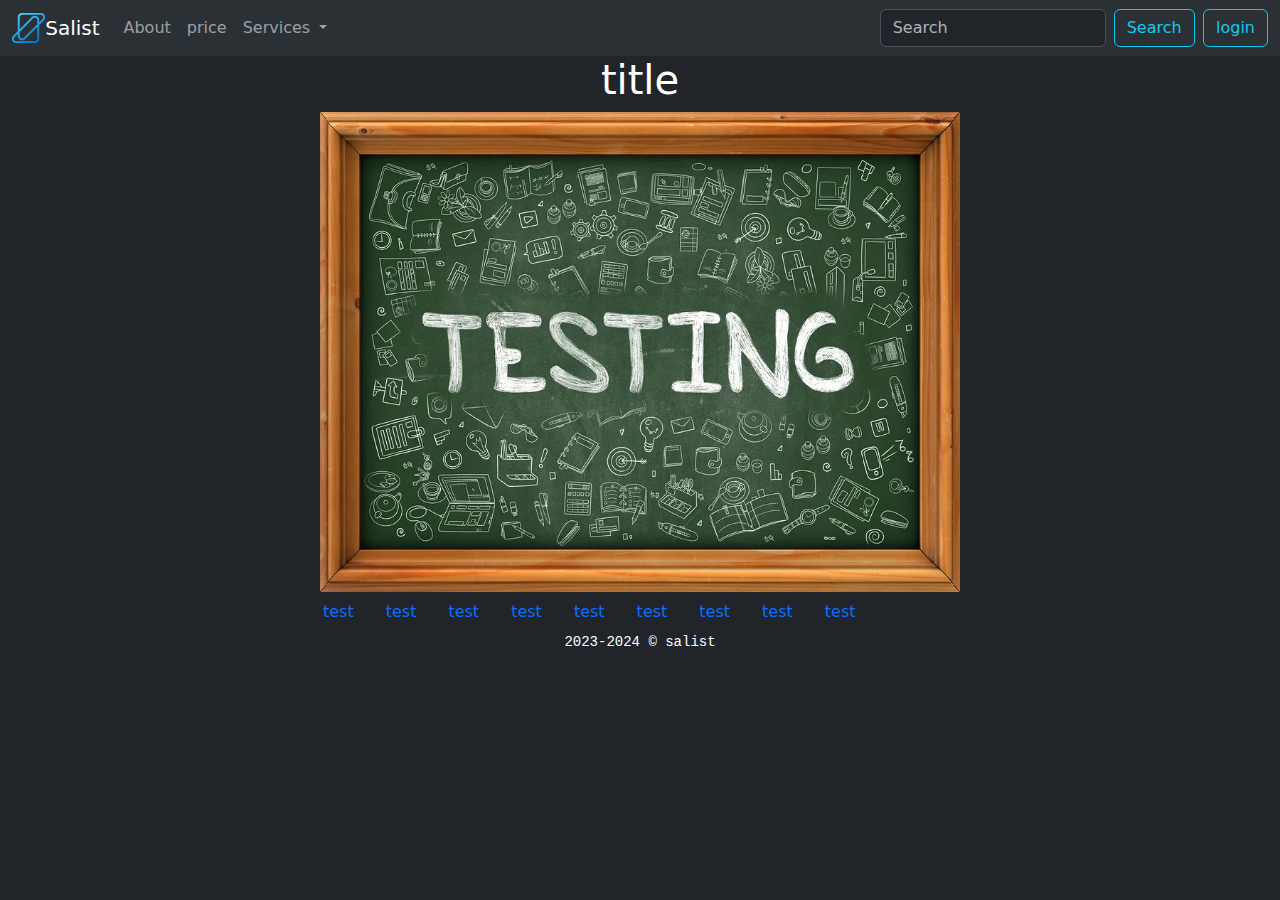
<file: index.html>
<!doctype html>
<html lang="en">
  <head>
    <link rel="stylesheet" href="/css/temp.css">
    <link rel="stylesheet" href="/css/index.css">
    <meta charset="utf-8">
    <meta name="viewport" content="width=device-width, initial-scale=1">
    <title>navbar</title>
  </head>
  <body>
        <nav class="navbar navbar-expand-lg bg-body-tertiary" data-bs-theme="dark">
        <div class="container-fluid">
          <img src="/image/salislogo.svg" alt="slist" height="30">
          <a class="navbar-brand" href="#">Salist</a>
          <button class="navbar-toggler" type="button" data-bs-toggle="collapse" data-bs-target="#navbarSupportedContent" aria-controls="navbarSupportedContent" aria-expanded="false" aria-label="Toggle navigation">
            <span class="navbar-toggler-icon"></span>
          </button>
          <div class="collapse navbar-collapse" id="navbarSupportedContent">
            <ul class="navbar-nav me-auto mb-2 mb-lg-0">
              <li class="nav-item">
                <a class="nav-link" aria-current="page" href="#">About</a>
              </li>
              <li class="nav-item">
                <a class="nav-link " >price</a>
              </li>
              <li class="Tutorials dropdown">
                <a class="nav-link dropdown-toggle" href="#" role="button" data-bs-toggle="dropdown" aria-expanded="false">
                  Services
                </a>
                <ul class="dropdown-menu">
                  <li><a class="dropdown-item" href="#">test</a></li>
                  <li><a class="dropdown-item" href="#">test</a></li>
                  <li><hr class="dropdown-divider"></li>
                  <li><a class="dropdown-item" href="#">test</a></li>
                </ul>
              </li>
            </ul>
            <form class="d-flex" role="search">
              <input class="form-control me-2" type="search" placeholder="Search" aria-label="Search">
              <button class="btn btn-outline-info" type="submit">Search</button>
            </form>
            <pre> </pre>
            <button type="button" class="btn btn-outline-info">login</button>
          </div>
        </div>
      </nav>

      <h1 id="shoar">title</h1>
      <div id="carouselmain" class="mx-auto">
        <div id="carouselExampleSlidesOnly" class="carousel slide" data-bs-ride="carousel">
            <div class="carousel-inner">
                <div class="carousel-item active">
                    <img src="/image/test.png" class="d-block w-100"  alt="test.png">
                </div>
                <div class="carousel-item">
                    <img src="/image/test1.png" class="d-block w-100" alt="test1.png">
                </div>
                <div class="carousel-item">
                    <img src="/image/test2.png" class="d-block w-100" alt="test2.png">
                </div>
            </div>
        </div>
    </div>    
    <nav class="nav justify-content-center">
      <a class="nav-link" href="#">test</a>
      <a class="nav-link" href="#">test</a>
      <a class="nav-link" href="#">test</a>
      <a class="nav-link" href="#">test</a>
      <a class="nav-link" href="#">test</a>
      <a class="nav-link" href="#">test</a>
      <a class="nav-link" href="#">test</a>
      <a class="nav-link" href="#">test</a>
      <a class="nav-link" href="#">test</a>
      <a class="nav-link disabled" aria-disabled="true">Disabled</a>
    </nav>
    <pre class="font-monospace" style="color: white;">2023-2024 © salist</pre>
    <script defer src="/js/temp.js"></script>
  </body>
</html>
</file>
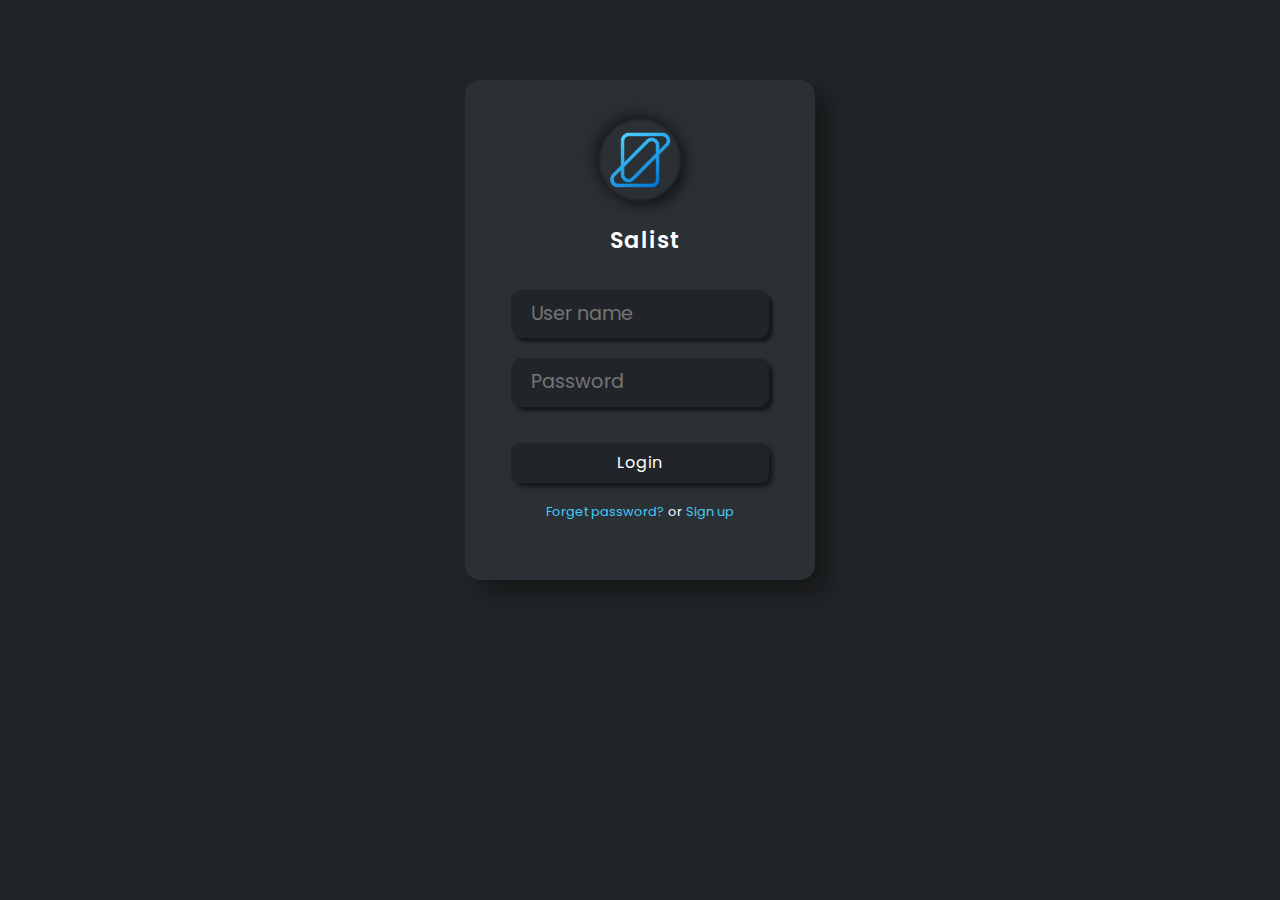
<file: login.html>
<!DOCTYPE html>
<html lang="en">

<head>
    <link rel="stylesheet" href="/css/temp.css">
    <link rel="stylesheet" href="/css/login.css">
    <meta charset="UTF-8">
    <meta name="viewport" content="width=device-width, initial-scale=1.0">
    <title>login</title>
</head>

<body>
    <div class="wrapper">
        <div class="logo">
            <img src="/image/logologin.png" alt="">
        </div>
        <div class="text-center mt-4 name">
            Salist
        </div>
        <form class="p-3 mt-3">
            <div class="form-field d-flex align-items-center">
                <span class="far fa-user"></span>
                <input type="text" name="usname" id="usname" placeholder="User name">
            </div>
            <div class="form-field d-flex align-items-center">
                <span class="fas fa-key"></span>
                <input type="password" name="password" id="pwd" placeholder="Password">
            </div>
            <button class="btn mt-3">Login</button>
            <div class="text-center fs-6">
                <pre></pre>
                <a href="#">Forget password?</a> <a id="or">or</a> 
                <a href="Signup.html">Sign up</a>
            </div>
        </form>
    </div>
    <script defer src="/js/temp.js"></script>
</body>
</html>
</file>
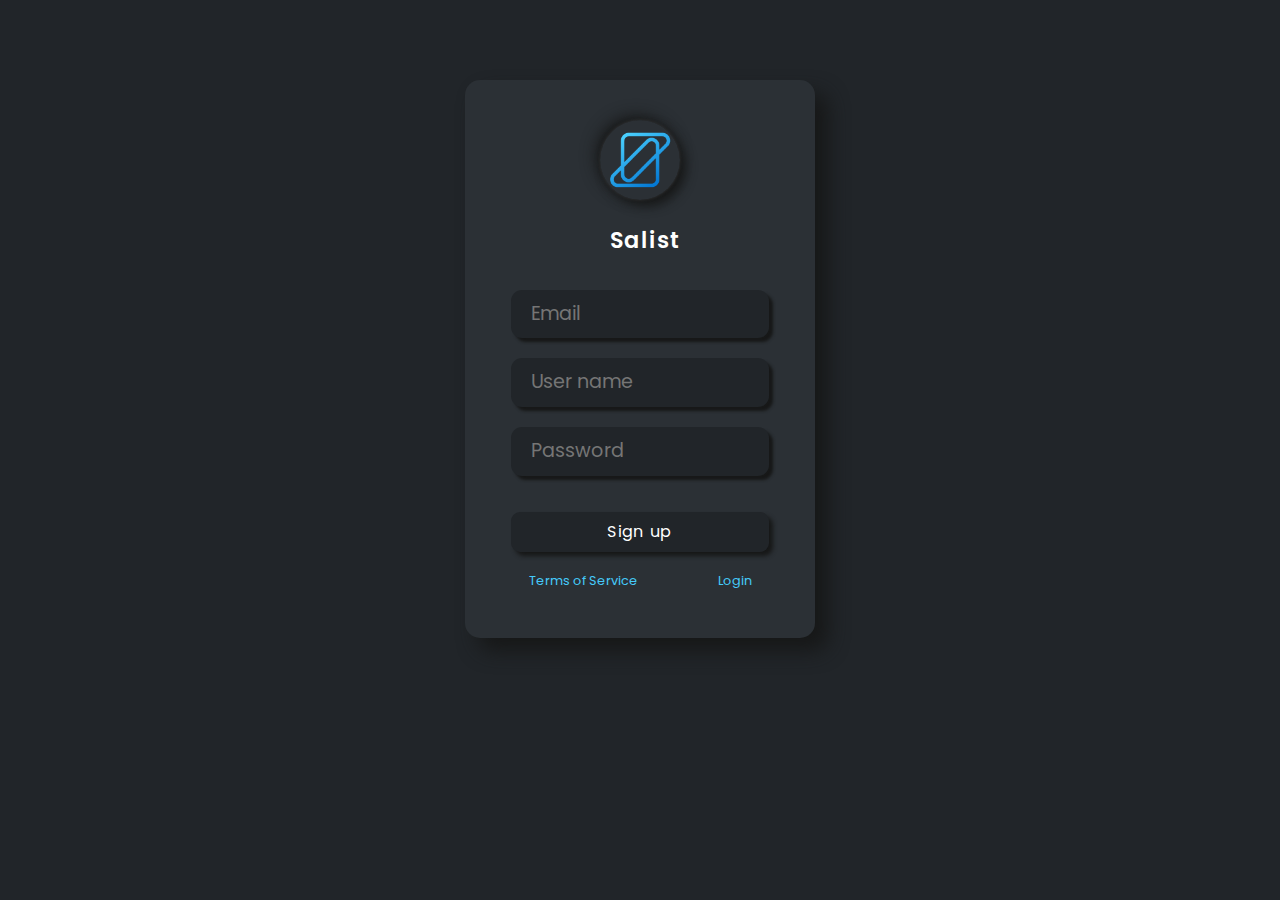
<file: Signup.html>
<!DOCTYPE html>
<html lang="en">

<head>
    <link rel="stylesheet" href="/css/temp.css">
    <link rel="stylesheet" href="/css/login.css">
    <meta charset="UTF-8">
    <meta name="viewport" content="width=device-width, initial-scale=1.0">
    <title>Sign up</title>
</head>

<body>
    <div class="wrapper">
        <div class="logo">
            <img src="/image/logologin.png" alt="">
        </div>
        <div class="text-center mt-4 name">
            Salist
        </div>
        <form class="p-3 mt-3">
            <div class="form-field d-flex align-items-center">
                <span class="far fa-user"></span>
                <input type="text" name="email" id="email" placeholder="Email">
            </div>
            <div class="form-field d-flex align-items-center">
                <span class="far fa-user"></span>
                <input type="text" name="usname" id="usname" placeholder="User name">
            </div>
            <div class="form-field d-flex align-items-center">
                <span class="fas fa-key"></span>
                <input type="password" name="password" id="pwd" placeholder="Password">
            </div>
            <button class="btn mt-3">Sign up</button>
            <div class="text-center fs-6">
                <pre></pre>
                <a href="#">Terms of Service</a><span style="margin-right: 5rem;"></span><a href="login.html">Login</a>
            </form>
    </div>
    <script defer src="/js/temp.js"></script>
</body>
</html>
</file>
<file: css/temp.css>
@charset "UTF-8";

:root,
[data-bs-theme=light] {
  --bs-blue: #0d6efd;
  --bs-indigo: #6610f2;
  --bs-purple: #6f42c1;
  --bs-pink: #d63384;
  --bs-red: #dc3545;
  --bs-orange: #fd7e14;
  --bs-yellow: #ffc107;
  --bs-green: #198754;
  --bs-teal: #20c997;
  --bs-cyan: #0dcaf0;
  --bs-black: #000;
  --bs-white: #fff;
  --bs-gray: #6c757d;
  --bs-gray-dark: #343a40;
  --bs-gray-100: #f8f9fa;
  --bs-gray-200: #e9ecef;
  --bs-gray-300: #dee2e6;
  --bs-gray-400: #ced4da;
  --bs-gray-500: #adb5bd;
  --bs-gray-600: #6c757d;
  --bs-gray-700: #495057;
  --bs-gray-800: #343a40;
  --bs-gray-900: #212529;
  --bs-primary: #0d6efd;
  --bs-secondary: #6c757d;
  --bs-success: #198754;
  --bs-info: #0dcaf0;
  --bs-warning: #ffc107;
  --bs-danger: #dc3545;
  --bs-light: #f8f9fa;
  --bs-dark: #212529;
  --bs-primary-rgb: 13, 110, 253;
  --bs-secondary-rgb: 108, 117, 125;
  --bs-success-rgb: 25, 135, 84;
  --bs-info-rgb: 13, 202, 240;
  --bs-warning-rgb: 255, 193, 7;
  --bs-danger-rgb: 220, 53, 69;
  --bs-light-rgb: 248, 249, 250;
  --bs-dark-rgb: 33, 37, 41;
  --bs-primary-text-emphasis: #052c65;
  --bs-secondary-text-emphasis: #2b2f32;
  --bs-success-text-emphasis: #0a3622;
  --bs-info-text-emphasis: #055160;
  --bs-warning-text-emphasis: #664d03;
  --bs-danger-text-emphasis: #58151c;
  --bs-light-text-emphasis: #495057;
  --bs-dark-text-emphasis: #495057;
  --bs-primary-bg-subtle: #cfe2ff;
  --bs-secondary-bg-subtle: #e2e3e5;
  --bs-success-bg-subtle: #d1e7dd;
  --bs-info-bg-subtle: #cff4fc;
  --bs-warning-bg-subtle: #fff3cd;
  --bs-danger-bg-subtle: #f8d7da;
  --bs-light-bg-subtle: #fcfcfd;
  --bs-dark-bg-subtle: #ced4da;
  --bs-primary-border-subtle: #9ec5fe;
  --bs-secondary-border-subtle: #c4c8cb;
  --bs-success-border-subtle: #a3cfbb;
  --bs-info-border-subtle: #9eeaf9;
  --bs-warning-border-subtle: #ffe69c;
  --bs-danger-border-subtle: #f1aeb5;
  --bs-light-border-subtle: #e9ecef;
  --bs-dark-border-subtle: #adb5bd;
  --bs-white-rgb: 255, 255, 255;
  --bs-black-rgb: 0, 0, 0;
  --bs-font-sans-serif: system-ui, -apple-system, "Segoe UI", Roboto, "Helvetica Neue", "Noto Sans", "Liberation Sans", Arial, sans-serif, "Apple Color Emoji", "Segoe UI Emoji", "Segoe UI Symbol", "Noto Color Emoji";
  --bs-font-monospace: SFMono-Regular, Menlo, Monaco, Consolas, "Liberation Mono", "Courier New", monospace;
  --bs-gradient: linear-gradient(180deg, rgba(255, 255, 255, 0.15), rgba(255, 255, 255, 0));
  --bs-body-font-family: var(--bs-font-sans-serif);
  --bs-body-font-size: 1rem;
  --bs-body-font-weight: 400;
  --bs-body-line-height: 1.5;
  --bs-body-color: #212529;
  --bs-body-color-rgb: 33, 37, 41;
  --bs-body-bg: #fff;
  --bs-body-bg-rgb: 255, 255, 255;
  --bs-emphasis-color: #000;
  --bs-emphasis-color-rgb: 0, 0, 0;
  --bs-secondary-color: rgba(33, 37, 41, 0.75);
  --bs-secondary-color-rgb: 33, 37, 41;
  --bs-secondary-bg: #e9ecef;
  --bs-secondary-bg-rgb: 233, 236, 239;
  --bs-tertiary-color: rgba(33, 37, 41, 0.5);
  --bs-tertiary-color-rgb: 33, 37, 41;
  --bs-tertiary-bg: #f8f9fa;
  --bs-tertiary-bg-rgb: 248, 249, 250;
  --bs-heading-color: inherit;
  --bs-link-color: #0d6efd;
  --bs-link-color-rgb: 13, 110, 253;
  --bs-link-decoration: underline;
  --bs-link-hover-color: #0a58ca;
  --bs-link-hover-color-rgb: 10, 88, 202;
  --bs-code-color: #d63384;
  --bs-highlight-color: #212529;
  --bs-highlight-bg: #fff3cd;
  --bs-border-width: 1px;
  --bs-border-style: solid;
  --bs-border-color: #dee2e6;
  --bs-border-color-translucent: rgba(0, 0, 0, 0.175);
  --bs-border-radius: 0.375rem;
  --bs-border-radius-sm: 0.25rem;
  --bs-border-radius-lg: 0.5rem;
  --bs-border-radius-xl: 1rem;
  --bs-border-radius-xxl: 2rem;
  --bs-border-radius-2xl: var(--bs-border-radius-xxl);
  --bs-border-radius-pill: 50rem;
  --bs-box-shadow: 0 0.5rem 1rem rgba(0, 0, 0, 0.15);
  --bs-box-shadow-sm: 0 0.125rem 0.25rem rgba(0, 0, 0, 0.075);
  --bs-box-shadow-lg: 0 1rem 3rem rgba(0, 0, 0, 0.175);
  --bs-box-shadow-inset: inset 0 1px 2px rgba(0, 0, 0, 0.075);
  --bs-focus-ring-width: 0.25rem;
  --bs-focus-ring-opacity: 0.25;
  --bs-focus-ring-color: rgba(13, 110, 253, 0.25);
  --bs-form-valid-color: #198754;
  --bs-form-valid-border-color: #198754;
  --bs-form-invalid-color: #dc3545;
  --bs-form-invalid-border-color: #dc3545;
}

[data-bs-theme=dark] {
  color-scheme: dark;
  --bs-body-color: #dee2e6;
  --bs-body-color-rgb: 222, 226, 230;
  --bs-body-bg: #212529;
  --bs-body-bg-rgb: 33, 37, 41;
  --bs-emphasis-color: #fff;
  --bs-emphasis-color-rgb: 255, 255, 255;
  --bs-secondary-color: rgba(222, 226, 230, 0.75);
  --bs-secondary-color-rgb: 222, 226, 230;
  --bs-secondary-bg: #343a40;
  --bs-secondary-bg-rgb: 52, 58, 64;
  --bs-tertiary-color: rgba(222, 226, 230, 0.5);
  --bs-tertiary-color-rgb: 222, 226, 230;
  --bs-tertiary-bg: #2b3035;
  --bs-tertiary-bg-rgb: 43, 48, 53;
  --bs-primary-text-emphasis: #6ea8fe;
  --bs-secondary-text-emphasis: #a7acb1;
  --bs-success-text-emphasis: #75b798;
  --bs-info-text-emphasis: #6edff6;
  --bs-warning-text-emphasis: #ffda6a;
  --bs-danger-text-emphasis: #ea868f;
  --bs-light-text-emphasis: #f8f9fa;
  --bs-dark-text-emphasis: #dee2e6;
  --bs-primary-bg-subtle: #031633;
  --bs-secondary-bg-subtle: #161719;
  --bs-success-bg-subtle: #051b11;
  --bs-info-bg-subtle: #032830;
  --bs-warning-bg-subtle: #332701;
  --bs-danger-bg-subtle: #2c0b0e;
  --bs-light-bg-subtle: #343a40;
  --bs-dark-bg-subtle: #1a1d20;
  --bs-primary-border-subtle: #084298;
  --bs-secondary-border-subtle: #41464b;
  --bs-success-border-subtle: #0f5132;
  --bs-info-border-subtle: #087990;
  --bs-warning-border-subtle: #997404;
  --bs-danger-border-subtle: #842029;
  --bs-light-border-subtle: #495057;
  --bs-dark-border-subtle: #343a40;
  --bs-heading-color: inherit;
  --bs-link-color: #6ea8fe;
  --bs-link-hover-color: #8bb9fe;
  --bs-link-color-rgb: 110, 168, 254;
  --bs-link-hover-color-rgb: 139, 185, 254;
  --bs-code-color: #e685b5;
  --bs-highlight-color: #dee2e6;
  --bs-highlight-bg: #664d03;
  --bs-border-color: #495057;
  --bs-border-color-translucent: rgba(255, 255, 255, 0.15);
  --bs-form-valid-color: #75b798;
  --bs-form-valid-border-color: #75b798;
  --bs-form-invalid-color: #ea868f;
  --bs-form-invalid-border-color: #ea868f;
}

*,
*::before,
*::after {
  box-sizing: border-box;
}

@media (prefers-reduced-motion: no-preference) {
  :root {
    scroll-behavior: smooth;
  }
}

body {
  margin: 0;
  font-family: var(--bs-body-font-family);
  font-size: var(--bs-body-font-size);
  font-weight: var(--bs-body-font-weight);
  line-height: var(--bs-body-line-height);
  color: var(--bs-body-color);
  text-align: var(--bs-body-text-align);
  background-color: var(--bs-body-bg);
  -webkit-text-size-adjust: 100%;
  -webkit-tap-highlight-color: rgba(0, 0, 0, 0);
}

hr {
  margin: 1rem 0;
  color: inherit;
  border: 0;
  border-top: var(--bs-border-width) solid;
  opacity: 0.25;
}

h6, .h6, h5, .h5, h4, .h4, h3, .h3, h2, .h2, h1, .h1 {
  margin-top: 0;
  margin-bottom: 0.5rem;
  font-weight: 500;
  line-height: 1.2;
  color: var(--bs-heading-color);
}

h1, .h1 {
  font-size: calc(1.375rem + 1.5vw);
}
@media (min-width: 1200px) {
  h1, .h1 {
    font-size: 2.5rem;
  }
}

h2, .h2 {
  font-size: calc(1.325rem + 0.9vw);
}
@media (min-width: 1200px) {
  h2, .h2 {
    font-size: 2rem;
  }
}

h3, .h3 {
  font-size: calc(1.3rem + 0.6vw);
}
@media (min-width: 1200px) {
  h3, .h3 {
    font-size: 1.75rem;
  }
}

h4, .h4 {
  font-size: calc(1.275rem + 0.3vw);
}
@media (min-width: 1200px) {
  h4, .h4 {
    font-size: 1.5rem;
  }
}

h5, .h5 {
  font-size: 1.25rem;
}

h6, .h6 {
  font-size: 1rem;
}

p {
  margin-top: 0;
  margin-bottom: 1rem;
}

abbr[title] {
  -webkit-text-decoration: underline dotted;
  text-decoration: underline dotted;
  cursor: help;
  -webkit-text-decoration-skip-ink: none;
  text-decoration-skip-ink: none;
}

address {
  margin-bottom: 1rem;
  font-style: normal;
  line-height: inherit;
}

ol,
ul {
  padding-left: 2rem;
}

ol,
ul,
dl {
  margin-top: 0;
  margin-bottom: 1rem;
}

ol ol,
ul ul,
ol ul,
ul ol {
  margin-bottom: 0;
}

dt {
  font-weight: 700;
}

dd {
  margin-bottom: 0.5rem;
  margin-left: 0;
}

blockquote {
  margin: 0 0 1rem;
}

b,
strong {
  font-weight: bolder;
}

small, .small {
  font-size: 0.875em;
}

mark, .mark {
  padding: 0.1875em;
  color: var(--bs-highlight-color);
  background-color: var(--bs-highlight-bg);
}

sub,
sup {
  position: relative;
  font-size: 0.75em;
  line-height: 0;
  vertical-align: baseline;
}

sub {
  bottom: -0.25em;
}

sup {
  top: -0.5em;
}

a {
  color: rgba(var(--bs-link-color-rgb), var(--bs-link-opacity, 1));
  text-decoration: underline;
}
a:hover {
  --bs-link-color-rgb: var(--bs-link-hover-color-rgb);
}

a:not([href]):not([class]), a:not([href]):not([class]):hover {
  color: inherit;
  text-decoration: none;
}

pre,
code,
kbd,
samp {
  font-family: var(--bs-font-monospace);
  font-size: 1em;
}

pre {
  display: block;
  margin-top: 0;
  margin-bottom: 1rem;
  overflow: auto;
  font-size: 0.875em;
}
pre code {
  font-size: inherit;
  color: inherit;
  word-break: normal;
}

code {
  font-size: 0.875em;
  color: var(--bs-code-color);
  word-wrap: break-word;
}
a > code {
  color: inherit;
}

kbd {
  padding: 0.1875rem 0.375rem;
  font-size: 0.875em;
  color: var(--bs-body-bg);
  background-color: var(--bs-body-color);
  border-radius: 0.25rem;
}
kbd kbd {
  padding: 0;
  font-size: 1em;
}

figure {
  margin: 0 0 1rem;
}

img,
svg {
  vertical-align: middle;
}

table {
  caption-side: bottom;
  border-collapse: collapse;
}

caption {
  padding-top: 0.5rem;
  padding-bottom: 0.5rem;
  color: var(--bs-secondary-color);
  text-align: left;
}

th {
  text-align: inherit;
  text-align: -webkit-match-parent;
}

thead,
tbody,
tfoot,
tr,
td,
th {
  border-color: inherit;
  border-style: solid;
  border-width: 0;
}

label {
  display: inline-block;
}

button {
  border-radius: 0;
}

button:focus:not(:focus-visible) {
  outline: 0;
}

input,
button,
select,
optgroup,
textarea {
  margin: 0;
  font-family: inherit;
  font-size: inherit;
  line-height: inherit;
}

button,
select {
  text-transform: none;
}

[role=button] {
  cursor: pointer;
}

select {
  word-wrap: normal;
}
select:disabled {
  opacity: 1;
}

[list]:not([type=date]):not([type=datetime-local]):not([type=month]):not([type=week]):not([type=time])::-webkit-calendar-picker-indicator {
  display: none !important;
}

button,
[type=button],
[type=reset],
[type=submit] {
  -webkit-appearance: button;
}
button:not(:disabled),
[type=button]:not(:disabled),
[type=reset]:not(:disabled),
[type=submit]:not(:disabled) {
  cursor: pointer;
}

::-moz-focus-inner {
  padding: 0;
  border-style: none;
}

textarea {
  resize: vertical;
}

fieldset {
  min-width: 0;
  padding: 0;
  margin: 0;
  border: 0;
}

legend {
  float: left;
  width: 100%;
  padding: 0;
  margin-bottom: 0.5rem;
  font-size: calc(1.275rem + 0.3vw);
  line-height: inherit;
}
@media (min-width: 1200px) {
  legend {
    font-size: 1.5rem;
  }
}
legend + * {
  clear: left;
}

::-webkit-datetime-edit-fields-wrapper,
::-webkit-datetime-edit-text,
::-webkit-datetime-edit-minute,
::-webkit-datetime-edit-hour-field,
::-webkit-datetime-edit-day-field,
::-webkit-datetime-edit-month-field,
::-webkit-datetime-edit-year-field {
  padding: 0;
}

::-webkit-inner-spin-button {
  height: auto;
}

[type=search] {
  -webkit-appearance: textfield;
  outline-offset: -2px;
}

/* rtl:raw:
[type="tel"],
[type="url"],
[type="email"],
[type="number"] {
  direction: ltr;
}
*/
::-webkit-search-decoration {
  -webkit-appearance: none;
}

::-webkit-color-swatch-wrapper {
  padding: 0;
}

::-webkit-file-upload-button {
  font: inherit;
  -webkit-appearance: button;
}

::file-selector-button {
  font: inherit;
  -webkit-appearance: button;
}

output {
  display: inline-block;
}

iframe {
  border: 0;
}

summary {
  display: list-item;
  cursor: pointer;
}

progress {
  vertical-align: baseline;
}

[hidden] {
  display: none !important;
}

.lead {
  font-size: 1.25rem;
  font-weight: 300;
}

.display-1 {
  font-size: calc(1.625rem + 4.5vw);
  font-weight: 300;
  line-height: 1.2;
}
@media (min-width: 1200px) {
  .display-1 {
    font-size: 5rem;
  }
}

.display-2 {
  font-size: calc(1.575rem + 3.9vw);
  font-weight: 300;
  line-height: 1.2;
}
@media (min-width: 1200px) {
  .display-2 {
    font-size: 4.5rem;
  }
}

.display-3 {
  font-size: calc(1.525rem + 3.3vw);
  font-weight: 300;
  line-height: 1.2;
}
@media (min-width: 1200px) {
  .display-3 {
    font-size: 4rem;
  }
}

.display-4 {
  font-size: calc(1.475rem + 2.7vw);
  font-weight: 300;
  line-height: 1.2;
}
@media (min-width: 1200px) {
  .display-4 {
    font-size: 3.5rem;
  }
}

.display-5 {
  font-size: calc(1.425rem + 2.1vw);
  font-weight: 300;
  line-height: 1.2;
}
@media (min-width: 1200px) {
  .display-5 {
    font-size: 3rem;
  }
}

.display-6 {
  font-size: calc(1.375rem + 1.5vw);
  font-weight: 300;
  line-height: 1.2;
}
@media (min-width: 1200px) {
  .display-6 {
    font-size: 2.5rem;
  }
}

.list-unstyled {
  padding-left: 0;
  list-style: none;
}

.list-inline {
  padding-left: 0;
  list-style: none;
}

.list-inline-item {
  display: inline-block;
}
.list-inline-item:not(:last-child) {
  margin-right: 0.5rem;
}

.initialism {
  font-size: 0.875em;
  text-transform: uppercase;
}

.blockquote {
  margin-bottom: 1rem;
  font-size: 1.25rem;
}
.blockquote > :last-child {
  margin-bottom: 0;
}

.blockquote-footer {
  margin-top: -1rem;
  margin-bottom: 1rem;
  font-size: 0.875em;
  color: #6c757d;
}
.blockquote-footer::before {
  content: "— ";
}

.img-fluid {
  max-width: 100%;
  height: auto;
}

.img-thumbnail {
  padding: 0.25rem;
  background-color: var(--bs-body-bg);
  border: var(--bs-border-width) solid var(--bs-border-color);
  border-radius: var(--bs-border-radius);
  max-width: 100%;
  height: auto;
}

.figure {
  display: inline-block;
}

.figure-img {
  margin-bottom: 0.5rem;
  line-height: 1;
}

.figure-caption {
  font-size: 0.875em;
  color: var(--bs-secondary-color);
}

.container,
.container-fluid,
.container-xxl,
.container-xl,
.container-lg,
.container-md,
.container-sm {
  --bs-gutter-x: 1.5rem;
  --bs-gutter-y: 0;
  width: 100%;
  padding-right: calc(var(--bs-gutter-x) * 0.5);
  padding-left: calc(var(--bs-gutter-x) * 0.5);
  margin-right: auto;
  margin-left: auto;
}

@media (min-width: 576px) {
  .container-sm, .container {
    max-width: 540px;
  }
}
@media (min-width: 768px) {
  .container-md, .container-sm, .container {
    max-width: 720px;
  }
}
@media (min-width: 992px) {
  .container-lg, .container-md, .container-sm, .container {
    max-width: 960px;
  }
}
@media (min-width: 1200px) {
  .container-xl, .container-lg, .container-md, .container-sm, .container {
    max-width: 1140px;
  }
}
@media (min-width: 1400px) {
  .container-xxl, .container-xl, .container-lg, .container-md, .container-sm, .container {
    max-width: 1320px;
  }
}
:root {
  --bs-breakpoint-xs: 0;
  --bs-breakpoint-sm: 576px;
  --bs-breakpoint-md: 768px;
  --bs-breakpoint-lg: 992px;
  --bs-breakpoint-xl: 1200px;
  --bs-breakpoint-xxl: 1400px;
}

.row {
  --bs-gutter-x: 1.5rem;
  --bs-gutter-y: 0;
  display: flex;
  flex-wrap: wrap;
  margin-top: calc(-1 * var(--bs-gutter-y));
  margin-right: calc(-0.5 * var(--bs-gutter-x));
  margin-left: calc(-0.5 * var(--bs-gutter-x));
}
.row > * {
  flex-shrink: 0;
  width: 100%;
  max-width: 100%;
  padding-right: calc(var(--bs-gutter-x) * 0.5);
  padding-left: calc(var(--bs-gutter-x) * 0.5);
  margin-top: var(--bs-gutter-y);
}

.col {
  flex: 1 0 0%;
}

.row-cols-auto > * {
  flex: 0 0 auto;
  width: auto;
}

.row-cols-1 > * {
  flex: 0 0 auto;
  width: 100%;
}

.row-cols-2 > * {
  flex: 0 0 auto;
  width: 50%;
}

.row-cols-3 > * {
  flex: 0 0 auto;
  width: 33.33333333%;
}

.row-cols-4 > * {
  flex: 0 0 auto;
  width: 25%;
}

.row-cols-5 > * {
  flex: 0 0 auto;
  width: 20%;
}

.row-cols-6 > * {
  flex: 0 0 auto;
  width: 16.66666667%;
}

.col-auto {
  flex: 0 0 auto;
  width: auto;
}

.col-1 {
  flex: 0 0 auto;
  width: 8.33333333%;
}

.col-2 {
  flex: 0 0 auto;
  width: 16.66666667%;
}

.col-3 {
  flex: 0 0 auto;
  width: 25%;
}

.col-4 {
  flex: 0 0 auto;
  width: 33.33333333%;
}

.col-5 {
  flex: 0 0 auto;
  width: 41.66666667%;
}

.col-6 {
  flex: 0 0 auto;
  width: 50%;
}

.col-7 {
  flex: 0 0 auto;
  width: 58.33333333%;
}

.col-8 {
  flex: 0 0 auto;
  width: 66.66666667%;
}

.col-9 {
  flex: 0 0 auto;
  width: 75%;
}

.col-10 {
  flex: 0 0 auto;
  width: 83.33333333%;
}

.col-11 {
  flex: 0 0 auto;
  width: 91.66666667%;
}

.col-12 {
  flex: 0 0 auto;
  width: 100%;
}

.offset-1 {
  margin-left: 8.33333333%;
}

.offset-2 {
  margin-left: 16.66666667%;
}

.offset-3 {
  margin-left: 25%;
}

.offset-4 {
  margin-left: 33.33333333%;
}

.offset-5 {
  margin-left: 41.66666667%;
}

.offset-6 {
  margin-left: 50%;
}

.offset-7 {
  margin-left: 58.33333333%;
}

.offset-8 {
  margin-left: 66.66666667%;
}

.offset-9 {
  margin-left: 75%;
}

.offset-10 {
  margin-left: 83.33333333%;
}

.offset-11 {
  margin-left: 91.66666667%;
}

.g-0,
.gx-0 {
  --bs-gutter-x: 0;
}

.g-0,
.gy-0 {
  --bs-gutter-y: 0;
}

.g-1,
.gx-1 {
  --bs-gutter-x: 0.25rem;
}

.g-1,
.gy-1 {
  --bs-gutter-y: 0.25rem;
}

.g-2,
.gx-2 {
  --bs-gutter-x: 0.5rem;
}

.g-2,
.gy-2 {
  --bs-gutter-y: 0.5rem;
}

.g-3,
.gx-3 {
  --bs-gutter-x: 1rem;
}

.g-3,
.gy-3 {
  --bs-gutter-y: 1rem;
}

.g-4,
.gx-4 {
  --bs-gutter-x: 1.5rem;
}

.g-4,
.gy-4 {
  --bs-gutter-y: 1.5rem;
}

.g-5,
.gx-5 {
  --bs-gutter-x: 3rem;
}

.g-5,
.gy-5 {
  --bs-gutter-y: 3rem;
}

@media (min-width: 576px) {
  .col-sm {
    flex: 1 0 0%;
  }
  .row-cols-sm-auto > * {
    flex: 0 0 auto;
    width: auto;
  }
  .row-cols-sm-1 > * {
    flex: 0 0 auto;
    width: 100%;
  }
  .row-cols-sm-2 > * {
    flex: 0 0 auto;
    width: 50%;
  }
  .row-cols-sm-3 > * {
    flex: 0 0 auto;
    width: 33.33333333%;
  }
  .row-cols-sm-4 > * {
    flex: 0 0 auto;
    width: 25%;
  }
  .row-cols-sm-5 > * {
    flex: 0 0 auto;
    width: 20%;
  }
  .row-cols-sm-6 > * {
    flex: 0 0 auto;
    width: 16.66666667%;
  }
  .col-sm-auto {
    flex: 0 0 auto;
    width: auto;
  }
  .col-sm-1 {
    flex: 0 0 auto;
    width: 8.33333333%;
  }
  .col-sm-2 {
    flex: 0 0 auto;
    width: 16.66666667%;
  }
  .col-sm-3 {
    flex: 0 0 auto;
    width: 25%;
  }
  .col-sm-4 {
    flex: 0 0 auto;
    width: 33.33333333%;
  }
  .col-sm-5 {
    flex: 0 0 auto;
    width: 41.66666667%;
  }
  .col-sm-6 {
    flex: 0 0 auto;
    width: 50%;
  }
  .col-sm-7 {
    flex: 0 0 auto;
    width: 58.33333333%;
  }
  .col-sm-8 {
    flex: 0 0 auto;
    width: 66.66666667%;
  }
  .col-sm-9 {
    flex: 0 0 auto;
    width: 75%;
  }
  .col-sm-10 {
    flex: 0 0 auto;
    width: 83.33333333%;
  }
  .col-sm-11 {
    flex: 0 0 auto;
    width: 91.66666667%;
  }
  .col-sm-12 {
    flex: 0 0 auto;
    width: 100%;
  }
  .offset-sm-0 {
    margin-left: 0;
  }
  .offset-sm-1 {
    margin-left: 8.33333333%;
  }
  .offset-sm-2 {
    margin-left: 16.66666667%;
  }
  .offset-sm-3 {
    margin-left: 25%;
  }
  .offset-sm-4 {
    margin-left: 33.33333333%;
  }
  .offset-sm-5 {
    margin-left: 41.66666667%;
  }
  .offset-sm-6 {
    margin-left: 50%;
  }
  .offset-sm-7 {
    margin-left: 58.33333333%;
  }
  .offset-sm-8 {
    margin-left: 66.66666667%;
  }
  .offset-sm-9 {
    margin-left: 75%;
  }
  .offset-sm-10 {
    margin-left: 83.33333333%;
  }
  .offset-sm-11 {
    margin-left: 91.66666667%;
  }
  .g-sm-0,
  .gx-sm-0 {
    --bs-gutter-x: 0;
  }
  .g-sm-0,
  .gy-sm-0 {
    --bs-gutter-y: 0;
  }
  .g-sm-1,
  .gx-sm-1 {
    --bs-gutter-x: 0.25rem;
  }
  .g-sm-1,
  .gy-sm-1 {
    --bs-gutter-y: 0.25rem;
  }
  .g-sm-2,
  .gx-sm-2 {
    --bs-gutter-x: 0.5rem;
  }
  .g-sm-2,
  .gy-sm-2 {
    --bs-gutter-y: 0.5rem;
  }
  .g-sm-3,
  .gx-sm-3 {
    --bs-gutter-x: 1rem;
  }
  .g-sm-3,
  .gy-sm-3 {
    --bs-gutter-y: 1rem;
  }
  .g-sm-4,
  .gx-sm-4 {
    --bs-gutter-x: 1.5rem;
  }
  .g-sm-4,
  .gy-sm-4 {
    --bs-gutter-y: 1.5rem;
  }
  .g-sm-5,
  .gx-sm-5 {
    --bs-gutter-x: 3rem;
  }
  .g-sm-5,
  .gy-sm-5 {
    --bs-gutter-y: 3rem;
  }
}
@media (min-width: 768px) {
  .col-md {
    flex: 1 0 0%;
  }
  .row-cols-md-auto > * {
    flex: 0 0 auto;
    width: auto;
  }
  .row-cols-md-1 > * {
    flex: 0 0 auto;
    width: 100%;
  }
  .row-cols-md-2 > * {
    flex: 0 0 auto;
    width: 50%;
  }
  .row-cols-md-3 > * {
    flex: 0 0 auto;
    width: 33.33333333%;
  }
  .row-cols-md-4 > * {
    flex: 0 0 auto;
    width: 25%;
  }
  .row-cols-md-5 > * {
    flex: 0 0 auto;
    width: 20%;
  }
  .row-cols-md-6 > * {
    flex: 0 0 auto;
    width: 16.66666667%;
  }
  .col-md-auto {
    flex: 0 0 auto;
    width: auto;
  }
  .col-md-1 {
    flex: 0 0 auto;
    width: 8.33333333%;
  }
  .col-md-2 {
    flex: 0 0 auto;
    width: 16.66666667%;
  }
  .col-md-3 {
    flex: 0 0 auto;
    width: 25%;
  }
  .col-md-4 {
    flex: 0 0 auto;
    width: 33.33333333%;
  }
  .col-md-5 {
    flex: 0 0 auto;
    width: 41.66666667%;
  }
  .col-md-6 {
    flex: 0 0 auto;
    width: 50%;
  }
  .col-md-7 {
    flex: 0 0 auto;
    width: 58.33333333%;
  }
  .col-md-8 {
    flex: 0 0 auto;
    width: 66.66666667%;
  }
  .col-md-9 {
    flex: 0 0 auto;
    width: 75%;
  }
  .col-md-10 {
    flex: 0 0 auto;
    width: 83.33333333%;
  }
  .col-md-11 {
    flex: 0 0 auto;
    width: 91.66666667%;
  }
  .col-md-12 {
    flex: 0 0 auto;
    width: 100%;
  }
  .offset-md-0 {
    margin-left: 0;
  }
  .offset-md-1 {
    margin-left: 8.33333333%;
  }
  .offset-md-2 {
    margin-left: 16.66666667%;
  }
  .offset-md-3 {
    margin-left: 25%;
  }
  .offset-md-4 {
    margin-left: 33.33333333%;
  }
  .offset-md-5 {
    margin-left: 41.66666667%;
  }
  .offset-md-6 {
    margin-left: 50%;
  }
  .offset-md-7 {
    margin-left: 58.33333333%;
  }
  .offset-md-8 {
    margin-left: 66.66666667%;
  }
  .offset-md-9 {
    margin-left: 75%;
  }
  .offset-md-10 {
    margin-left: 83.33333333%;
  }
  .offset-md-11 {
    margin-left: 91.66666667%;
  }
  .g-md-0,
  .gx-md-0 {
    --bs-gutter-x: 0;
  }
  .g-md-0,
  .gy-md-0 {
    --bs-gutter-y: 0;
  }
  .g-md-1,
  .gx-md-1 {
    --bs-gutter-x: 0.25rem;
  }
  .g-md-1,
  .gy-md-1 {
    --bs-gutter-y: 0.25rem;
  }
  .g-md-2,
  .gx-md-2 {
    --bs-gutter-x: 0.5rem;
  }
  .g-md-2,
  .gy-md-2 {
    --bs-gutter-y: 0.5rem;
  }
  .g-md-3,
  .gx-md-3 {
    --bs-gutter-x: 1rem;
  }
  .g-md-3,
  .gy-md-3 {
    --bs-gutter-y: 1rem;
  }
  .g-md-4,
  .gx-md-4 {
    --bs-gutter-x: 1.5rem;
  }
  .g-md-4,
  .gy-md-4 {
    --bs-gutter-y: 1.5rem;
  }
  .g-md-5,
  .gx-md-5 {
    --bs-gutter-x: 3rem;
  }
  .g-md-5,
  .gy-md-5 {
    --bs-gutter-y: 3rem;
  }
}
@media (min-width: 992px) {
  .col-lg {
    flex: 1 0 0%;
  }
  .row-cols-lg-auto > * {
    flex: 0 0 auto;
    width: auto;
  }
  .row-cols-lg-1 > * {
    flex: 0 0 auto;
    width: 100%;
  }
  .row-cols-lg-2 > * {
    flex: 0 0 auto;
    width: 50%;
  }
  .row-cols-lg-3 > * {
    flex: 0 0 auto;
    width: 33.33333333%;
  }
  .row-cols-lg-4 > * {
    flex: 0 0 auto;
    width: 25%;
  }
  .row-cols-lg-5 > * {
    flex: 0 0 auto;
    width: 20%;
  }
  .row-cols-lg-6 > * {
    flex: 0 0 auto;
    width: 16.66666667%;
  }
  .col-lg-auto {
    flex: 0 0 auto;
    width: auto;
  }
  .col-lg-1 {
    flex: 0 0 auto;
    width: 8.33333333%;
  }
  .col-lg-2 {
    flex: 0 0 auto;
    width: 16.66666667%;
  }
  .col-lg-3 {
    flex: 0 0 auto;
    width: 25%;
  }
  .col-lg-4 {
    flex: 0 0 auto;
    width: 33.33333333%;
  }
  .col-lg-5 {
    flex: 0 0 auto;
    width: 41.66666667%;
  }
  .col-lg-6 {
    flex: 0 0 auto;
    width: 50%;
  }
  .col-lg-7 {
    flex: 0 0 auto;
    width: 58.33333333%;
  }
  .col-lg-8 {
    flex: 0 0 auto;
    width: 66.66666667%;
  }
  .col-lg-9 {
    flex: 0 0 auto;
    width: 75%;
  }
  .col-lg-10 {
    flex: 0 0 auto;
    width: 83.33333333%;
  }
  .col-lg-11 {
    flex: 0 0 auto;
    width: 91.66666667%;
  }
  .col-lg-12 {
    flex: 0 0 auto;
    width: 100%;
  }
  .offset-lg-0 {
    margin-left: 0;
  }
  .offset-lg-1 {
    margin-left: 8.33333333%;
  }
  .offset-lg-2 {
    margin-left: 16.66666667%;
  }
  .offset-lg-3 {
    margin-left: 25%;
  }
  .offset-lg-4 {
    margin-left: 33.33333333%;
  }
  .offset-lg-5 {
    margin-left: 41.66666667%;
  }
  .offset-lg-6 {
    margin-left: 50%;
  }
  .offset-lg-7 {
    margin-left: 58.33333333%;
  }
  .offset-lg-8 {
    margin-left: 66.66666667%;
  }
  .offset-lg-9 {
    margin-left: 75%;
  }
  .offset-lg-10 {
    margin-left: 83.33333333%;
  }
  .offset-lg-11 {
    margin-left: 91.66666667%;
  }
  .g-lg-0,
  .gx-lg-0 {
    --bs-gutter-x: 0;
  }
  .g-lg-0,
  .gy-lg-0 {
    --bs-gutter-y: 0;
  }
  .g-lg-1,
  .gx-lg-1 {
    --bs-gutter-x: 0.25rem;
  }
  .g-lg-1,
  .gy-lg-1 {
    --bs-gutter-y: 0.25rem;
  }
  .g-lg-2,
  .gx-lg-2 {
    --bs-gutter-x: 0.5rem;
  }
  .g-lg-2,
  .gy-lg-2 {
    --bs-gutter-y: 0.5rem;
  }
  .g-lg-3,
  .gx-lg-3 {
    --bs-gutter-x: 1rem;
  }
  .g-lg-3,
  .gy-lg-3 {
    --bs-gutter-y: 1rem;
  }
  .g-lg-4,
  .gx-lg-4 {
    --bs-gutter-x: 1.5rem;
  }
  .g-lg-4,
  .gy-lg-4 {
    --bs-gutter-y: 1.5rem;
  }
  .g-lg-5,
  .gx-lg-5 {
    --bs-gutter-x: 3rem;
  }
  .g-lg-5,
  .gy-lg-5 {
    --bs-gutter-y: 3rem;
  }
}
@media (min-width: 1200px) {
  .col-xl {
    flex: 1 0 0%;
  }
  .row-cols-xl-auto > * {
    flex: 0 0 auto;
    width: auto;
  }
  .row-cols-xl-1 > * {
    flex: 0 0 auto;
    width: 100%;
  }
  .row-cols-xl-2 > * {
    flex: 0 0 auto;
    width: 50%;
  }
  .row-cols-xl-3 > * {
    flex: 0 0 auto;
    width: 33.33333333%;
  }
  .row-cols-xl-4 > * {
    flex: 0 0 auto;
    width: 25%;
  }
  .row-cols-xl-5 > * {
    flex: 0 0 auto;
    width: 20%;
  }
  .row-cols-xl-6 > * {
    flex: 0 0 auto;
    width: 16.66666667%;
  }
  .col-xl-auto {
    flex: 0 0 auto;
    width: auto;
  }
  .col-xl-1 {
    flex: 0 0 auto;
    width: 8.33333333%;
  }
  .col-xl-2 {
    flex: 0 0 auto;
    width: 16.66666667%;
  }
  .col-xl-3 {
    flex: 0 0 auto;
    width: 25%;
  }
  .col-xl-4 {
    flex: 0 0 auto;
    width: 33.33333333%;
  }
  .col-xl-5 {
    flex: 0 0 auto;
    width: 41.66666667%;
  }
  .col-xl-6 {
    flex: 0 0 auto;
    width: 50%;
  }
  .col-xl-7 {
    flex: 0 0 auto;
    width: 58.33333333%;
  }
  .col-xl-8 {
    flex: 0 0 auto;
    width: 66.66666667%;
  }
  .col-xl-9 {
    flex: 0 0 auto;
    width: 75%;
  }
  .col-xl-10 {
    flex: 0 0 auto;
    width: 83.33333333%;
  }
  .col-xl-11 {
    flex: 0 0 auto;
    width: 91.66666667%;
  }
  .col-xl-12 {
    flex: 0 0 auto;
    width: 100%;
  }
  .offset-xl-0 {
    margin-left: 0;
  }
  .offset-xl-1 {
    margin-left: 8.33333333%;
  }
  .offset-xl-2 {
    margin-left: 16.66666667%;
  }
  .offset-xl-3 {
    margin-left: 25%;
  }
  .offset-xl-4 {
    margin-left: 33.33333333%;
  }
  .offset-xl-5 {
    margin-left: 41.66666667%;
  }
  .offset-xl-6 {
    margin-left: 50%;
  }
  .offset-xl-7 {
    margin-left: 58.33333333%;
  }
  .offset-xl-8 {
    margin-left: 66.66666667%;
  }
  .offset-xl-9 {
    margin-left: 75%;
  }
  .offset-xl-10 {
    margin-left: 83.33333333%;
  }
  .offset-xl-11 {
    margin-left: 91.66666667%;
  }
  .g-xl-0,
  .gx-xl-0 {
    --bs-gutter-x: 0;
  }
  .g-xl-0,
  .gy-xl-0 {
    --bs-gutter-y: 0;
  }
  .g-xl-1,
  .gx-xl-1 {
    --bs-gutter-x: 0.25rem;
  }
  .g-xl-1,
  .gy-xl-1 {
    --bs-gutter-y: 0.25rem;
  }
  .g-xl-2,
  .gx-xl-2 {
    --bs-gutter-x: 0.5rem;
  }
  .g-xl-2,
  .gy-xl-2 {
    --bs-gutter-y: 0.5rem;
  }
  .g-xl-3,
  .gx-xl-3 {
    --bs-gutter-x: 1rem;
  }
  .g-xl-3,
  .gy-xl-3 {
    --bs-gutter-y: 1rem;
  }
  .g-xl-4,
  .gx-xl-4 {
    --bs-gutter-x: 1.5rem;
  }
  .g-xl-4,
  .gy-xl-4 {
    --bs-gutter-y: 1.5rem;
  }
  .g-xl-5,
  .gx-xl-5 {
    --bs-gutter-x: 3rem;
  }
  .g-xl-5,
  .gy-xl-5 {
    --bs-gutter-y: 3rem;
  }
}
@media (min-width: 1400px) {
  .col-xxl {
    flex: 1 0 0%;
  }
  .row-cols-xxl-auto > * {
    flex: 0 0 auto;
    width: auto;
  }
  .row-cols-xxl-1 > * {
    flex: 0 0 auto;
    width: 100%;
  }
  .row-cols-xxl-2 > * {
    flex: 0 0 auto;
    width: 50%;
  }
  .row-cols-xxl-3 > * {
    flex: 0 0 auto;
    width: 33.33333333%;
  }
  .row-cols-xxl-4 > * {
    flex: 0 0 auto;
    width: 25%;
  }
  .row-cols-xxl-5 > * {
    flex: 0 0 auto;
    width: 20%;
  }
  .row-cols-xxl-6 > * {
    flex: 0 0 auto;
    width: 16.66666667%;
  }
  .col-xxl-auto {
    flex: 0 0 auto;
    width: auto;
  }
  .col-xxl-1 {
    flex: 0 0 auto;
    width: 8.33333333%;
  }
  .col-xxl-2 {
    flex: 0 0 auto;
    width: 16.66666667%;
  }
  .col-xxl-3 {
    flex: 0 0 auto;
    width: 25%;
  }
  .col-xxl-4 {
    flex: 0 0 auto;
    width: 33.33333333%;
  }
  .col-xxl-5 {
    flex: 0 0 auto;
    width: 41.66666667%;
  }
  .col-xxl-6 {
    flex: 0 0 auto;
    width: 50%;
  }
  .col-xxl-7 {
    flex: 0 0 auto;
    width: 58.33333333%;
  }
  .col-xxl-8 {
    flex: 0 0 auto;
    width: 66.66666667%;
  }
  .col-xxl-9 {
    flex: 0 0 auto;
    width: 75%;
  }
  .col-xxl-10 {
    flex: 0 0 auto;
    width: 83.33333333%;
  }
  .col-xxl-11 {
    flex: 0 0 auto;
    width: 91.66666667%;
  }
  .col-xxl-12 {
    flex: 0 0 auto;
    width: 100%;
  }
  .offset-xxl-0 {
    margin-left: 0;
  }
  .offset-xxl-1 {
    margin-left: 8.33333333%;
  }
  .offset-xxl-2 {
    margin-left: 16.66666667%;
  }
  .offset-xxl-3 {
    margin-left: 25%;
  }
  .offset-xxl-4 {
    margin-left: 33.33333333%;
  }
  .offset-xxl-5 {
    margin-left: 41.66666667%;
  }
  .offset-xxl-6 {
    margin-left: 50%;
  }
  .offset-xxl-7 {
    margin-left: 58.33333333%;
  }
  .offset-xxl-8 {
    margin-left: 66.66666667%;
  }
  .offset-xxl-9 {
    margin-left: 75%;
  }
  .offset-xxl-10 {
    margin-left: 83.33333333%;
  }
  .offset-xxl-11 {
    margin-left: 91.66666667%;
  }
  .g-xxl-0,
  .gx-xxl-0 {
    --bs-gutter-x: 0;
  }
  .g-xxl-0,
  .gy-xxl-0 {
    --bs-gutter-y: 0;
  }
  .g-xxl-1,
  .gx-xxl-1 {
    --bs-gutter-x: 0.25rem;
  }
  .g-xxl-1,
  .gy-xxl-1 {
    --bs-gutter-y: 0.25rem;
  }
  .g-xxl-2,
  .gx-xxl-2 {
    --bs-gutter-x: 0.5rem;
  }
  .g-xxl-2,
  .gy-xxl-2 {
    --bs-gutter-y: 0.5rem;
  }
  .g-xxl-3,
  .gx-xxl-3 {
    --bs-gutter-x: 1rem;
  }
  .g-xxl-3,
  .gy-xxl-3 {
    --bs-gutter-y: 1rem;
  }
  .g-xxl-4,
  .gx-xxl-4 {
    --bs-gutter-x: 1.5rem;
  }
  .g-xxl-4,
  .gy-xxl-4 {
    --bs-gutter-y: 1.5rem;
  }
  .g-xxl-5,
  .gx-xxl-5 {
    --bs-gutter-x: 3rem;
  }
  .g-xxl-5,
  .gy-xxl-5 {
    --bs-gutter-y: 3rem;
  }
}
.table {
  --bs-table-color-type: initial;
  --bs-table-bg-type: initial;
  --bs-table-color-state: initial;
  --bs-table-bg-state: initial;
  --bs-table-color: var(--bs-emphasis-color);
  --bs-table-bg: var(--bs-body-bg);
  --bs-table-border-color: var(--bs-border-color);
  --bs-table-accent-bg: transparent;
  --bs-table-striped-color: var(--bs-emphasis-color);
  --bs-table-striped-bg: rgba(var(--bs-emphasis-color-rgb), 0.05);
  --bs-table-active-color: var(--bs-emphasis-color);
  --bs-table-active-bg: rgba(var(--bs-emphasis-color-rgb), 0.1);
  --bs-table-hover-color: var(--bs-emphasis-color);
  --bs-table-hover-bg: rgba(var(--bs-emphasis-color-rgb), 0.075);
  width: 100%;
  margin-bottom: 1rem;
  vertical-align: top;
  border-color: var(--bs-table-border-color);
}
.table > :not(caption) > * > * {
  padding: 0.5rem 0.5rem;
  color: var(--bs-table-color-state, var(--bs-table-color-type, var(--bs-table-color)));
  background-color: var(--bs-table-bg);
  border-bottom-width: var(--bs-border-width);
  box-shadow: inset 0 0 0 9999px var(--bs-table-bg-state, var(--bs-table-bg-type, var(--bs-table-accent-bg)));
}
.table > tbody {
  vertical-align: inherit;
}
.table > thead {
  vertical-align: bottom;
}

.table-group-divider {
  border-top: calc(var(--bs-border-width) * 2) solid currentcolor;
}

.caption-top {
  caption-side: top;
}

.table-sm > :not(caption) > * > * {
  padding: 0.25rem 0.25rem;
}

.table-bordered > :not(caption) > * {
  border-width: var(--bs-border-width) 0;
}
.table-bordered > :not(caption) > * > * {
  border-width: 0 var(--bs-border-width);
}

.table-borderless > :not(caption) > * > * {
  border-bottom-width: 0;
}
.table-borderless > :not(:first-child) {
  border-top-width: 0;
}

.table-striped > tbody > tr:nth-of-type(odd) > * {
  --bs-table-color-type: var(--bs-table-striped-color);
  --bs-table-bg-type: var(--bs-table-striped-bg);
}

.table-striped-columns > :not(caption) > tr > :nth-child(even) {
  --bs-table-color-type: var(--bs-table-striped-color);
  --bs-table-bg-type: var(--bs-table-striped-bg);
}

.table-active {
  --bs-table-color-state: var(--bs-table-active-color);
  --bs-table-bg-state: var(--bs-table-active-bg);
}

.table-hover > tbody > tr:hover > * {
  --bs-table-color-state: var(--bs-table-hover-color);
  --bs-table-bg-state: var(--bs-table-hover-bg);
}

.table-primary {
  --bs-table-color: #000;
  --bs-table-bg: #cfe2ff;
  --bs-table-border-color: #a6b5cc;
  --bs-table-striped-bg: #c5d7f2;
  --bs-table-striped-color: #000;
  --bs-table-active-bg: #bacbe6;
  --bs-table-active-color: #000;
  --bs-table-hover-bg: #bfd1ec;
  --bs-table-hover-color: #000;
  color: var(--bs-table-color);
  border-color: var(--bs-table-border-color);
}

.table-secondary {
  --bs-table-color: #000;
  --bs-table-bg: #e2e3e5;
  --bs-table-border-color: #b5b6b7;
  --bs-table-striped-bg: #d7d8da;
  --bs-table-striped-color: #000;
  --bs-table-active-bg: #cbccce;
  --bs-table-active-color: #000;
  --bs-table-hover-bg: #d1d2d4;
  --bs-table-hover-color: #000;
  color: var(--bs-table-color);
  border-color: var(--bs-table-border-color);
}

.table-success {
  --bs-table-color: #000;
  --bs-table-bg: #d1e7dd;
  --bs-table-border-color: #a7b9b1;
  --bs-table-striped-bg: #c7dbd2;
  --bs-table-striped-color: #000;
  --bs-table-active-bg: #bcd0c7;
  --bs-table-active-color: #000;
  --bs-table-hover-bg: #c1d6cc;
  --bs-table-hover-color: #000;
  color: var(--bs-table-color);
  border-color: var(--bs-table-border-color);
}

.table-info {
  --bs-table-color: #000;
  --bs-table-bg: #cff4fc;
  --bs-table-border-color: #a6c3ca;
  --bs-table-striped-bg: #c5e8ef;
  --bs-table-striped-color: #000;
  --bs-table-active-bg: #badce3;
  --bs-table-active-color: #000;
  --bs-table-hover-bg: #bfe2e9;
  --bs-table-hover-color: #000;
  color: var(--bs-table-color);
  border-color: var(--bs-table-border-color);
}

.table-warning {
  --bs-table-color: #000;
  --bs-table-bg: #fff3cd;
  --bs-table-border-color: #ccc2a4;
  --bs-table-striped-bg: #f2e7c3;
  --bs-table-striped-color: #000;
  --bs-table-active-bg: #e6dbb9;
  --bs-table-active-color: #000;
  --bs-table-hover-bg: #ece1be;
  --bs-table-hover-color: #000;
  color: var(--bs-table-color);
  border-color: var(--bs-table-border-color);
}

.table-danger {
  --bs-table-color: #000;
  --bs-table-bg: #f8d7da;
  --bs-table-border-color: #c6acae;
  --bs-table-striped-bg: #eccccf;
  --bs-table-striped-color: #000;
  --bs-table-active-bg: #dfc2c4;
  --bs-table-active-color: #000;
  --bs-table-hover-bg: #e5c7ca;
  --bs-table-hover-color: #000;
  color: var(--bs-table-color);
  border-color: var(--bs-table-border-color);
}

.table-light {
  --bs-table-color: #000;
  --bs-table-bg: #f8f9fa;
  --bs-table-border-color: #c6c7c8;
  --bs-table-striped-bg: #ecedee;
  --bs-table-striped-color: #000;
  --bs-table-active-bg: #dfe0e1;
  --bs-table-active-color: #000;
  --bs-table-hover-bg: #e5e6e7;
  --bs-table-hover-color: #000;
  color: var(--bs-table-color);
  border-color: var(--bs-table-border-color);
}

.table-dark {
  --bs-table-color: #fff;
  --bs-table-bg: #212529;
  --bs-table-border-color: #4d5154;
  --bs-table-striped-bg: #2c3034;
  --bs-table-striped-color: #fff;
  --bs-table-active-bg: #373b3e;
  --bs-table-active-color: #fff;
  --bs-table-hover-bg: #323539;
  --bs-table-hover-color: #fff;
  color: var(--bs-table-color);
  border-color: var(--bs-table-border-color);
}

.table-responsive {
  overflow-x: auto;
  -webkit-overflow-scrolling: touch;
}

@media (max-width: 575.98px) {
  .table-responsive-sm {
    overflow-x: auto;
    -webkit-overflow-scrolling: touch;
  }
}
@media (max-width: 767.98px) {
  .table-responsive-md {
    overflow-x: auto;
    -webkit-overflow-scrolling: touch;
  }
}
@media (max-width: 991.98px) {
  .table-responsive-lg {
    overflow-x: auto;
    -webkit-overflow-scrolling: touch;
  }
}
@media (max-width: 1199.98px) {
  .table-responsive-xl {
    overflow-x: auto;
    -webkit-overflow-scrolling: touch;
  }
}
@media (max-width: 1399.98px) {
  .table-responsive-xxl {
    overflow-x: auto;
    -webkit-overflow-scrolling: touch;
  }
}
.form-label {
  margin-bottom: 0.5rem;
}

.col-form-label {
  padding-top: calc(0.375rem + var(--bs-border-width));
  padding-bottom: calc(0.375rem + var(--bs-border-width));
  margin-bottom: 0;
  font-size: inherit;
  line-height: 1.5;
}

.col-form-label-lg {
  padding-top: calc(0.5rem + var(--bs-border-width));
  padding-bottom: calc(0.5rem + var(--bs-border-width));
  font-size: 1.25rem;
}

.col-form-label-sm {
  padding-top: calc(0.25rem + var(--bs-border-width));
  padding-bottom: calc(0.25rem + var(--bs-border-width));
  font-size: 0.875rem;
}

.form-text {
  margin-top: 0.25rem;
  font-size: 0.875em;
  color: var(--bs-secondary-color);
}

.form-control {
  display: block;
  width: 100%;
  padding: 0.375rem 0.75rem;
  font-size: 1rem;
  font-weight: 400;
  line-height: 1.5;
  color: var(--bs-body-color);
  -webkit-appearance: none;
  -moz-appearance: none;
  appearance: none;
  background-color: var(--bs-body-bg);
  background-clip: padding-box;
  border: var(--bs-border-width) solid var(--bs-border-color);
  border-radius: var(--bs-border-radius);
  transition: border-color 0.15s ease-in-out, box-shadow 0.15s ease-in-out;
}
@media (prefers-reduced-motion: reduce) {
  .form-control {
    transition: none;
  }
}
.form-control[type=file] {
  overflow: hidden;
}
.form-control[type=file]:not(:disabled):not([readonly]) {
  cursor: pointer;
}
.form-control:focus {
  color: var(--bs-body-color);
  background-color: var(--bs-body-bg);
  border-color: #86b7fe;
  outline: 0;
  box-shadow: 0 0 0 0.25rem rgba(13, 110, 253, 0.25);
}
.form-control::-webkit-date-and-time-value {
  min-width: 85px;
  height: 1.5em;
  margin: 0;
}
.form-control::-webkit-datetime-edit {
  display: block;
  padding: 0;
}
.form-control::-moz-placeholder {
  color: var(--bs-secondary-color);
  opacity: 1;
}
.form-control::placeholder {
  color: var(--bs-secondary-color);
  opacity: 1;
}
.form-control:disabled {
  background-color: var(--bs-secondary-bg);
  opacity: 1;
}
.form-control::-webkit-file-upload-button {
  padding: 0.375rem 0.75rem;
  margin: -0.375rem -0.75rem;
  -webkit-margin-end: 0.75rem;
  margin-inline-end: 0.75rem;
  color: var(--bs-body-color);
  background-color: var(--bs-tertiary-bg);
  pointer-events: none;
  border-color: inherit;
  border-style: solid;
  border-width: 0;
  border-inline-end-width: var(--bs-border-width);
  border-radius: 0;
  -webkit-transition: color 0.15s ease-in-out, background-color 0.15s ease-in-out, border-color 0.15s ease-in-out, box-shadow 0.15s ease-in-out;
  transition: color 0.15s ease-in-out, background-color 0.15s ease-in-out, border-color 0.15s ease-in-out, box-shadow 0.15s ease-in-out;
}
.form-control::file-selector-button {
  padding: 0.375rem 0.75rem;
  margin: -0.375rem -0.75rem;
  -webkit-margin-end: 0.75rem;
  margin-inline-end: 0.75rem;
  color: var(--bs-body-color);
  background-color: var(--bs-tertiary-bg);
  pointer-events: none;
  border-color: inherit;
  border-style: solid;
  border-width: 0;
  border-inline-end-width: var(--bs-border-width);
  border-radius: 0;
  transition: color 0.15s ease-in-out, background-color 0.15s ease-in-out, border-color 0.15s ease-in-out, box-shadow 0.15s ease-in-out;
}
@media (prefers-reduced-motion: reduce) {
  .form-control::-webkit-file-upload-button {
    -webkit-transition: none;
    transition: none;
  }
  .form-control::file-selector-button {
    transition: none;
  }
}
.form-control:hover:not(:disabled):not([readonly])::-webkit-file-upload-button {
  background-color: var(--bs-secondary-bg);
}
.form-control:hover:not(:disabled):not([readonly])::file-selector-button {
  background-color: var(--bs-secondary-bg);
}

.form-control-plaintext {
  display: block;
  width: 100%;
  padding: 0.375rem 0;
  margin-bottom: 0;
  line-height: 1.5;
  color: var(--bs-body-color);
  background-color: transparent;
  border: solid transparent;
  border-width: var(--bs-border-width) 0;
}
.form-control-plaintext:focus {
  outline: 0;
}
.form-control-plaintext.form-control-sm, .form-control-plaintext.form-control-lg {
  padding-right: 0;
  padding-left: 0;
}

.form-control-sm {
  min-height: calc(1.5em + 0.5rem + calc(var(--bs-border-width) * 2));
  padding: 0.25rem 0.5rem;
  font-size: 0.875rem;
  border-radius: var(--bs-border-radius-sm);
}
.form-control-sm::-webkit-file-upload-button {
  padding: 0.25rem 0.5rem;
  margin: -0.25rem -0.5rem;
  -webkit-margin-end: 0.5rem;
  margin-inline-end: 0.5rem;
}
.form-control-sm::file-selector-button {
  padding: 0.25rem 0.5rem;
  margin: -0.25rem -0.5rem;
  -webkit-margin-end: 0.5rem;
  margin-inline-end: 0.5rem;
}

.form-control-lg {
  min-height: calc(1.5em + 1rem + calc(var(--bs-border-width) * 2));
  padding: 0.5rem 1rem;
  font-size: 1.25rem;
  border-radius: var(--bs-border-radius-lg);
}
.form-control-lg::-webkit-file-upload-button {
  padding: 0.5rem 1rem;
  margin: -0.5rem -1rem;
  -webkit-margin-end: 1rem;
  margin-inline-end: 1rem;
}
.form-control-lg::file-selector-button {
  padding: 0.5rem 1rem;
  margin: -0.5rem -1rem;
  -webkit-margin-end: 1rem;
  margin-inline-end: 1rem;
}

textarea.form-control {
  min-height: calc(1.5em + 0.75rem + calc(var(--bs-border-width) * 2));
}
textarea.form-control-sm {
  min-height: calc(1.5em + 0.5rem + calc(var(--bs-border-width) * 2));
}
textarea.form-control-lg {
  min-height: calc(1.5em + 1rem + calc(var(--bs-border-width) * 2));
}

.form-control-color {
  width: 3rem;
  height: calc(1.5em + 0.75rem + calc(var(--bs-border-width) * 2));
  padding: 0.375rem;
}
.form-control-color:not(:disabled):not([readonly]) {
  cursor: pointer;
}
.form-control-color::-moz-color-swatch {
  border: 0 !important;
  border-radius: var(--bs-border-radius);
}
.form-control-color::-webkit-color-swatch {
  border: 0 !important;
  border-radius: var(--bs-border-radius);
}
.form-control-color.form-control-sm {
  height: calc(1.5em + 0.5rem + calc(var(--bs-border-width) * 2));
}
.form-control-color.form-control-lg {
  height: calc(1.5em + 1rem + calc(var(--bs-border-width) * 2));
}

.form-select {
  --bs-form-select-bg-img: url("data:image/svg+xml,%3csvg xmlns='http://www.w3.org/2000/svg' viewBox='0 0 16 16'%3e%3cpath fill='none' stroke='%23343a40' stroke-linecap='round' stroke-linejoin='round' stroke-width='2' d='m2 5 6 6 6-6'/%3e%3c/svg%3e");
  display: block;
  width: 100%;
  padding: 0.375rem 2.25rem 0.375rem 0.75rem;
  font-size: 1rem;
  font-weight: 400;
  line-height: 1.5;
  color: var(--bs-body-color);
  -webkit-appearance: none;
  -moz-appearance: none;
  appearance: none;
  background-color: var(--bs-body-bg);
  background-image: var(--bs-form-select-bg-img), var(--bs-form-select-bg-icon, none);
  background-repeat: no-repeat;
  background-position: right 0.75rem center;
  background-size: 16px 12px;
  border: var(--bs-border-width) solid var(--bs-border-color);
  border-radius: var(--bs-border-radius);
  transition: border-color 0.15s ease-in-out, box-shadow 0.15s ease-in-out;
}
@media (prefers-reduced-motion: reduce) {
  .form-select {
    transition: none;
  }
}
.form-select:focus {
  border-color: #86b7fe;
  outline: 0;
  box-shadow: 0 0 0 0.25rem rgba(13, 110, 253, 0.25);
}
.form-select[multiple], .form-select[size]:not([size="1"]) {
  padding-right: 0.75rem;
  background-image: none;
}
.form-select:disabled {
  background-color: var(--bs-secondary-bg);
}
.form-select:-moz-focusring {
  color: transparent;
  text-shadow: 0 0 0 var(--bs-body-color);
}

.form-select-sm {
  padding-top: 0.25rem;
  padding-bottom: 0.25rem;
  padding-left: 0.5rem;
  font-size: 0.875rem;
  border-radius: var(--bs-border-radius-sm);
}

.form-select-lg {
  padding-top: 0.5rem;
  padding-bottom: 0.5rem;
  padding-left: 1rem;
  font-size: 1.25rem;
  border-radius: var(--bs-border-radius-lg);
}

[data-bs-theme=dark] .form-select {
  --bs-form-select-bg-img: url("data:image/svg+xml,%3csvg xmlns='http://www.w3.org/2000/svg' viewBox='0 0 16 16'%3e%3cpath fill='none' stroke='%23dee2e6' stroke-linecap='round' stroke-linejoin='round' stroke-width='2' d='m2 5 6 6 6-6'/%3e%3c/svg%3e");
}

.form-check {
  display: block;
  min-height: 1.5rem;
  padding-left: 1.5em;
  margin-bottom: 0.125rem;
}
.form-check .form-check-input {
  float: left;
  margin-left: -1.5em;
}

.form-check-reverse {
  padding-right: 1.5em;
  padding-left: 0;
  text-align: right;
}
.form-check-reverse .form-check-input {
  float: right;
  margin-right: -1.5em;
  margin-left: 0;
}

.form-check-input {
  --bs-form-check-bg: var(--bs-body-bg);
  flex-shrink: 0;
  width: 1em;
  height: 1em;
  margin-top: 0.25em;
  vertical-align: top;
  -webkit-appearance: none;
  -moz-appearance: none;
  appearance: none;
  background-color: var(--bs-form-check-bg);
  background-image: var(--bs-form-check-bg-image);
  background-repeat: no-repeat;
  background-position: center;
  background-size: contain;
  border: var(--bs-border-width) solid var(--bs-border-color);
  -webkit-print-color-adjust: exact;
  color-adjust: exact;
  print-color-adjust: exact;
}
.form-check-input[type=checkbox] {
  border-radius: 0.25em;
}
.form-check-input[type=radio] {
  border-radius: 50%;
}
.form-check-input:active {
  filter: brightness(90%);
}
.form-check-input:focus {
  border-color: #86b7fe;
  outline: 0;
  box-shadow: 0 0 0 0.25rem rgba(13, 110, 253, 0.25);
}
.form-check-input:checked {
  background-color: #0d6efd;
  border-color: #0d6efd;
}
.form-check-input:checked[type=checkbox] {
  --bs-form-check-bg-image: url("data:image/svg+xml,%3csvg xmlns='http://www.w3.org/2000/svg' viewBox='0 0 20 20'%3e%3cpath fill='none' stroke='%23fff' stroke-linecap='round' stroke-linejoin='round' stroke-width='3' d='m6 10 3 3 6-6'/%3e%3c/svg%3e");
}
.form-check-input:checked[type=radio] {
  --bs-form-check-bg-image: url("data:image/svg+xml,%3csvg xmlns='http://www.w3.org/2000/svg' viewBox='-4 -4 8 8'%3e%3ccircle r='2' fill='%23fff'/%3e%3c/svg%3e");
}
.form-check-input[type=checkbox]:indeterminate {
  background-color: #0d6efd;
  border-color: #0d6efd;
  --bs-form-check-bg-image: url("data:image/svg+xml,%3csvg xmlns='http://www.w3.org/2000/svg' viewBox='0 0 20 20'%3e%3cpath fill='none' stroke='%23fff' stroke-linecap='round' stroke-linejoin='round' stroke-width='3' d='M6 10h8'/%3e%3c/svg%3e");
}
.form-check-input:disabled {
  pointer-events: none;
  filter: none;
  opacity: 0.5;
}
.form-check-input[disabled] ~ .form-check-label, .form-check-input:disabled ~ .form-check-label {
  cursor: default;
  opacity: 0.5;
}

.form-switch {
  padding-left: 2.5em;
}
.form-switch .form-check-input {
  --bs-form-switch-bg: url("data:image/svg+xml,%3csvg xmlns='http://www.w3.org/2000/svg' viewBox='-4 -4 8 8'%3e%3ccircle r='3' fill='rgba%280, 0, 0, 0.25%29'/%3e%3c/svg%3e");
  width: 2em;
  margin-left: -2.5em;
  background-image: var(--bs-form-switch-bg);
  background-position: left center;
  border-radius: 2em;
  transition: background-position 0.15s ease-in-out;
}
@media (prefers-reduced-motion: reduce) {
  .form-switch .form-check-input {
    transition: none;
  }
}
.form-switch .form-check-input:focus {
  --bs-form-switch-bg: url("data:image/svg+xml,%3csvg xmlns='http://www.w3.org/2000/svg' viewBox='-4 -4 8 8'%3e%3ccircle r='3' fill='%2386b7fe'/%3e%3c/svg%3e");
}
.form-switch .form-check-input:checked {
  background-position: right center;
  --bs-form-switch-bg: url("data:image/svg+xml,%3csvg xmlns='http://www.w3.org/2000/svg' viewBox='-4 -4 8 8'%3e%3ccircle r='3' fill='%23fff'/%3e%3c/svg%3e");
}
.form-switch.form-check-reverse {
  padding-right: 2.5em;
  padding-left: 0;
}
.form-switch.form-check-reverse .form-check-input {
  margin-right: -2.5em;
  margin-left: 0;
}

.form-check-inline {
  display: inline-block;
  margin-right: 1rem;
}

.btn-check {
  position: absolute;
  clip: rect(0, 0, 0, 0);
  pointer-events: none;
}
.btn-check[disabled] + .btn, .btn-check:disabled + .btn {
  pointer-events: none;
  filter: none;
  opacity: 0.65;
}

[data-bs-theme=dark] .form-switch .form-check-input:not(:checked):not(:focus) {
  --bs-form-switch-bg: url("data:image/svg+xml,%3csvg xmlns='http://www.w3.org/2000/svg' viewBox='-4 -4 8 8'%3e%3ccircle r='3' fill='rgba%28255, 255, 255, 0.25%29'/%3e%3c/svg%3e");
}

.form-range {
  width: 100%;
  height: 1.5rem;
  padding: 0;
  -webkit-appearance: none;
  -moz-appearance: none;
  appearance: none;
  background-color: transparent;
}
.form-range:focus {
  outline: 0;
}
.form-range:focus::-webkit-slider-thumb {
  box-shadow: 0 0 0 1px #fff, 0 0 0 0.25rem rgba(13, 110, 253, 0.25);
}
.form-range:focus::-moz-range-thumb {
  box-shadow: 0 0 0 1px #fff, 0 0 0 0.25rem rgba(13, 110, 253, 0.25);
}
.form-range::-moz-focus-outer {
  border: 0;
}
.form-range::-webkit-slider-thumb {
  width: 1rem;
  height: 1rem;
  margin-top: -0.25rem;
  -webkit-appearance: none;
  appearance: none;
  background-color: #0d6efd;
  border: 0;
  border-radius: 1rem;
  -webkit-transition: background-color 0.15s ease-in-out, border-color 0.15s ease-in-out, box-shadow 0.15s ease-in-out;
  transition: background-color 0.15s ease-in-out, border-color 0.15s ease-in-out, box-shadow 0.15s ease-in-out;
}
@media (prefers-reduced-motion: reduce) {
  .form-range::-webkit-slider-thumb {
    -webkit-transition: none;
    transition: none;
  }
}
.form-range::-webkit-slider-thumb:active {
  background-color: #b6d4fe;
}
.form-range::-webkit-slider-runnable-track {
  width: 100%;
  height: 0.5rem;
  color: transparent;
  cursor: pointer;
  background-color: var(--bs-secondary-bg);
  border-color: transparent;
  border-radius: 1rem;
}
.form-range::-moz-range-thumb {
  width: 1rem;
  height: 1rem;
  -moz-appearance: none;
  appearance: none;
  background-color: #0d6efd;
  border: 0;
  border-radius: 1rem;
  -moz-transition: background-color 0.15s ease-in-out, border-color 0.15s ease-in-out, box-shadow 0.15s ease-in-out;
  transition: background-color 0.15s ease-in-out, border-color 0.15s ease-in-out, box-shadow 0.15s ease-in-out;
}
@media (prefers-reduced-motion: reduce) {
  .form-range::-moz-range-thumb {
    -moz-transition: none;
    transition: none;
  }
}
.form-range::-moz-range-thumb:active {
  background-color: #b6d4fe;
}
.form-range::-moz-range-track {
  width: 100%;
  height: 0.5rem;
  color: transparent;
  cursor: pointer;
  background-color: var(--bs-secondary-bg);
  border-color: transparent;
  border-radius: 1rem;
}
.form-range:disabled {
  pointer-events: none;
}
.form-range:disabled::-webkit-slider-thumb {
  background-color: var(--bs-secondary-color);
}
.form-range:disabled::-moz-range-thumb {
  background-color: var(--bs-secondary-color);
}

.form-floating {
  position: relative;
}
.form-floating > .form-control,
.form-floating > .form-control-plaintext,
.form-floating > .form-select {
  height: calc(3.5rem + calc(var(--bs-border-width) * 2));
  min-height: calc(3.5rem + calc(var(--bs-border-width) * 2));
  line-height: 1.25;
}
.form-floating > label {
  position: absolute;
  top: 0;
  left: 0;
  z-index: 2;
  height: 100%;
  padding: 1rem 0.75rem;
  overflow: hidden;
  text-align: start;
  text-overflow: ellipsis;
  white-space: nowrap;
  pointer-events: none;
  border: var(--bs-border-width) solid transparent;
  transform-origin: 0 0;
  transition: opacity 0.1s ease-in-out, transform 0.1s ease-in-out;
}
@media (prefers-reduced-motion: reduce) {
  .form-floating > label {
    transition: none;
  }
}
.form-floating > .form-control,
.form-floating > .form-control-plaintext {
  padding: 1rem 0.75rem;
}
.form-floating > .form-control::-moz-placeholder, .form-floating > .form-control-plaintext::-moz-placeholder {
  color: transparent;
}
.form-floating > .form-control::placeholder,
.form-floating > .form-control-plaintext::placeholder {
  color: transparent;
}
.form-floating > .form-control:not(:-moz-placeholder-shown), .form-floating > .form-control-plaintext:not(:-moz-placeholder-shown) {
  padding-top: 1.625rem;
  padding-bottom: 0.625rem;
}
.form-floating > .form-control:focus, .form-floating > .form-control:not(:placeholder-shown),
.form-floating > .form-control-plaintext:focus,
.form-floating > .form-control-plaintext:not(:placeholder-shown) {
  padding-top: 1.625rem;
  padding-bottom: 0.625rem;
}
.form-floating > .form-control:-webkit-autofill,
.form-floating > .form-control-plaintext:-webkit-autofill {
  padding-top: 1.625rem;
  padding-bottom: 0.625rem;
}
.form-floating > .form-select {
  padding-top: 1.625rem;
  padding-bottom: 0.625rem;
}
.form-floating > .form-control:not(:-moz-placeholder-shown) ~ label {
  color: rgba(var(--bs-body-color-rgb), 0.65);
  transform: scale(0.85) translateY(-0.5rem) translateX(0.15rem);
}
.form-floating > .form-control:focus ~ label,
.form-floating > .form-control:not(:placeholder-shown) ~ label,
.form-floating > .form-control-plaintext ~ label,
.form-floating > .form-select ~ label {
  color: rgba(var(--bs-body-color-rgb), 0.65);
  transform: scale(0.85) translateY(-0.5rem) translateX(0.15rem);
}
.form-floating > .form-control:not(:-moz-placeholder-shown) ~ label::after {
  position: absolute;
  inset: 1rem 0.375rem;
  z-index: -1;
  height: 1.5em;
  content: "";
  background-color: var(--bs-body-bg);
  border-radius: var(--bs-border-radius);
}
.form-floating > .form-control:focus ~ label::after,
.form-floating > .form-control:not(:placeholder-shown) ~ label::after,
.form-floating > .form-control-plaintext ~ label::after,
.form-floating > .form-select ~ label::after {
  position: absolute;
  inset: 1rem 0.375rem;
  z-index: -1;
  height: 1.5em;
  content: "";
  background-color: var(--bs-body-bg);
  border-radius: var(--bs-border-radius);
}
.form-floating > .form-control:-webkit-autofill ~ label {
  color: rgba(var(--bs-body-color-rgb), 0.65);
  transform: scale(0.85) translateY(-0.5rem) translateX(0.15rem);
}
.form-floating > .form-control-plaintext ~ label {
  border-width: var(--bs-border-width) 0;
}
.form-floating > :disabled ~ label,
.form-floating > .form-control:disabled ~ label {
  color: #6c757d;
}
.form-floating > :disabled ~ label::after,
.form-floating > .form-control:disabled ~ label::after {
  background-color: var(--bs-secondary-bg);
}

.input-group {
  position: relative;
  display: flex;
  flex-wrap: wrap;
  align-items: stretch;
  width: 100%;
}
.input-group > .form-control,
.input-group > .form-select,
.input-group > .form-floating {
  position: relative;
  flex: 1 1 auto;
  width: 1%;
  min-width: 0;
}
.input-group > .form-control:focus,
.input-group > .form-select:focus,
.input-group > .form-floating:focus-within {
  z-index: 5;
}
.input-group .btn {
  position: relative;
  z-index: 2;
}
.input-group .btn:focus {
  z-index: 5;
}

.input-group-text {
  display: flex;
  align-items: center;
  padding: 0.375rem 0.75rem;
  font-size: 1rem;
  font-weight: 400;
  line-height: 1.5;
  color: var(--bs-body-color);
  text-align: center;
  white-space: nowrap;
  background-color: var(--bs-tertiary-bg);
  border: var(--bs-border-width) solid var(--bs-border-color);
  border-radius: var(--bs-border-radius);
}

.input-group-lg > .form-control,
.input-group-lg > .form-select,
.input-group-lg > .input-group-text,
.input-group-lg > .btn {
  padding: 0.5rem 1rem;
  font-size: 1.25rem;
  border-radius: var(--bs-border-radius-lg);
}

.input-group-sm > .form-control,
.input-group-sm > .form-select,
.input-group-sm > .input-group-text,
.input-group-sm > .btn {
  padding: 0.25rem 0.5rem;
  font-size: 0.875rem;
  border-radius: var(--bs-border-radius-sm);
}

.input-group-lg > .form-select,
.input-group-sm > .form-select {
  padding-right: 3rem;
}

.input-group:not(.has-validation) > :not(:last-child):not(.dropdown-toggle):not(.dropdown-menu):not(.form-floating),
.input-group:not(.has-validation) > .dropdown-toggle:nth-last-child(n+3),
.input-group:not(.has-validation) > .form-floating:not(:last-child) > .form-control,
.input-group:not(.has-validation) > .form-floating:not(:last-child) > .form-select {
  border-top-right-radius: 0;
  border-bottom-right-radius: 0;
}
.input-group.has-validation > :nth-last-child(n+3):not(.dropdown-toggle):not(.dropdown-menu):not(.form-floating),
.input-group.has-validation > .dropdown-toggle:nth-last-child(n+4),
.input-group.has-validation > .form-floating:nth-last-child(n+3) > .form-control,
.input-group.has-validation > .form-floating:nth-last-child(n+3) > .form-select {
  border-top-right-radius: 0;
  border-bottom-right-radius: 0;
}
.input-group > :not(:first-child):not(.dropdown-menu):not(.valid-tooltip):not(.valid-feedback):not(.invalid-tooltip):not(.invalid-feedback) {
  margin-left: calc(var(--bs-border-width) * -1);
  border-top-left-radius: 0;
  border-bottom-left-radius: 0;
}
.input-group > .form-floating:not(:first-child) > .form-control,
.input-group > .form-floating:not(:first-child) > .form-select {
  border-top-left-radius: 0;
  border-bottom-left-radius: 0;
}

.valid-feedback {
  display: none;
  width: 100%;
  margin-top: 0.25rem;
  font-size: 0.875em;
  color: var(--bs-form-valid-color);
}

.valid-tooltip {
  position: absolute;
  top: 100%;
  z-index: 5;
  display: none;
  max-width: 100%;
  padding: 0.25rem 0.5rem;
  margin-top: 0.1rem;
  font-size: 0.875rem;
  color: #fff;
  background-color: var(--bs-success);
  border-radius: var(--bs-border-radius);
}

.was-validated :valid ~ .valid-feedback,
.was-validated :valid ~ .valid-tooltip,
.is-valid ~ .valid-feedback,
.is-valid ~ .valid-tooltip {
  display: block;
}

.was-validated .form-control:valid, .form-control.is-valid {
  border-color: var(--bs-form-valid-border-color);
  padding-right: calc(1.5em + 0.75rem);
  background-image: url("data:image/svg+xml,%3csvg xmlns='http://www.w3.org/2000/svg' viewBox='0 0 8 8'%3e%3cpath fill='%23198754' d='M2.3 6.73.6 4.53c-.4-1.04.46-1.4 1.1-.8l1.1 1.4 3.4-3.8c.6-.63 1.6-.27 1.2.7l-4 4.6c-.43.5-.8.4-1.1.1z'/%3e%3c/svg%3e");
  background-repeat: no-repeat;
  background-position: right calc(0.375em + 0.1875rem) center;
  background-size: calc(0.75em + 0.375rem) calc(0.75em + 0.375rem);
}
.was-validated .form-control:valid:focus, .form-control.is-valid:focus {
  border-color: var(--bs-form-valid-border-color);
  box-shadow: 0 0 0 0.25rem rgba(var(--bs-success-rgb), 0.25);
}

.was-validated textarea.form-control:valid, textarea.form-control.is-valid {
  padding-right: calc(1.5em + 0.75rem);
  background-position: top calc(0.375em + 0.1875rem) right calc(0.375em + 0.1875rem);
}

.was-validated .form-select:valid, .form-select.is-valid {
  border-color: var(--bs-form-valid-border-color);
}
.was-validated .form-select:valid:not([multiple]):not([size]), .was-validated .form-select:valid:not([multiple])[size="1"], .form-select.is-valid:not([multiple]):not([size]), .form-select.is-valid:not([multiple])[size="1"] {
  --bs-form-select-bg-icon: url("data:image/svg+xml,%3csvg xmlns='http://www.w3.org/2000/svg' viewBox='0 0 8 8'%3e%3cpath fill='%23198754' d='M2.3 6.73.6 4.53c-.4-1.04.46-1.4 1.1-.8l1.1 1.4 3.4-3.8c.6-.63 1.6-.27 1.2.7l-4 4.6c-.43.5-.8.4-1.1.1z'/%3e%3c/svg%3e");
  padding-right: 4.125rem;
  background-position: right 0.75rem center, center right 2.25rem;
  background-size: 16px 12px, calc(0.75em + 0.375rem) calc(0.75em + 0.375rem);
}
.was-validated .form-select:valid:focus, .form-select.is-valid:focus {
  border-color: var(--bs-form-valid-border-color);
  box-shadow: 0 0 0 0.25rem rgba(var(--bs-success-rgb), 0.25);
}

.was-validated .form-control-color:valid, .form-control-color.is-valid {
  width: calc(3rem + calc(1.5em + 0.75rem));
}

.was-validated .form-check-input:valid, .form-check-input.is-valid {
  border-color: var(--bs-form-valid-border-color);
}
.was-validated .form-check-input:valid:checked, .form-check-input.is-valid:checked {
  background-color: var(--bs-form-valid-color);
}
.was-validated .form-check-input:valid:focus, .form-check-input.is-valid:focus {
  box-shadow: 0 0 0 0.25rem rgba(var(--bs-success-rgb), 0.25);
}
.was-validated .form-check-input:valid ~ .form-check-label, .form-check-input.is-valid ~ .form-check-label {
  color: var(--bs-form-valid-color);
}

.form-check-inline .form-check-input ~ .valid-feedback {
  margin-left: 0.5em;
}

.was-validated .input-group > .form-control:not(:focus):valid, .input-group > .form-control:not(:focus).is-valid,
.was-validated .input-group > .form-select:not(:focus):valid,
.input-group > .form-select:not(:focus).is-valid,
.was-validated .input-group > .form-floating:not(:focus-within):valid,
.input-group > .form-floating:not(:focus-within).is-valid {
  z-index: 3;
}

.invalid-feedback {
  display: none;
  width: 100%;
  margin-top: 0.25rem;
  font-size: 0.875em;
  color: var(--bs-form-invalid-color);
}

.invalid-tooltip {
  position: absolute;
  top: 100%;
  z-index: 5;
  display: none;
  max-width: 100%;
  padding: 0.25rem 0.5rem;
  margin-top: 0.1rem;
  font-size: 0.875rem;
  color: #fff;
  background-color: var(--bs-danger);
  border-radius: var(--bs-border-radius);
}

.was-validated :invalid ~ .invalid-feedback,
.was-validated :invalid ~ .invalid-tooltip,
.is-invalid ~ .invalid-feedback,
.is-invalid ~ .invalid-tooltip {
  display: block;
}

.was-validated .form-control:invalid, .form-control.is-invalid {
  border-color: var(--bs-form-invalid-border-color);
  padding-right: calc(1.5em + 0.75rem);
  background-image: url("data:image/svg+xml,%3csvg xmlns='http://www.w3.org/2000/svg' viewBox='0 0 12 12' width='12' height='12' fill='none' stroke='%23dc3545'%3e%3ccircle cx='6' cy='6' r='4.5'/%3e%3cpath stroke-linejoin='round' d='M5.8 3.6h.4L6 6.5z'/%3e%3ccircle cx='6' cy='8.2' r='.6' fill='%23dc3545' stroke='none'/%3e%3c/svg%3e");
  background-repeat: no-repeat;
  background-position: right calc(0.375em + 0.1875rem) center;
  background-size: calc(0.75em + 0.375rem) calc(0.75em + 0.375rem);
}
.was-validated .form-control:invalid:focus, .form-control.is-invalid:focus {
  border-color: var(--bs-form-invalid-border-color);
  box-shadow: 0 0 0 0.25rem rgba(var(--bs-danger-rgb), 0.25);
}

.was-validated textarea.form-control:invalid, textarea.form-control.is-invalid {
  padding-right: calc(1.5em + 0.75rem);
  background-position: top calc(0.375em + 0.1875rem) right calc(0.375em + 0.1875rem);
}

.was-validated .form-select:invalid, .form-select.is-invalid {
  border-color: var(--bs-form-invalid-border-color);
}
.was-validated .form-select:invalid:not([multiple]):not([size]), .was-validated .form-select:invalid:not([multiple])[size="1"], .form-select.is-invalid:not([multiple]):not([size]), .form-select.is-invalid:not([multiple])[size="1"] {
  --bs-form-select-bg-icon: url("data:image/svg+xml,%3csvg xmlns='http://www.w3.org/2000/svg' viewBox='0 0 12 12' width='12' height='12' fill='none' stroke='%23dc3545'%3e%3ccircle cx='6' cy='6' r='4.5'/%3e%3cpath stroke-linejoin='round' d='M5.8 3.6h.4L6 6.5z'/%3e%3ccircle cx='6' cy='8.2' r='.6' fill='%23dc3545' stroke='none'/%3e%3c/svg%3e");
  padding-right: 4.125rem;
  background-position: right 0.75rem center, center right 2.25rem;
  background-size: 16px 12px, calc(0.75em + 0.375rem) calc(0.75em + 0.375rem);
}
.was-validated .form-select:invalid:focus, .form-select.is-invalid:focus {
  border-color: var(--bs-form-invalid-border-color);
  box-shadow: 0 0 0 0.25rem rgba(var(--bs-danger-rgb), 0.25);
}

.was-validated .form-control-color:invalid, .form-control-color.is-invalid {
  width: calc(3rem + calc(1.5em + 0.75rem));
}

.was-validated .form-check-input:invalid, .form-check-input.is-invalid {
  border-color: var(--bs-form-invalid-border-color);
}
.was-validated .form-check-input:invalid:checked, .form-check-input.is-invalid:checked {
  background-color: var(--bs-form-invalid-color);
}
.was-validated .form-check-input:invalid:focus, .form-check-input.is-invalid:focus {
  box-shadow: 0 0 0 0.25rem rgba(var(--bs-danger-rgb), 0.25);
}
.was-validated .form-check-input:invalid ~ .form-check-label, .form-check-input.is-invalid ~ .form-check-label {
  color: var(--bs-form-invalid-color);
}

.form-check-inline .form-check-input ~ .invalid-feedback {
  margin-left: 0.5em;
}

.was-validated .input-group > .form-control:not(:focus):invalid, .input-group > .form-control:not(:focus).is-invalid,
.was-validated .input-group > .form-select:not(:focus):invalid,
.input-group > .form-select:not(:focus).is-invalid,
.was-validated .input-group > .form-floating:not(:focus-within):invalid,
.input-group > .form-floating:not(:focus-within).is-invalid {
  z-index: 4;
}

.btn {
  --bs-btn-padding-x: 0.75rem;
  --bs-btn-padding-y: 0.375rem;
  --bs-btn-font-family: ;
  --bs-btn-font-size: 1rem;
  --bs-btn-font-weight: 400;
  --bs-btn-line-height: 1.5;
  --bs-btn-color: var(--bs-body-color);
  --bs-btn-bg: transparent;
  --bs-btn-border-width: var(--bs-border-width);
  --bs-btn-border-color: transparent;
  --bs-btn-border-radius: var(--bs-border-radius);
  --bs-btn-hover-border-color: transparent;
  --bs-btn-box-shadow: inset 0 1px 0 rgba(255, 255, 255, 0.15), 0 1px 1px rgba(0, 0, 0, 0.075);
  --bs-btn-disabled-opacity: 0.65;
  --bs-btn-focus-box-shadow: 0 0 0 0.25rem rgba(var(--bs-btn-focus-shadow-rgb), .5);
  display: inline-block;
  padding: var(--bs-btn-padding-y) var(--bs-btn-padding-x);
  font-family: var(--bs-btn-font-family);
  font-size: var(--bs-btn-font-size);
  font-weight: var(--bs-btn-font-weight);
  line-height: var(--bs-btn-line-height);
  color: var(--bs-btn-color);
  text-align: center;
  text-decoration: none;
  vertical-align: middle;
  cursor: pointer;
  -webkit-user-select: none;
  -moz-user-select: none;
  user-select: none;
  border: var(--bs-btn-border-width) solid var(--bs-btn-border-color);
  border-radius: var(--bs-btn-border-radius);
  background-color: var(--bs-btn-bg);
  transition: color 0.15s ease-in-out, background-color 0.15s ease-in-out, border-color 0.15s ease-in-out, box-shadow 0.15s ease-in-out;
}
@media (prefers-reduced-motion: reduce) {
  .btn {
    transition: none;
  }
}
.btn:hover {
  color: var(--bs-btn-hover-color);
  background-color: var(--bs-btn-hover-bg);
  border-color: var(--bs-btn-hover-border-color);
}
.btn-check + .btn:hover {
  color: var(--bs-btn-color);
  background-color: var(--bs-btn-bg);
  border-color: var(--bs-btn-border-color);
}
.btn:focus-visible {
  color: var(--bs-btn-hover-color);
  background-color: var(--bs-btn-hover-bg);
  border-color: var(--bs-btn-hover-border-color);
  outline: 0;
  box-shadow: var(--bs-btn-focus-box-shadow);
}
.btn-check:focus-visible + .btn {
  border-color: var(--bs-btn-hover-border-color);
  outline: 0;
  box-shadow: var(--bs-btn-focus-box-shadow);
}
.btn-check:checked + .btn, :not(.btn-check) + .btn:active, .btn:first-child:active, .btn.active, .btn.show {
  color: var(--bs-btn-active-color);
  background-color: var(--bs-btn-active-bg);
  border-color: var(--bs-btn-active-border-color);
}
.btn-check:checked + .btn:focus-visible, :not(.btn-check) + .btn:active:focus-visible, .btn:first-child:active:focus-visible, .btn.active:focus-visible, .btn.show:focus-visible {
  box-shadow: var(--bs-btn-focus-box-shadow);
}
.btn-check:checked:focus-visible + .btn {
  box-shadow: var(--bs-btn-focus-box-shadow);
}
.btn:disabled, .btn.disabled, fieldset:disabled .btn {
  color: var(--bs-btn-disabled-color);
  pointer-events: none;
  background-color: var(--bs-btn-disabled-bg);
  border-color: var(--bs-btn-disabled-border-color);
  opacity: var(--bs-btn-disabled-opacity);
}

.btn-primary {
  --bs-btn-color: #fff;
  --bs-btn-bg: #0d6efd;
  --bs-btn-border-color: #0d6efd;
  --bs-btn-hover-color: #fff;
  --bs-btn-hover-bg: #0b5ed7;
  --bs-btn-hover-border-color: #0a58ca;
  --bs-btn-focus-shadow-rgb: 49, 132, 253;
  --bs-btn-active-color: #fff;
  --bs-btn-active-bg: #0a58ca;
  --bs-btn-active-border-color: #0a53be;
  --bs-btn-active-shadow: inset 0 3px 5px rgba(0, 0, 0, 0.125);
  --bs-btn-disabled-color: #fff;
  --bs-btn-disabled-bg: #0d6efd;
  --bs-btn-disabled-border-color: #0d6efd;
}

.btn-secondary {
  --bs-btn-color: #fff;
  --bs-btn-bg: #6c757d;
  --bs-btn-border-color: #6c757d;
  --bs-btn-hover-color: #fff;
  --bs-btn-hover-bg: #5c636a;
  --bs-btn-hover-border-color: #565e64;
  --bs-btn-focus-shadow-rgb: 130, 138, 145;
  --bs-btn-active-color: #fff;
  --bs-btn-active-bg: #565e64;
  --bs-btn-active-border-color: #51585e;
  --bs-btn-active-shadow: inset 0 3px 5px rgba(0, 0, 0, 0.125);
  --bs-btn-disabled-color: #fff;
  --bs-btn-disabled-bg: #6c757d;
  --bs-btn-disabled-border-color: #6c757d;
}

.btn-success {
  --bs-btn-color: #fff;
  --bs-btn-bg: #198754;
  --bs-btn-border-color: #198754;
  --bs-btn-hover-color: #fff;
  --bs-btn-hover-bg: #157347;
  --bs-btn-hover-border-color: #146c43;
  --bs-btn-focus-shadow-rgb: 60, 153, 110;
  --bs-btn-active-color: #fff;
  --bs-btn-active-bg: #146c43;
  --bs-btn-active-border-color: #13653f;
  --bs-btn-active-shadow: inset 0 3px 5px rgba(0, 0, 0, 0.125);
  --bs-btn-disabled-color: #fff;
  --bs-btn-disabled-bg: #198754;
  --bs-btn-disabled-border-color: #198754;
}

.btn-info {
  --bs-btn-color: #000;
  --bs-btn-bg: #0dcaf0;
  --bs-btn-border-color: #0dcaf0;
  --bs-btn-hover-color: #000;
  --bs-btn-hover-bg: #31d2f2;
  --bs-btn-hover-border-color: #25cff2;
  --bs-btn-focus-shadow-rgb: 11, 172, 204;
  --bs-btn-active-color: #000;
  --bs-btn-active-bg: #3dd5f3;
  --bs-btn-active-border-color: #25cff2;
  --bs-btn-active-shadow: inset 0 3px 5px rgba(0, 0, 0, 0.125);
  --bs-btn-disabled-color: #000;
  --bs-btn-disabled-bg: #0dcaf0;
  --bs-btn-disabled-border-color: #0dcaf0;
}

.btn-warning {
  --bs-btn-color: #000;
  --bs-btn-bg: #ffc107;
  --bs-btn-border-color: #ffc107;
  --bs-btn-hover-color: #000;
  --bs-btn-hover-bg: #ffca2c;
  --bs-btn-hover-border-color: #ffc720;
  --bs-btn-focus-shadow-rgb: 217, 164, 6;
  --bs-btn-active-color: #000;
  --bs-btn-active-bg: #ffcd39;
  --bs-btn-active-border-color: #ffc720;
  --bs-btn-active-shadow: inset 0 3px 5px rgba(0, 0, 0, 0.125);
  --bs-btn-disabled-color: #000;
  --bs-btn-disabled-bg: #ffc107;
  --bs-btn-disabled-border-color: #ffc107;
}

.btn-danger {
  --bs-btn-color: #fff;
  --bs-btn-bg: #dc3545;
  --bs-btn-border-color: #dc3545;
  --bs-btn-hover-color: #fff;
  --bs-btn-hover-bg: #bb2d3b;
  --bs-btn-hover-border-color: #b02a37;
  --bs-btn-focus-shadow-rgb: 225, 83, 97;
  --bs-btn-active-color: #fff;
  --bs-btn-active-bg: #b02a37;
  --bs-btn-active-border-color: #a52834;
  --bs-btn-active-shadow: inset 0 3px 5px rgba(0, 0, 0, 0.125);
  --bs-btn-disabled-color: #fff;
  --bs-btn-disabled-bg: #dc3545;
  --bs-btn-disabled-border-color: #dc3545;
}

.btn-light {
  --bs-btn-color: #000;
  --bs-btn-bg: #f8f9fa;
  --bs-btn-border-color: #f8f9fa;
  --bs-btn-hover-color: #000;
  --bs-btn-hover-bg: #d3d4d5;
  --bs-btn-hover-border-color: #c6c7c8;
  --bs-btn-focus-shadow-rgb: 211, 212, 213;
  --bs-btn-active-color: #000;
  --bs-btn-active-bg: #c6c7c8;
  --bs-btn-active-border-color: #babbbc;
  --bs-btn-active-shadow: inset 0 3px 5px rgba(0, 0, 0, 0.125);
  --bs-btn-disabled-color: #000;
  --bs-btn-disabled-bg: #f8f9fa;
  --bs-btn-disabled-border-color: #f8f9fa;
}

.btn-dark {
  --bs-btn-color: #fff;
  --bs-btn-bg: #212529;
  --bs-btn-border-color: #212529;
  --bs-btn-hover-color: #fff;
  --bs-btn-hover-bg: #424649;
  --bs-btn-hover-border-color: #373b3e;
  --bs-btn-focus-shadow-rgb: 66, 70, 73;
  --bs-btn-active-color: #fff;
  --bs-btn-active-bg: #4d5154;
  --bs-btn-active-border-color: #373b3e;
  --bs-btn-active-shadow: inset 0 3px 5px rgba(0, 0, 0, 0.125);
  --bs-btn-disabled-color: #fff;
  --bs-btn-disabled-bg: #212529;
  --bs-btn-disabled-border-color: #212529;
}

.btn-outline-primary {
  --bs-btn-color: #0d6efd;
  --bs-btn-border-color: #0d6efd;
  --bs-btn-hover-color: #fff;
  --bs-btn-hover-bg: #0d6efd;
  --bs-btn-hover-border-color: #0d6efd;
  --bs-btn-focus-shadow-rgb: 13, 110, 253;
  --bs-btn-active-color: #fff;
  --bs-btn-active-bg: #0d6efd;
  --bs-btn-active-border-color: #0d6efd;
  --bs-btn-active-shadow: inset 0 3px 5px rgba(0, 0, 0, 0.125);
  --bs-btn-disabled-color: #0d6efd;
  --bs-btn-disabled-bg: transparent;
  --bs-btn-disabled-border-color: #0d6efd;
  --bs-gradient: none;
}

.btn-outline-secondary {
  --bs-btn-color: #6c757d;
  --bs-btn-border-color: #6c757d;
  --bs-btn-hover-color: #fff;
  --bs-btn-hover-bg: #6c757d;
  --bs-btn-hover-border-color: #6c757d;
  --bs-btn-focus-shadow-rgb: 108, 117, 125;
  --bs-btn-active-color: #fff;
  --bs-btn-active-bg: #6c757d;
  --bs-btn-active-border-color: #6c757d;
  --bs-btn-active-shadow: inset 0 3px 5px rgba(0, 0, 0, 0.125);
  --bs-btn-disabled-color: #6c757d;
  --bs-btn-disabled-bg: transparent;
  --bs-btn-disabled-border-color: #6c757d;
  --bs-gradient: none;
}

.btn-outline-success {
  --bs-btn-color: #198754;
  --bs-btn-border-color: #198754;
  --bs-btn-hover-color: #fff;
  --bs-btn-hover-bg: #198754;
  --bs-btn-hover-border-color: #198754;
  --bs-btn-focus-shadow-rgb: 25, 135, 84;
  --bs-btn-active-color: #fff;
  --bs-btn-active-bg: #198754;
  --bs-btn-active-border-color: #198754;
  --bs-btn-active-shadow: inset 0 3px 5px rgba(0, 0, 0, 0.125);
  --bs-btn-disabled-color: #198754;
  --bs-btn-disabled-bg: transparent;
  --bs-btn-disabled-border-color: #198754;
  --bs-gradient: none;
}

.btn-outline-info {
  --bs-btn-color: #0dcaf0;
  --bs-btn-border-color: #0dcaf0;
  --bs-btn-hover-color: #000;
  --bs-btn-hover-bg: #0dcaf0;
  --bs-btn-hover-border-color: #0dcaf0;
  --bs-btn-focus-shadow-rgb: 13, 202, 240;
  --bs-btn-active-color: #000;
  --bs-btn-active-bg: #0dcaf0;
  --bs-btn-active-border-color: #0dcaf0;
  --bs-btn-active-shadow: inset 0 3px 5px rgba(0, 0, 0, 0.125);
  --bs-btn-disabled-color: #0dcaf0;
  --bs-btn-disabled-bg: transparent;
  --bs-btn-disabled-border-color: #0dcaf0;
  --bs-gradient: none;
}

.btn-outline-warning {
  --bs-btn-color: #ffc107;
  --bs-btn-border-color: #ffc107;
  --bs-btn-hover-color: #000;
  --bs-btn-hover-bg: #ffc107;
  --bs-btn-hover-border-color: #ffc107;
  --bs-btn-focus-shadow-rgb: 255, 193, 7;
  --bs-btn-active-color: #000;
  --bs-btn-active-bg: #ffc107;
  --bs-btn-active-border-color: #ffc107;
  --bs-btn-active-shadow: inset 0 3px 5px rgba(0, 0, 0, 0.125);
  --bs-btn-disabled-color: #ffc107;
  --bs-btn-disabled-bg: transparent;
  --bs-btn-disabled-border-color: #ffc107;
  --bs-gradient: none;
}

.btn-outline-danger {
  --bs-btn-color: #dc3545;
  --bs-btn-border-color: #dc3545;
  --bs-btn-hover-color: #fff;
  --bs-btn-hover-bg: #dc3545;
  --bs-btn-hover-border-color: #dc3545;
  --bs-btn-focus-shadow-rgb: 220, 53, 69;
  --bs-btn-active-color: #fff;
  --bs-btn-active-bg: #dc3545;
  --bs-btn-active-border-color: #dc3545;
  --bs-btn-active-shadow: inset 0 3px 5px rgba(0, 0, 0, 0.125);
  --bs-btn-disabled-color: #dc3545;
  --bs-btn-disabled-bg: transparent;
  --bs-btn-disabled-border-color: #dc3545;
  --bs-gradient: none;
}

.btn-outline-light {
  --bs-btn-color: #f8f9fa;
  --bs-btn-border-color: #f8f9fa;
  --bs-btn-hover-color: #000;
  --bs-btn-hover-bg: #f8f9fa;
  --bs-btn-hover-border-color: #f8f9fa;
  --bs-btn-focus-shadow-rgb: 248, 249, 250;
  --bs-btn-active-color: #000;
  --bs-btn-active-bg: #f8f9fa;
  --bs-btn-active-border-color: #f8f9fa;
  --bs-btn-active-shadow: inset 0 3px 5px rgba(0, 0, 0, 0.125);
  --bs-btn-disabled-color: #f8f9fa;
  --bs-btn-disabled-bg: transparent;
  --bs-btn-disabled-border-color: #f8f9fa;
  --bs-gradient: none;
}

.btn-outline-dark {
  --bs-btn-color: #212529;
  --bs-btn-border-color: #212529;
  --bs-btn-hover-color: #fff;
  --bs-btn-hover-bg: #212529;
  --bs-btn-hover-border-color: #212529;
  --bs-btn-focus-shadow-rgb: 33, 37, 41;
  --bs-btn-active-color: #fff;
  --bs-btn-active-bg: #212529;
  --bs-btn-active-border-color: #212529;
  --bs-btn-active-shadow: inset 0 3px 5px rgba(0, 0, 0, 0.125);
  --bs-btn-disabled-color: #212529;
  --bs-btn-disabled-bg: transparent;
  --bs-btn-disabled-border-color: #212529;
  --bs-gradient: none;
}

.btn-link {
  --bs-btn-font-weight: 400;
  --bs-btn-color: var(--bs-link-color);
  --bs-btn-bg: transparent;
  --bs-btn-border-color: transparent;
  --bs-btn-hover-color: var(--bs-link-hover-color);
  --bs-btn-hover-border-color: transparent;
  --bs-btn-active-color: var(--bs-link-hover-color);
  --bs-btn-active-border-color: transparent;
  --bs-btn-disabled-color: #6c757d;
  --bs-btn-disabled-border-color: transparent;
  --bs-btn-box-shadow: 0 0 0 #000;
  --bs-btn-focus-shadow-rgb: 49, 132, 253;
  text-decoration: underline;
}
.btn-link:focus-visible {
  color: var(--bs-btn-color);
}
.btn-link:hover {
  color: var(--bs-btn-hover-color);
}

.btn-lg, .btn-group-lg > .btn {
  --bs-btn-padding-y: 0.5rem;
  --bs-btn-padding-x: 1rem;
  --bs-btn-font-size: 1.25rem;
  --bs-btn-border-radius: var(--bs-border-radius-lg);
}

.btn-sm, .btn-group-sm > .btn {
  --bs-btn-padding-y: 0.25rem;
  --bs-btn-padding-x: 0.5rem;
  --bs-btn-font-size: 0.875rem;
  --bs-btn-border-radius: var(--bs-border-radius-sm);
}

.fade {
  transition: opacity 0.15s linear;
}
@media (prefers-reduced-motion: reduce) {
  .fade {
    transition: none;
  }
}
.fade:not(.show) {
  opacity: 0;
}

.collapse:not(.show) {
  display: none;
}

.collapsing {
  height: 0;
  overflow: hidden;
  transition: height 0.35s ease;
}
@media (prefers-reduced-motion: reduce) {
  .collapsing {
    transition: none;
  }
}
.collapsing.collapse-horizontal {
  width: 0;
  height: auto;
  transition: width 0.35s ease;
}
@media (prefers-reduced-motion: reduce) {
  .collapsing.collapse-horizontal {
    transition: none;
  }
}

.dropup,
.dropend,
.dropdown,
.dropstart,
.dropup-center,
.dropdown-center {
  position: relative;
}

.dropdown-toggle {
  white-space: nowrap;
}
.dropdown-toggle::after {
  display: inline-block;
  margin-left: 0.255em;
  vertical-align: 0.255em;
  content: "";
  border-top: 0.3em solid;
  border-right: 0.3em solid transparent;
  border-bottom: 0;
  border-left: 0.3em solid transparent;
}
.dropdown-toggle:empty::after {
  margin-left: 0;
}

.dropdown-menu {
  --bs-dropdown-zindex: 1000;
  --bs-dropdown-min-width: 10rem;
  --bs-dropdown-padding-x: 0;
  --bs-dropdown-padding-y: 0.5rem;
  --bs-dropdown-spacer: 0.125rem;
  --bs-dropdown-font-size: 1rem;
  --bs-dropdown-color: var(--bs-body-color);
  --bs-dropdown-bg: var(--bs-body-bg);
  --bs-dropdown-border-color: var(--bs-border-color-translucent);
  --bs-dropdown-border-radius: var(--bs-border-radius);
  --bs-dropdown-border-width: var(--bs-border-width);
  --bs-dropdown-inner-border-radius: calc(var(--bs-border-radius) - var(--bs-border-width));
  --bs-dropdown-divider-bg: var(--bs-border-color-translucent);
  --bs-dropdown-divider-margin-y: 0.5rem;
  --bs-dropdown-box-shadow: var(--bs-box-shadow);
  --bs-dropdown-link-color: var(--bs-body-color);
  --bs-dropdown-link-hover-color: var(--bs-body-color);
  --bs-dropdown-link-hover-bg: var(--bs-tertiary-bg);
  --bs-dropdown-link-active-color: #fff;
  --bs-dropdown-link-active-bg: #0d6efd;
  --bs-dropdown-link-disabled-color: var(--bs-tertiary-color);
  --bs-dropdown-item-padding-x: 1rem;
  --bs-dropdown-item-padding-y: 0.25rem;
  --bs-dropdown-header-color: #6c757d;
  --bs-dropdown-header-padding-x: 1rem;
  --bs-dropdown-header-padding-y: 0.5rem;
  position: absolute;
  z-index: var(--bs-dropdown-zindex);
  display: none;
  min-width: var(--bs-dropdown-min-width);
  padding: var(--bs-dropdown-padding-y) var(--bs-dropdown-padding-x);
  margin: 0;
  font-size: var(--bs-dropdown-font-size);
  color: var(--bs-dropdown-color);
  text-align: left;
  list-style: none;
  background-color: var(--bs-dropdown-bg);
  background-clip: padding-box;
  border: var(--bs-dropdown-border-width) solid var(--bs-dropdown-border-color);
  border-radius: var(--bs-dropdown-border-radius);
}
.dropdown-menu[data-bs-popper] {
  top: 100%;
  left: 0;
  margin-top: var(--bs-dropdown-spacer);
}

.dropdown-menu-start {
  --bs-position: start;
}
.dropdown-menu-start[data-bs-popper] {
  right: auto;
  left: 0;
}

.dropdown-menu-end {
  --bs-position: end;
}
.dropdown-menu-end[data-bs-popper] {
  right: 0;
  left: auto;
}

@media (min-width: 576px) {
  .dropdown-menu-sm-start {
    --bs-position: start;
  }
  .dropdown-menu-sm-start[data-bs-popper] {
    right: auto;
    left: 0;
  }
  .dropdown-menu-sm-end {
    --bs-position: end;
  }
  .dropdown-menu-sm-end[data-bs-popper] {
    right: 0;
    left: auto;
  }
}
@media (min-width: 768px) {
  .dropdown-menu-md-start {
    --bs-position: start;
  }
  .dropdown-menu-md-start[data-bs-popper] {
    right: auto;
    left: 0;
  }
  .dropdown-menu-md-end {
    --bs-position: end;
  }
  .dropdown-menu-md-end[data-bs-popper] {
    right: 0;
    left: auto;
  }
}
@media (min-width: 992px) {
  .dropdown-menu-lg-start {
    --bs-position: start;
  }
  .dropdown-menu-lg-start[data-bs-popper] {
    right: auto;
    left: 0;
  }
  .dropdown-menu-lg-end {
    --bs-position: end;
  }
  .dropdown-menu-lg-end[data-bs-popper] {
    right: 0;
    left: auto;
  }
}
@media (min-width: 1200px) {
  .dropdown-menu-xl-start {
    --bs-position: start;
  }
  .dropdown-menu-xl-start[data-bs-popper] {
    right: auto;
    left: 0;
  }
  .dropdown-menu-xl-end {
    --bs-position: end;
  }
  .dropdown-menu-xl-end[data-bs-popper] {
    right: 0;
    left: auto;
  }
}
@media (min-width: 1400px) {
  .dropdown-menu-xxl-start {
    --bs-position: start;
  }
  .dropdown-menu-xxl-start[data-bs-popper] {
    right: auto;
    left: 0;
  }
  .dropdown-menu-xxl-end {
    --bs-position: end;
  }
  .dropdown-menu-xxl-end[data-bs-popper] {
    right: 0;
    left: auto;
  }
}
.dropup .dropdown-menu[data-bs-popper] {
  top: auto;
  bottom: 100%;
  margin-top: 0;
  margin-bottom: var(--bs-dropdown-spacer);
}
.dropup .dropdown-toggle::after {
  display: inline-block;
  margin-left: 0.255em;
  vertical-align: 0.255em;
  content: "";
  border-top: 0;
  border-right: 0.3em solid transparent;
  border-bottom: 0.3em solid;
  border-left: 0.3em solid transparent;
}
.dropup .dropdown-toggle:empty::after {
  margin-left: 0;
}

.dropend .dropdown-menu[data-bs-popper] {
  top: 0;
  right: auto;
  left: 100%;
  margin-top: 0;
  margin-left: var(--bs-dropdown-spacer);
}
.dropend .dropdown-toggle::after {
  display: inline-block;
  margin-left: 0.255em;
  vertical-align: 0.255em;
  content: "";
  border-top: 0.3em solid transparent;
  border-right: 0;
  border-bottom: 0.3em solid transparent;
  border-left: 0.3em solid;
}
.dropend .dropdown-toggle:empty::after {
  margin-left: 0;
}
.dropend .dropdown-toggle::after {
  vertical-align: 0;
}

.dropstart .dropdown-menu[data-bs-popper] {
  top: 0;
  right: 100%;
  left: auto;
  margin-top: 0;
  margin-right: var(--bs-dropdown-spacer);
}
.dropstart .dropdown-toggle::after {
  display: inline-block;
  margin-left: 0.255em;
  vertical-align: 0.255em;
  content: "";
}
.dropstart .dropdown-toggle::after {
  display: none;
}
.dropstart .dropdown-toggle::before {
  display: inline-block;
  margin-right: 0.255em;
  vertical-align: 0.255em;
  content: "";
  border-top: 0.3em solid transparent;
  border-right: 0.3em solid;
  border-bottom: 0.3em solid transparent;
}
.dropstart .dropdown-toggle:empty::after {
  margin-left: 0;
}
.dropstart .dropdown-toggle::before {
  vertical-align: 0;
}

.dropdown-divider {
  height: 0;
  margin: var(--bs-dropdown-divider-margin-y) 0;
  overflow: hidden;
  border-top: 1px solid var(--bs-dropdown-divider-bg);
  opacity: 1;
}

.dropdown-item {
  display: block;
  width: 100%;
  padding: var(--bs-dropdown-item-padding-y) var(--bs-dropdown-item-padding-x);
  clear: both;
  font-weight: 400;
  color: var(--bs-dropdown-link-color);
  text-align: inherit;
  text-decoration: none;
  white-space: nowrap;
  background-color: transparent;
  border: 0;
  border-radius: var(--bs-dropdown-item-border-radius, 0);
}
.dropdown-item:hover, .dropdown-item:focus {
  color: var(--bs-dropdown-link-hover-color);
  background-color: var(--bs-dropdown-link-hover-bg);
}
.dropdown-item.active, .dropdown-item:active {
  color: var(--bs-dropdown-link-active-color);
  text-decoration: none;
  background-color: var(--bs-dropdown-link-active-bg);
}
.dropdown-item.disabled, .dropdown-item:disabled {
  color: var(--bs-dropdown-link-disabled-color);
  pointer-events: none;
  background-color: transparent;
}

.dropdown-menu.show {
  display: block;
}

.dropdown-header {
  display: block;
  padding: var(--bs-dropdown-header-padding-y) var(--bs-dropdown-header-padding-x);
  margin-bottom: 0;
  font-size: 0.875rem;
  color: var(--bs-dropdown-header-color);
  white-space: nowrap;
}

.dropdown-item-text {
  display: block;
  padding: var(--bs-dropdown-item-padding-y) var(--bs-dropdown-item-padding-x);
  color: var(--bs-dropdown-link-color);
}

.dropdown-menu-dark {
  --bs-dropdown-color: #dee2e6;
  --bs-dropdown-bg: #343a40;
  --bs-dropdown-border-color: var(--bs-border-color-translucent);
  --bs-dropdown-box-shadow: ;
  --bs-dropdown-link-color: #dee2e6;
  --bs-dropdown-link-hover-color: #fff;
  --bs-dropdown-divider-bg: var(--bs-border-color-translucent);
  --bs-dropdown-link-hover-bg: rgba(255, 255, 255, 0.15);
  --bs-dropdown-link-active-color: #fff;
  --bs-dropdown-link-active-bg: #0d6efd;
  --bs-dropdown-link-disabled-color: #adb5bd;
  --bs-dropdown-header-color: #adb5bd;
}

.btn-group,
.btn-group-vertical {
  position: relative;
  display: inline-flex;
  vertical-align: middle;
}
.btn-group > .btn,
.btn-group-vertical > .btn {
  position: relative;
  flex: 1 1 auto;
}
.btn-group > .btn-check:checked + .btn,
.btn-group > .btn-check:focus + .btn,
.btn-group > .btn:hover,
.btn-group > .btn:focus,
.btn-group > .btn:active,
.btn-group > .btn.active,
.btn-group-vertical > .btn-check:checked + .btn,
.btn-group-vertical > .btn-check:focus + .btn,
.btn-group-vertical > .btn:hover,
.btn-group-vertical > .btn:focus,
.btn-group-vertical > .btn:active,
.btn-group-vertical > .btn.active {
  z-index: 1;
}

.btn-toolbar {
  display: flex;
  flex-wrap: wrap;
  justify-content: flex-start;
}
.btn-toolbar .input-group {
  width: auto;
}

.btn-group {
  border-radius: var(--bs-border-radius);
}
.btn-group > :not(.btn-check:first-child) + .btn,
.btn-group > .btn-group:not(:first-child) {
  margin-left: calc(var(--bs-border-width) * -1);
}
.btn-group > .btn:not(:last-child):not(.dropdown-toggle),
.btn-group > .btn.dropdown-toggle-split:first-child,
.btn-group > .btn-group:not(:last-child) > .btn {
  border-top-right-radius: 0;
  border-bottom-right-radius: 0;
}
.btn-group > .btn:nth-child(n+3),
.btn-group > :not(.btn-check) + .btn,
.btn-group > .btn-group:not(:first-child) > .btn {
  border-top-left-radius: 0;
  border-bottom-left-radius: 0;
}

.dropdown-toggle-split {
  padding-right: 0.5625rem;
  padding-left: 0.5625rem;
}
.dropdown-toggle-split::after, .dropup .dropdown-toggle-split::after, .dropend .dropdown-toggle-split::after {
  margin-left: 0;
}
.dropstart .dropdown-toggle-split::before {
  margin-right: 0;
}

.btn-sm + .dropdown-toggle-split, .btn-group-sm > .btn + .dropdown-toggle-split {
  padding-right: 0.375rem;
  padding-left: 0.375rem;
}

.btn-lg + .dropdown-toggle-split, .btn-group-lg > .btn + .dropdown-toggle-split {
  padding-right: 0.75rem;
  padding-left: 0.75rem;
}

.btn-group-vertical {
  flex-direction: column;
  align-items: flex-start;
  justify-content: center;
}
.btn-group-vertical > .btn,
.btn-group-vertical > .btn-group {
  width: 100%;
}
.btn-group-vertical > .btn:not(:first-child),
.btn-group-vertical > .btn-group:not(:first-child) {
  margin-top: calc(var(--bs-border-width) * -1);
}
.btn-group-vertical > .btn:not(:last-child):not(.dropdown-toggle),
.btn-group-vertical > .btn-group:not(:last-child) > .btn {
  border-bottom-right-radius: 0;
  border-bottom-left-radius: 0;
}
.btn-group-vertical > .btn ~ .btn,
.btn-group-vertical > .btn-group:not(:first-child) > .btn {
  border-top-left-radius: 0;
  border-top-right-radius: 0;
}

.nav {
  --bs-nav-link-padding-x: 1rem;
  --bs-nav-link-padding-y: 0.5rem;
  --bs-nav-link-font-weight: ;
  --bs-nav-link-color: var(--bs-link-color);
  --bs-nav-link-hover-color: var(--bs-link-hover-color);
  --bs-nav-link-disabled-color: var(--bs-secondary-color);
  display: flex;
  flex-wrap: wrap;
  padding-left: 0;
  margin-bottom: 0;
  list-style: none;
}

.nav-link {
  display: block;
  padding: var(--bs-nav-link-padding-y) var(--bs-nav-link-padding-x);
  font-size: var(--bs-nav-link-font-size);
  font-weight: var(--bs-nav-link-font-weight);
  color: var(--bs-nav-link-color);
  text-decoration: none;
  background: none;
  border: 0;
  transition: color 0.15s ease-in-out, background-color 0.15s ease-in-out, border-color 0.15s ease-in-out;
}
@media (prefers-reduced-motion: reduce) {
  .nav-link {
    transition: none;
  }
}
.nav-link:hover, .nav-link:focus {
  color: var(--bs-nav-link-hover-color);
}
.nav-link:focus-visible {
  outline: 0;
  box-shadow: 0 0 0 0.25rem rgba(13, 110, 253, 0.25);
}
.nav-link.disabled, .nav-link:disabled {
  color: var(--bs-nav-link-disabled-color);
  pointer-events: none;
  cursor: default;
}

.nav-tabs {
  --bs-nav-tabs-border-width: var(--bs-border-width);
  --bs-nav-tabs-border-color: var(--bs-border-color);
  --bs-nav-tabs-border-radius: var(--bs-border-radius);
  --bs-nav-tabs-link-hover-border-color: var(--bs-secondary-bg) var(--bs-secondary-bg) var(--bs-border-color);
  --bs-nav-tabs-link-active-color: var(--bs-emphasis-color);
  --bs-nav-tabs-link-active-bg: var(--bs-body-bg);
  --bs-nav-tabs-link-active-border-color: var(--bs-border-color) var(--bs-border-color) var(--bs-body-bg);
  border-bottom: var(--bs-nav-tabs-border-width) solid var(--bs-nav-tabs-border-color);
}
.nav-tabs .nav-link {
  margin-bottom: calc(-1 * var(--bs-nav-tabs-border-width));
  border: var(--bs-nav-tabs-border-width) solid transparent;
  border-top-left-radius: var(--bs-nav-tabs-border-radius);
  border-top-right-radius: var(--bs-nav-tabs-border-radius);
}
.nav-tabs .nav-link:hover, .nav-tabs .nav-link:focus {
  isolation: isolate;
  border-color: var(--bs-nav-tabs-link-hover-border-color);
}
.nav-tabs .nav-link.active,
.nav-tabs .nav-item.show .nav-link {
  color: var(--bs-nav-tabs-link-active-color);
  background-color: var(--bs-nav-tabs-link-active-bg);
  border-color: var(--bs-nav-tabs-link-active-border-color);
}
.nav-tabs .dropdown-menu {
  margin-top: calc(-1 * var(--bs-nav-tabs-border-width));
  border-top-left-radius: 0;
  border-top-right-radius: 0;
}

.nav-pills {
  --bs-nav-pills-border-radius: var(--bs-border-radius);
  --bs-nav-pills-link-active-color: #fff;
  --bs-nav-pills-link-active-bg: #0d6efd;
}
.nav-pills .nav-link {
  border-radius: var(--bs-nav-pills-border-radius);
}
.nav-pills .nav-link.active,
.nav-pills .show > .nav-link {
  color: var(--bs-nav-pills-link-active-color);
  background-color: var(--bs-nav-pills-link-active-bg);
}

.nav-underline {
  --bs-nav-underline-gap: 1rem;
  --bs-nav-underline-border-width: 0.125rem;
  --bs-nav-underline-link-active-color: var(--bs-emphasis-color);
  gap: var(--bs-nav-underline-gap);
}
.nav-underline .nav-link {
  padding-right: 0;
  padding-left: 0;
  border-bottom: var(--bs-nav-underline-border-width) solid transparent;
}
.nav-underline .nav-link:hover, .nav-underline .nav-link:focus {
  border-bottom-color: currentcolor;
}
.nav-underline .nav-link.active,
.nav-underline .show > .nav-link {
  font-weight: 700;
  color: var(--bs-nav-underline-link-active-color);
  border-bottom-color: currentcolor;
}

.nav-fill > .nav-link,
.nav-fill .nav-item {
  flex: 1 1 auto;
  text-align: center;
}

.nav-justified > .nav-link,
.nav-justified .nav-item {
  flex-basis: 0;
  flex-grow: 1;
  text-align: center;
}

.nav-fill .nav-item .nav-link,
.nav-justified .nav-item .nav-link {
  width: 100%;
}

.tab-content > .tab-pane {
  display: none;
}
.tab-content > .active {
  display: block;
}

.navbar {
  --bs-navbar-padding-x: 0;
  --bs-navbar-padding-y: 0.5rem;
  --bs-navbar-color: rgba(var(--bs-emphasis-color-rgb), 0.65);
  --bs-navbar-hover-color: rgba(var(--bs-emphasis-color-rgb), 0.8);
  --bs-navbar-disabled-color: rgba(var(--bs-emphasis-color-rgb), 0.3);
  --bs-navbar-active-color: rgba(var(--bs-emphasis-color-rgb), 1);
  --bs-navbar-brand-padding-y: 0.3125rem;
  --bs-navbar-brand-margin-end: 1rem;
  --bs-navbar-brand-font-size: 1.25rem;
  --bs-navbar-brand-color: rgba(var(--bs-emphasis-color-rgb), 1);
  --bs-navbar-brand-hover-color: rgba(var(--bs-emphasis-color-rgb), 1);
  --bs-navbar-nav-link-padding-x: 0.5rem;
  --bs-navbar-toggler-padding-y: 0.25rem;
  --bs-navbar-toggler-padding-x: 0.75rem;
  --bs-navbar-toggler-font-size: 1.25rem;
  --bs-navbar-toggler-icon-bg: url("data:image/svg+xml,%3csvg xmlns='http://www.w3.org/2000/svg' viewBox='0 0 30 30'%3e%3cpath stroke='rgba%2833, 37, 41, 0.75%29' stroke-linecap='round' stroke-miterlimit='10' stroke-width='2' d='M4 7h22M4 15h22M4 23h22'/%3e%3c/svg%3e");
  --bs-navbar-toggler-border-color: rgba(var(--bs-emphasis-color-rgb), 0.15);
  --bs-navbar-toggler-border-radius: var(--bs-border-radius);
  --bs-navbar-toggler-focus-width: 0.25rem;
  --bs-navbar-toggler-transition: box-shadow 0.15s ease-in-out;
  position: relative;
  display: flex;
  flex-wrap: wrap;
  align-items: center;
  justify-content: space-between;
  padding: var(--bs-navbar-padding-y) var(--bs-navbar-padding-x);
}
.navbar > .container,
.navbar > .container-fluid,
.navbar > .container-sm,
.navbar > .container-md,
.navbar > .container-lg,
.navbar > .container-xl,
.navbar > .container-xxl {
  display: flex;
  flex-wrap: inherit;
  align-items: center;
  justify-content: space-between;
}
.navbar-brand {
  padding-top: var(--bs-navbar-brand-padding-y);
  padding-bottom: var(--bs-navbar-brand-padding-y);
  margin-right: var(--bs-navbar-brand-margin-end);
  font-size: var(--bs-navbar-brand-font-size);
  color: var(--bs-navbar-brand-color);
  text-decoration: none;
  white-space: nowrap;
}
.navbar-brand:hover, .navbar-brand:focus {
  color: var(--bs-navbar-brand-hover-color);
}

.navbar-nav {
  --bs-nav-link-padding-x: 0;
  --bs-nav-link-padding-y: 0.5rem;
  --bs-nav-link-font-weight: ;
  --bs-nav-link-color: var(--bs-navbar-color);
  --bs-nav-link-hover-color: var(--bs-navbar-hover-color);
  --bs-nav-link-disabled-color: var(--bs-navbar-disabled-color);
  display: flex;
  flex-direction: column;
  padding-left: 0;
  margin-bottom: 0;
  list-style: none;
}
.navbar-nav .nav-link.active, .navbar-nav .nav-link.show {
  color: var(--bs-navbar-active-color);
}
.navbar-nav .dropdown-menu {
  position: static;
}

.navbar-text {
  padding-top: 0.5rem;
  padding-bottom: 0.5rem;
  color: var(--bs-navbar-color);
}
.navbar-text a,
.navbar-text a:hover,
.navbar-text a:focus {
  color: var(--bs-navbar-active-color);
}

.navbar-collapse {
  flex-basis: 100%;
  flex-grow: 1;
  align-items: center;
}

.navbar-toggler {
  padding: var(--bs-navbar-toggler-padding-y) var(--bs-navbar-toggler-padding-x);
  font-size: var(--bs-navbar-toggler-font-size);
  line-height: 1;
  color: var(--bs-navbar-color);
  background-color: transparent;
  border: var(--bs-border-width) solid var(--bs-navbar-toggler-border-color);
  border-radius: var(--bs-navbar-toggler-border-radius);
  transition: var(--bs-navbar-toggler-transition);
}
@media (prefers-reduced-motion: reduce) {
  .navbar-toggler {
    transition: none;
  }
}
.navbar-toggler:hover {
  text-decoration: none;
}
.navbar-toggler:focus {
  text-decoration: none;
  outline: 0;
  box-shadow: 0 0 0 var(--bs-navbar-toggler-focus-width);
}

.navbar-toggler-icon {
  display: inline-block;
  width: 1.5em;
  height: 1.5em;
  vertical-align: middle;
  background-image: var(--bs-navbar-toggler-icon-bg);
  background-repeat: no-repeat;
  background-position: center;
  background-size: 100%;
}

.navbar-nav-scroll {
  max-height: var(--bs-scroll-height, 75vh);
  overflow-y: auto;
}

@media (min-width: 576px) {
  .navbar-expand-sm {
    flex-wrap: nowrap;
    justify-content: flex-start;
  }
  .navbar-expand-sm .navbar-nav {
    flex-direction: row;
  }
  .navbar-expand-sm .navbar-nav .dropdown-menu {
    position: absolute;
  }
  .navbar-expand-sm .navbar-nav .nav-link {
    padding-right: var(--bs-navbar-nav-link-padding-x);
    padding-left: var(--bs-navbar-nav-link-padding-x);
  }
  .navbar-expand-sm .navbar-nav-scroll {
    overflow: visible;
  }
  .navbar-expand-sm .navbar-collapse {
    display: flex !important;
    flex-basis: auto;
  }
  .navbar-expand-sm .navbar-toggler {
    display: none;
  }
  .navbar-expand-sm .offcanvas {
    position: static;
    z-index: auto;
    flex-grow: 1;
    width: auto !important;
    height: auto !important;
    visibility: visible !important;
    background-color: transparent !important;
    border: 0 !important;
    transform: none !important;
    transition: none;
  }
  .navbar-expand-sm .offcanvas .offcanvas-header {
    display: none;
  }
  .navbar-expand-sm .offcanvas .offcanvas-body {
    display: flex;
    flex-grow: 0;
    padding: 0;
    overflow-y: visible;
  }
}
@media (min-width: 768px) {
  .navbar-expand-md {
    flex-wrap: nowrap;
    justify-content: flex-start;
  }
  .navbar-expand-md .navbar-nav {
    flex-direction: row;
  }
  .navbar-expand-md .navbar-nav .dropdown-menu {
    position: absolute;
  }
  .navbar-expand-md .navbar-nav .nav-link {
    padding-right: var(--bs-navbar-nav-link-padding-x);
    padding-left: var(--bs-navbar-nav-link-padding-x);
  }
  .navbar-expand-md .navbar-nav-scroll {
    overflow: visible;
  }
  .navbar-expand-md .navbar-collapse {
    display: flex !important;
    flex-basis: auto;
  }
  .navbar-expand-md .navbar-toggler {
    display: none;
  }
  .navbar-expand-md .offcanvas {
    position: static;
    z-index: auto;
    flex-grow: 1;
    width: auto !important;
    height: auto !important;
    visibility: visible !important;
    background-color: transparent !important;
    border: 0 !important;
    transform: none !important;
    transition: none;
  }
  .navbar-expand-md .offcanvas .offcanvas-header {
    display: none;
  }
  .navbar-expand-md .offcanvas .offcanvas-body {
    display: flex;
    flex-grow: 0;
    padding: 0;
    overflow-y: visible;
  }
}
@media (min-width: 992px) {
  .navbar-expand-lg {
    flex-wrap: nowrap;
    justify-content: flex-start;
  }
  .navbar-expand-lg .navbar-nav {
    flex-direction: row;
  }
  .navbar-expand-lg .navbar-nav .dropdown-menu {
    position: absolute;
  }
  .navbar-expand-lg .navbar-nav .nav-link {
    padding-right: var(--bs-navbar-nav-link-padding-x);
    padding-left: var(--bs-navbar-nav-link-padding-x);
  }
  .navbar-expand-lg .navbar-nav-scroll {
    overflow: visible;
  }
  .navbar-expand-lg .navbar-collapse {
    display: flex !important;
    flex-basis: auto;
  }
  .navbar-expand-lg .navbar-toggler {
    display: none;
  }
  .navbar-expand-lg .offcanvas {
    position: static;
    z-index: auto;
    flex-grow: 1;
    width: auto !important;
    height: auto !important;
    visibility: visible !important;
    background-color: transparent !important;
    border: 0 !important;
    transform: none !important;
    transition: none;
  }
  .navbar-expand-lg .offcanvas .offcanvas-header {
    display: none;
  }
  .navbar-expand-lg .offcanvas .offcanvas-body {
    display: flex;
    flex-grow: 0;
    padding: 0;
    overflow-y: visible;
  }
}
@media (min-width: 1200px) {
  .navbar-expand-xl {
    flex-wrap: nowrap;
    justify-content: flex-start;
  }
  .navbar-expand-xl .navbar-nav {
    flex-direction: row;
  }
  .navbar-expand-xl .navbar-nav .dropdown-menu {
    position: absolute;
  }
  .navbar-expand-xl .navbar-nav .nav-link {
    padding-right: var(--bs-navbar-nav-link-padding-x);
    padding-left: var(--bs-navbar-nav-link-padding-x);
  }
  .navbar-expand-xl .navbar-nav-scroll {
    overflow: visible;
  }
  .navbar-expand-xl .navbar-collapse {
    display: flex !important;
    flex-basis: auto;
  }
  .navbar-expand-xl .navbar-toggler {
    display: none;
  }
  .navbar-expand-xl .offcanvas {
    position: static;
    z-index: auto;
    flex-grow: 1;
    width: auto !important;
    height: auto !important;
    visibility: visible !important;
    background-color: transparent !important;
    border: 0 !important;
    transform: none !important;
    transition: none;
  }
  .navbar-expand-xl .offcanvas .offcanvas-header {
    display: none;
  }
  .navbar-expand-xl .offcanvas .offcanvas-body {
    display: flex;
    flex-grow: 0;
    padding: 0;
    overflow-y: visible;
  }
}
@media (min-width: 1400px) {
  .navbar-expand-xxl {
    flex-wrap: nowrap;
    justify-content: flex-start;
  }
  .navbar-expand-xxl .navbar-nav {
    flex-direction: row;
  }
  .navbar-expand-xxl .navbar-nav .dropdown-menu {
    position: absolute;
  }
  .navbar-expand-xxl .navbar-nav .nav-link {
    padding-right: var(--bs-navbar-nav-link-padding-x);
    padding-left: var(--bs-navbar-nav-link-padding-x);
  }
  .navbar-expand-xxl .navbar-nav-scroll {
    overflow: visible;
  }
  .navbar-expand-xxl .navbar-collapse {
    display: flex !important;
    flex-basis: auto;
  }
  .navbar-expand-xxl .navbar-toggler {
    display: none;
  }
  .navbar-expand-xxl .offcanvas {
    position: static;
    z-index: auto;
    flex-grow: 1;
    width: auto !important;
    height: auto !important;
    visibility: visible !important;
    background-color: transparent !important;
    border: 0 !important;
    transform: none !important;
    transition: none;
  }
  .navbar-expand-xxl .offcanvas .offcanvas-header {
    display: none;
  }
  .navbar-expand-xxl .offcanvas .offcanvas-body {
    display: flex;
    flex-grow: 0;
    padding: 0;
    overflow-y: visible;
  }
}
.navbar-expand {
  flex-wrap: nowrap;
  justify-content: flex-start;
}
.navbar-expand .navbar-nav {
  flex-direction: row;
}
.navbar-expand .navbar-nav .dropdown-menu {
  position: absolute;
}
.navbar-expand .navbar-nav .nav-link {
  padding-right: var(--bs-navbar-nav-link-padding-x);
  padding-left: var(--bs-navbar-nav-link-padding-x);
}
.navbar-expand .navbar-nav-scroll {
  overflow: visible;
}
.navbar-expand .navbar-collapse {
  display: flex !important;
  flex-basis: auto;
}
.navbar-expand .navbar-toggler {
  display: none;
}
.navbar-expand .offcanvas {
  position: static;
  z-index: auto;
  flex-grow: 1;
  width: auto !important;
  height: auto !important;
  visibility: visible !important;
  background-color: transparent !important;
  border: 0 !important;
  transform: none !important;
  transition: none;
}
.navbar-expand .offcanvas .offcanvas-header {
  display: none;
}
.navbar-expand .offcanvas .offcanvas-body {
  display: flex;
  flex-grow: 0;
  padding: 0;
  overflow-y: visible;
}

.navbar-dark,
.navbar[data-bs-theme=dark] {
  --bs-navbar-color: rgba(255, 255, 255, 0.55);
  --bs-navbar-hover-color: rgba(255, 255, 255, 0.75);
  --bs-navbar-disabled-color: rgba(255, 255, 255, 0.25);
  --bs-navbar-active-color: #fff;
  --bs-navbar-brand-color: #fff;
  --bs-navbar-brand-hover-color: #fff;
  --bs-navbar-toggler-border-color: rgba(255, 255, 255, 0.1);
  --bs-navbar-toggler-icon-bg: url("data:image/svg+xml,%3csvg xmlns='http://www.w3.org/2000/svg' viewBox='0 0 30 30'%3e%3cpath stroke='rgba%28255, 255, 255, 0.55%29' stroke-linecap='round' stroke-miterlimit='10' stroke-width='2' d='M4 7h22M4 15h22M4 23h22'/%3e%3c/svg%3e");
}

[data-bs-theme=dark] .navbar-toggler-icon {
  --bs-navbar-toggler-icon-bg: url("data:image/svg+xml,%3csvg xmlns='http://www.w3.org/2000/svg' viewBox='0 0 30 30'%3e%3cpath stroke='rgba%28255, 255, 255, 0.55%29' stroke-linecap='round' stroke-miterlimit='10' stroke-width='2' d='M4 7h22M4 15h22M4 23h22'/%3e%3c/svg%3e");
}

.card {
  --bs-card-spacer-y: 1rem;
  --bs-card-spacer-x: 1rem;
  --bs-card-title-spacer-y: 0.5rem;
  --bs-card-title-color: ;
  --bs-card-subtitle-color: ;
  --bs-card-border-width: var(--bs-border-width);
  --bs-card-border-color: var(--bs-border-color-translucent);
  --bs-card-border-radius: var(--bs-border-radius);
  --bs-card-box-shadow: ;
  --bs-card-inner-border-radius: calc(var(--bs-border-radius) - (var(--bs-border-width)));
  --bs-card-cap-padding-y: 0.5rem;
  --bs-card-cap-padding-x: 1rem;
  --bs-card-cap-bg: rgba(var(--bs-body-color-rgb), 0.03);
  --bs-card-cap-color: ;
  --bs-card-height: ;
  --bs-card-color: ;
  --bs-card-bg: var(--bs-body-bg);
  --bs-card-img-overlay-padding: 1rem;
  --bs-card-group-margin: 0.75rem;
  position: relative;
  display: flex;
  flex-direction: column;
  min-width: 0;
  height: var(--bs-card-height);
  color: var(--bs-body-color);
  word-wrap: break-word;
  background-color: var(--bs-card-bg);
  background-clip: border-box;
  border: var(--bs-card-border-width) solid var(--bs-card-border-color);
  border-radius: var(--bs-card-border-radius);
}
.card > hr {
  margin-right: 0;
  margin-left: 0;
}
.card > .list-group {
  border-top: inherit;
  border-bottom: inherit;
}
.card > .list-group:first-child {
  border-top-width: 0;
  border-top-left-radius: var(--bs-card-inner-border-radius);
  border-top-right-radius: var(--bs-card-inner-border-radius);
}
.card > .list-group:last-child {
  border-bottom-width: 0;
  border-bottom-right-radius: var(--bs-card-inner-border-radius);
  border-bottom-left-radius: var(--bs-card-inner-border-radius);
}
.card > .card-header + .list-group,
.card > .list-group + .card-footer {
  border-top: 0;
}

.card-body {
  flex: 1 1 auto;
  padding: var(--bs-card-spacer-y) var(--bs-card-spacer-x);
  color: var(--bs-card-color);
}

.card-title {
  margin-bottom: var(--bs-card-title-spacer-y);
  color: var(--bs-card-title-color);
}

.card-subtitle {
  margin-top: calc(-0.5 * var(--bs-card-title-spacer-y));
  margin-bottom: 0;
  color: var(--bs-card-subtitle-color);
}

.card-text:last-child {
  margin-bottom: 0;
}

.card-link + .card-link {
  margin-left: var(--bs-card-spacer-x);
}

.card-header {
  padding: var(--bs-card-cap-padding-y) var(--bs-card-cap-padding-x);
  margin-bottom: 0;
  color: var(--bs-card-cap-color);
  background-color: var(--bs-card-cap-bg);
  border-bottom: var(--bs-card-border-width) solid var(--bs-card-border-color);
}
.card-header:first-child {
  border-radius: var(--bs-card-inner-border-radius) var(--bs-card-inner-border-radius) 0 0;
}

.card-footer {
  padding: var(--bs-card-cap-padding-y) var(--bs-card-cap-padding-x);
  color: var(--bs-card-cap-color);
  background-color: var(--bs-card-cap-bg);
  border-top: var(--bs-card-border-width) solid var(--bs-card-border-color);
}
.card-footer:last-child {
  border-radius: 0 0 var(--bs-card-inner-border-radius) var(--bs-card-inner-border-radius);
}

.card-header-tabs {
  margin-right: calc(-0.5 * var(--bs-card-cap-padding-x));
  margin-bottom: calc(-1 * var(--bs-card-cap-padding-y));
  margin-left: calc(-0.5 * var(--bs-card-cap-padding-x));
  border-bottom: 0;
}
.card-header-tabs .nav-link.active {
  background-color: var(--bs-card-bg);
  border-bottom-color: var(--bs-card-bg);
}

.card-header-pills {
  margin-right: calc(-0.5 * var(--bs-card-cap-padding-x));
  margin-left: calc(-0.5 * var(--bs-card-cap-padding-x));
}

.card-img-overlay {
  position: absolute;
  top: 0;
  right: 0;
  bottom: 0;
  left: 0;
  padding: var(--bs-card-img-overlay-padding);
  border-radius: var(--bs-card-inner-border-radius);
}

.card-img,
.card-img-top,
.card-img-bottom {
  width: 100%;
}

.card-img,
.card-img-top {
  border-top-left-radius: var(--bs-card-inner-border-radius);
  border-top-right-radius: var(--bs-card-inner-border-radius);
}

.card-img,
.card-img-bottom {
  border-bottom-right-radius: var(--bs-card-inner-border-radius);
  border-bottom-left-radius: var(--bs-card-inner-border-radius);
}

.card-group > .card {
  margin-bottom: var(--bs-card-group-margin);
}
@media (min-width: 576px) {
  .card-group {
    display: flex;
    flex-flow: row wrap;
  }
  .card-group > .card {
    flex: 1 0 0%;
    margin-bottom: 0;
  }
  .card-group > .card + .card {
    margin-left: 0;
    border-left: 0;
  }
  .card-group > .card:not(:last-child) {
    border-top-right-radius: 0;
    border-bottom-right-radius: 0;
  }
  .card-group > .card:not(:last-child) .card-img-top,
  .card-group > .card:not(:last-child) .card-header {
    border-top-right-radius: 0;
  }
  .card-group > .card:not(:last-child) .card-img-bottom,
  .card-group > .card:not(:last-child) .card-footer {
    border-bottom-right-radius: 0;
  }
  .card-group > .card:not(:first-child) {
    border-top-left-radius: 0;
    border-bottom-left-radius: 0;
  }
  .card-group > .card:not(:first-child) .card-img-top,
  .card-group > .card:not(:first-child) .card-header {
    border-top-left-radius: 0;
  }
  .card-group > .card:not(:first-child) .card-img-bottom,
  .card-group > .card:not(:first-child) .card-footer {
    border-bottom-left-radius: 0;
  }
}

.accordion {
  --bs-accordion-color: var(--bs-body-color);
  --bs-accordion-bg: var(--bs-body-bg);
  --bs-accordion-transition: color 0.15s ease-in-out, background-color 0.15s ease-in-out, border-color 0.15s ease-in-out, box-shadow 0.15s ease-in-out, border-radius 0.15s ease;
  --bs-accordion-border-color: var(--bs-border-color);
  --bs-accordion-border-width: var(--bs-border-width);
  --bs-accordion-border-radius: var(--bs-border-radius);
  --bs-accordion-inner-border-radius: calc(var(--bs-border-radius) - (var(--bs-border-width)));
  --bs-accordion-btn-padding-x: 1.25rem;
  --bs-accordion-btn-padding-y: 1rem;
  --bs-accordion-btn-color: var(--bs-body-color);
  --bs-accordion-btn-bg: var(--bs-accordion-bg);
  --bs-accordion-btn-icon: url("data:image/svg+xml,%3csvg xmlns='http://www.w3.org/2000/svg' viewBox='0 0 16 16' fill='none' stroke='%23212529' stroke-linecap='round' stroke-linejoin='round'%3e%3cpath d='M2 5L8 11L14 5'/%3e%3c/svg%3e");
  --bs-accordion-btn-icon-width: 1.25rem;
  --bs-accordion-btn-icon-transform: rotate(-180deg);
  --bs-accordion-btn-icon-transition: transform 0.2s ease-in-out;
  --bs-accordion-btn-active-icon: url("data:image/svg+xml,%3csvg xmlns='http://www.w3.org/2000/svg' viewBox='0 0 16 16' fill='none' stroke='%23052c65' stroke-linecap='round' stroke-linejoin='round'%3e%3cpath d='M2 5L8 11L14 5'/%3e%3c/svg%3e");
  --bs-accordion-btn-focus-box-shadow: 0 0 0 0.25rem rgba(13, 110, 253, 0.25);
  --bs-accordion-body-padding-x: 1.25rem;
  --bs-accordion-body-padding-y: 1rem;
  --bs-accordion-active-color: var(--bs-primary-text-emphasis);
  --bs-accordion-active-bg: var(--bs-primary-bg-subtle);
}

.accordion-button {
  position: relative;
  display: flex;
  align-items: center;
  width: 100%;
  padding: var(--bs-accordion-btn-padding-y) var(--bs-accordion-btn-padding-x);
  font-size: 1rem;
  color: var(--bs-accordion-btn-color);
  text-align: left;
  background-color: var(--bs-accordion-btn-bg);
  border: 0;
  border-radius: 0;
  overflow-anchor: none;
  transition: var(--bs-accordion-transition);
}
@media (prefers-reduced-motion: reduce) {
  .accordion-button {
    transition: none;
  }
}
.accordion-button:not(.collapsed) {
  color: var(--bs-accordion-active-color);
  background-color: var(--bs-accordion-active-bg);
  box-shadow: inset 0 calc(-1 * var(--bs-accordion-border-width)) 0 var(--bs-accordion-border-color);
}
.accordion-button:not(.collapsed)::after {
  background-image: var(--bs-accordion-btn-active-icon);
  transform: var(--bs-accordion-btn-icon-transform);
}
.accordion-button::after {
  flex-shrink: 0;
  width: var(--bs-accordion-btn-icon-width);
  height: var(--bs-accordion-btn-icon-width);
  margin-left: auto;
  content: "";
  background-image: var(--bs-accordion-btn-icon);
  background-repeat: no-repeat;
  background-size: var(--bs-accordion-btn-icon-width);
  transition: var(--bs-accordion-btn-icon-transition);
}
@media (prefers-reduced-motion: reduce) {
  .accordion-button::after {
    transition: none;
  }
}
.accordion-button:hover {
  z-index: 2;
}
.accordion-button:focus {
  z-index: 3;
  outline: 0;
  box-shadow: var(--bs-accordion-btn-focus-box-shadow);
}

.accordion-header {
  margin-bottom: 0;
}

.accordion-item {
  color: var(--bs-accordion-color);
  background-color: var(--bs-accordion-bg);
  border: var(--bs-accordion-border-width) solid var(--bs-accordion-border-color);
}
.accordion-item:first-of-type {
  border-top-left-radius: var(--bs-accordion-border-radius);
  border-top-right-radius: var(--bs-accordion-border-radius);
}
.accordion-item:first-of-type > .accordion-header .accordion-button {
  border-top-left-radius: var(--bs-accordion-inner-border-radius);
  border-top-right-radius: var(--bs-accordion-inner-border-radius);
}
.accordion-item:not(:first-of-type) {
  border-top: 0;
}
.accordion-item:last-of-type {
  border-bottom-right-radius: var(--bs-accordion-border-radius);
  border-bottom-left-radius: var(--bs-accordion-border-radius);
}
.accordion-item:last-of-type > .accordion-header .accordion-button.collapsed {
  border-bottom-right-radius: var(--bs-accordion-inner-border-radius);
  border-bottom-left-radius: var(--bs-accordion-inner-border-radius);
}
.accordion-item:last-of-type > .accordion-collapse {
  border-bottom-right-radius: var(--bs-accordion-border-radius);
  border-bottom-left-radius: var(--bs-accordion-border-radius);
}

.accordion-body {
  padding: var(--bs-accordion-body-padding-y) var(--bs-accordion-body-padding-x);
}

.accordion-flush > .accordion-item {
  border-right: 0;
  border-left: 0;
  border-radius: 0;
}
.accordion-flush > .accordion-item:first-child {
  border-top: 0;
}
.accordion-flush > .accordion-item:last-child {
  border-bottom: 0;
}
.accordion-flush > .accordion-item > .accordion-header .accordion-button, .accordion-flush > .accordion-item > .accordion-header .accordion-button.collapsed {
  border-radius: 0;
}
.accordion-flush > .accordion-item > .accordion-collapse {
  border-radius: 0;
}

[data-bs-theme=dark] .accordion-button::after {
  --bs-accordion-btn-icon: url("data:image/svg+xml,%3csvg xmlns='http://www.w3.org/2000/svg' viewBox='0 0 16 16' fill='%236ea8fe'%3e%3cpath fill-rule='evenodd' d='M1.646 4.646a.5.5 0 0 1 .708 0L8 10.293l5.646-5.647a.5.5 0 0 1 .708.708l-6 6a.5.5 0 0 1-.708 0l-6-6a.5.5 0 0 1 0-.708z'/%3e%3c/svg%3e");
  --bs-accordion-btn-active-icon: url("data:image/svg+xml,%3csvg xmlns='http://www.w3.org/2000/svg' viewBox='0 0 16 16' fill='%236ea8fe'%3e%3cpath fill-rule='evenodd' d='M1.646 4.646a.5.5 0 0 1 .708 0L8 10.293l5.646-5.647a.5.5 0 0 1 .708.708l-6 6a.5.5 0 0 1-.708 0l-6-6a.5.5 0 0 1 0-.708z'/%3e%3c/svg%3e");
}

.breadcrumb {
  --bs-breadcrumb-padding-x: 0;
  --bs-breadcrumb-padding-y: 0;
  --bs-breadcrumb-margin-bottom: 1rem;
  --bs-breadcrumb-bg: ;
  --bs-breadcrumb-border-radius: ;
  --bs-breadcrumb-divider-color: var(--bs-secondary-color);
  --bs-breadcrumb-item-padding-x: 0.5rem;
  --bs-breadcrumb-item-active-color: var(--bs-secondary-color);
  display: flex;
  flex-wrap: wrap;
  padding: var(--bs-breadcrumb-padding-y) var(--bs-breadcrumb-padding-x);
  margin-bottom: var(--bs-breadcrumb-margin-bottom);
  font-size: var(--bs-breadcrumb-font-size);
  list-style: none;
  background-color: var(--bs-breadcrumb-bg);
  border-radius: var(--bs-breadcrumb-border-radius);
}

.breadcrumb-item + .breadcrumb-item {
  padding-left: var(--bs-breadcrumb-item-padding-x);
}
.breadcrumb-item + .breadcrumb-item::before {
  float: left;
  padding-right: var(--bs-breadcrumb-item-padding-x);
  color: var(--bs-breadcrumb-divider-color);
  content: var(--bs-breadcrumb-divider, "/") /* rtl: var(--bs-breadcrumb-divider, "/") */;
}
.breadcrumb-item.active {
  color: var(--bs-breadcrumb-item-active-color);
}

.pagination {
  --bs-pagination-padding-x: 0.75rem;
  --bs-pagination-padding-y: 0.375rem;
  --bs-pagination-font-size: 1rem;
  --bs-pagination-color: var(--bs-link-color);
  --bs-pagination-bg: var(--bs-body-bg);
  --bs-pagination-border-width: var(--bs-border-width);
  --bs-pagination-border-color: var(--bs-border-color);
  --bs-pagination-border-radius: var(--bs-border-radius);
  --bs-pagination-hover-color: var(--bs-link-hover-color);
  --bs-pagination-hover-bg: var(--bs-tertiary-bg);
  --bs-pagination-hover-border-color: var(--bs-border-color);
  --bs-pagination-focus-color: var(--bs-link-hover-color);
  --bs-pagination-focus-bg: var(--bs-secondary-bg);
  --bs-pagination-focus-box-shadow: 0 0 0 0.25rem rgba(13, 110, 253, 0.25);
  --bs-pagination-active-color: #fff;
  --bs-pagination-active-bg: #0d6efd;
  --bs-pagination-active-border-color: #0d6efd;
  --bs-pagination-disabled-color: var(--bs-secondary-color);
  --bs-pagination-disabled-bg: var(--bs-secondary-bg);
  --bs-pagination-disabled-border-color: var(--bs-border-color);
  display: flex;
  padding-left: 0;
  list-style: none;
}

.page-link {
  position: relative;
  display: block;
  padding: var(--bs-pagination-padding-y) var(--bs-pagination-padding-x);
  font-size: var(--bs-pagination-font-size);
  color: var(--bs-pagination-color);
  text-decoration: none;
  background-color: var(--bs-pagination-bg);
  border: var(--bs-pagination-border-width) solid var(--bs-pagination-border-color);
  transition: color 0.15s ease-in-out, background-color 0.15s ease-in-out, border-color 0.15s ease-in-out, box-shadow 0.15s ease-in-out;
}
@media (prefers-reduced-motion: reduce) {
  .page-link {
    transition: none;
  }
}
.page-link:hover {
  z-index: 2;
  color: var(--bs-pagination-hover-color);
  background-color: var(--bs-pagination-hover-bg);
  border-color: var(--bs-pagination-hover-border-color);
}
.page-link:focus {
  z-index: 3;
  color: var(--bs-pagination-focus-color);
  background-color: var(--bs-pagination-focus-bg);
  outline: 0;
  box-shadow: var(--bs-pagination-focus-box-shadow);
}
.page-link.active, .active > .page-link {
  z-index: 3;
  color: var(--bs-pagination-active-color);
  background-color: var(--bs-pagination-active-bg);
  border-color: var(--bs-pagination-active-border-color);
}
.page-link.disabled, .disabled > .page-link {
  color: var(--bs-pagination-disabled-color);
  pointer-events: none;
  background-color: var(--bs-pagination-disabled-bg);
  border-color: var(--bs-pagination-disabled-border-color);
}

.page-item:not(:first-child) .page-link {
  margin-left: calc(var(--bs-border-width) * -1);
}
.page-item:first-child .page-link {
  border-top-left-radius: var(--bs-pagination-border-radius);
  border-bottom-left-radius: var(--bs-pagination-border-radius);
}
.page-item:last-child .page-link {
  border-top-right-radius: var(--bs-pagination-border-radius);
  border-bottom-right-radius: var(--bs-pagination-border-radius);
}

.pagination-lg {
  --bs-pagination-padding-x: 1.5rem;
  --bs-pagination-padding-y: 0.75rem;
  --bs-pagination-font-size: 1.25rem;
  --bs-pagination-border-radius: var(--bs-border-radius-lg);
}

.pagination-sm {
  --bs-pagination-padding-x: 0.5rem;
  --bs-pagination-padding-y: 0.25rem;
  --bs-pagination-font-size: 0.875rem;
  --bs-pagination-border-radius: var(--bs-border-radius-sm);
}

.badge {
  --bs-badge-padding-x: 0.65em;
  --bs-badge-padding-y: 0.35em;
  --bs-badge-font-size: 0.75em;
  --bs-badge-font-weight: 700;
  --bs-badge-color: #fff;
  --bs-badge-border-radius: var(--bs-border-radius);
  display: inline-block;
  padding: var(--bs-badge-padding-y) var(--bs-badge-padding-x);
  font-size: var(--bs-badge-font-size);
  font-weight: var(--bs-badge-font-weight);
  line-height: 1;
  color: var(--bs-badge-color);
  text-align: center;
  white-space: nowrap;
  vertical-align: baseline;
  border-radius: var(--bs-badge-border-radius);
}
.badge:empty {
  display: none;
}

.btn .badge {
  position: relative;
  top: -1px;
}

.alert {
  --bs-alert-bg: transparent;
  --bs-alert-padding-x: 1rem;
  --bs-alert-padding-y: 1rem;
  --bs-alert-margin-bottom: 1rem;
  --bs-alert-color: inherit;
  --bs-alert-border-color: transparent;
  --bs-alert-border: var(--bs-border-width) solid var(--bs-alert-border-color);
  --bs-alert-border-radius: var(--bs-border-radius);
  --bs-alert-link-color: inherit;
  position: relative;
  padding: var(--bs-alert-padding-y) var(--bs-alert-padding-x);
  margin-bottom: var(--bs-alert-margin-bottom);
  color: var(--bs-alert-color);
  background-color: var(--bs-alert-bg);
  border: var(--bs-alert-border);
  border-radius: var(--bs-alert-border-radius);
}

.alert-heading {
  color: inherit;
}

.alert-link {
  font-weight: 700;
  color: var(--bs-alert-link-color);
}

.alert-dismissible {
  padding-right: 3rem;
}
.alert-dismissible .btn-close {
  position: absolute;
  top: 0;
  right: 0;
  z-index: 2;
  padding: 1.25rem 1rem;
}

.alert-primary {
  --bs-alert-color: var(--bs-primary-text-emphasis);
  --bs-alert-bg: var(--bs-primary-bg-subtle);
  --bs-alert-border-color: var(--bs-primary-border-subtle);
  --bs-alert-link-color: var(--bs-primary-text-emphasis);
}

.alert-secondary {
  --bs-alert-color: var(--bs-secondary-text-emphasis);
  --bs-alert-bg: var(--bs-secondary-bg-subtle);
  --bs-alert-border-color: var(--bs-secondary-border-subtle);
  --bs-alert-link-color: var(--bs-secondary-text-emphasis);
}

.alert-success {
  --bs-alert-color: var(--bs-success-text-emphasis);
  --bs-alert-bg: var(--bs-success-bg-subtle);
  --bs-alert-border-color: var(--bs-success-border-subtle);
  --bs-alert-link-color: var(--bs-success-text-emphasis);
}

.alert-info {
  --bs-alert-color: var(--bs-info-text-emphasis);
  --bs-alert-bg: var(--bs-info-bg-subtle);
  --bs-alert-border-color: var(--bs-info-border-subtle);
  --bs-alert-link-color: var(--bs-info-text-emphasis);
}

.alert-warning {
  --bs-alert-color: var(--bs-warning-text-emphasis);
  --bs-alert-bg: var(--bs-warning-bg-subtle);
  --bs-alert-border-color: var(--bs-warning-border-subtle);
  --bs-alert-link-color: var(--bs-warning-text-emphasis);
}

.alert-danger {
  --bs-alert-color: var(--bs-danger-text-emphasis);
  --bs-alert-bg: var(--bs-danger-bg-subtle);
  --bs-alert-border-color: var(--bs-danger-border-subtle);
  --bs-alert-link-color: var(--bs-danger-text-emphasis);
}

.alert-light {
  --bs-alert-color: var(--bs-light-text-emphasis);
  --bs-alert-bg: var(--bs-light-bg-subtle);
  --bs-alert-border-color: var(--bs-light-border-subtle);
  --bs-alert-link-color: var(--bs-light-text-emphasis);
}

.alert-dark {
  --bs-alert-color: var(--bs-dark-text-emphasis);
  --bs-alert-bg: var(--bs-dark-bg-subtle);
  --bs-alert-border-color: var(--bs-dark-border-subtle);
  --bs-alert-link-color: var(--bs-dark-text-emphasis);
}

@keyframes progress-bar-stripes {
  0% {
    background-position-x: 1rem;
  }
}
.progress,
.progress-stacked {
  --bs-progress-height: 1rem;
  --bs-progress-font-size: 0.75rem;
  --bs-progress-bg: var(--bs-secondary-bg);
  --bs-progress-border-radius: var(--bs-border-radius);
  --bs-progress-box-shadow: var(--bs-box-shadow-inset);
  --bs-progress-bar-color: #fff;
  --bs-progress-bar-bg: #0d6efd;
  --bs-progress-bar-transition: width 0.6s ease;
  display: flex;
  height: var(--bs-progress-height);
  overflow: hidden;
  font-size: var(--bs-progress-font-size);
  background-color: var(--bs-progress-bg);
  border-radius: var(--bs-progress-border-radius);
}

.progress-bar {
  display: flex;
  flex-direction: column;
  justify-content: center;
  overflow: hidden;
  color: var(--bs-progress-bar-color);
  text-align: center;
  white-space: nowrap;
  background-color: var(--bs-progress-bar-bg);
  transition: var(--bs-progress-bar-transition);
}
@media (prefers-reduced-motion: reduce) {
  .progress-bar {
    transition: none;
  }
}

.progress-bar-striped {
  background-image: linear-gradient(45deg, rgba(255, 255, 255, 0.15) 25%, transparent 25%, transparent 50%, rgba(255, 255, 255, 0.15) 50%, rgba(255, 255, 255, 0.15) 75%, transparent 75%, transparent);
  background-size: var(--bs-progress-height) var(--bs-progress-height);
}

.progress-stacked > .progress {
  overflow: visible;
}

.progress-stacked > .progress > .progress-bar {
  width: 100%;
}

.progress-bar-animated {
  animation: 1s linear infinite progress-bar-stripes;
}
@media (prefers-reduced-motion: reduce) {
  .progress-bar-animated {
    animation: none;
  }
}

.list-group {
  --bs-list-group-color: var(--bs-body-color);
  --bs-list-group-bg: var(--bs-body-bg);
  --bs-list-group-border-color: var(--bs-border-color);
  --bs-list-group-border-width: var(--bs-border-width);
  --bs-list-group-border-radius: var(--bs-border-radius);
  --bs-list-group-item-padding-x: 1rem;
  --bs-list-group-item-padding-y: 0.5rem;
  --bs-list-group-action-color: var(--bs-secondary-color);
  --bs-list-group-action-hover-color: var(--bs-emphasis-color);
  --bs-list-group-action-hover-bg: var(--bs-tertiary-bg);
  --bs-list-group-action-active-color: var(--bs-body-color);
  --bs-list-group-action-active-bg: var(--bs-secondary-bg);
  --bs-list-group-disabled-color: var(--bs-secondary-color);
  --bs-list-group-disabled-bg: var(--bs-body-bg);
  --bs-list-group-active-color: #fff;
  --bs-list-group-active-bg: #0d6efd;
  --bs-list-group-active-border-color: #0d6efd;
  display: flex;
  flex-direction: column;
  padding-left: 0;
  margin-bottom: 0;
  border-radius: var(--bs-list-group-border-radius);
}

.list-group-numbered {
  list-style-type: none;
  counter-reset: section;
}
.list-group-numbered > .list-group-item::before {
  content: counters(section, ".") ". ";
  counter-increment: section;
}

.list-group-item-action {
  width: 100%;
  color: var(--bs-list-group-action-color);
  text-align: inherit;
}
.list-group-item-action:hover, .list-group-item-action:focus {
  z-index: 1;
  color: var(--bs-list-group-action-hover-color);
  text-decoration: none;
  background-color: var(--bs-list-group-action-hover-bg);
}
.list-group-item-action:active {
  color: var(--bs-list-group-action-active-color);
  background-color: var(--bs-list-group-action-active-bg);
}

.list-group-item {
  position: relative;
  display: block;
  padding: var(--bs-list-group-item-padding-y) var(--bs-list-group-item-padding-x);
  color: var(--bs-list-group-color);
  text-decoration: none;
  background-color: var(--bs-list-group-bg);
  border: var(--bs-list-group-border-width) solid var(--bs-list-group-border-color);
}
.list-group-item:first-child {
  border-top-left-radius: inherit;
  border-top-right-radius: inherit;
}
.list-group-item:last-child {
  border-bottom-right-radius: inherit;
  border-bottom-left-radius: inherit;
}
.list-group-item.disabled, .list-group-item:disabled {
  color: var(--bs-list-group-disabled-color);
  pointer-events: none;
  background-color: var(--bs-list-group-disabled-bg);
}
.list-group-item.active {
  z-index: 2;
  color: var(--bs-list-group-active-color);
  background-color: var(--bs-list-group-active-bg);
  border-color: var(--bs-list-group-active-border-color);
}
.list-group-item + .list-group-item {
  border-top-width: 0;
}
.list-group-item + .list-group-item.active {
  margin-top: calc(-1 * var(--bs-list-group-border-width));
  border-top-width: var(--bs-list-group-border-width);
}

.list-group-horizontal {
  flex-direction: row;
}
.list-group-horizontal > .list-group-item:first-child:not(:last-child) {
  border-bottom-left-radius: var(--bs-list-group-border-radius);
  border-top-right-radius: 0;
}
.list-group-horizontal > .list-group-item:last-child:not(:first-child) {
  border-top-right-radius: var(--bs-list-group-border-radius);
  border-bottom-left-radius: 0;
}
.list-group-horizontal > .list-group-item.active {
  margin-top: 0;
}
.list-group-horizontal > .list-group-item + .list-group-item {
  border-top-width: var(--bs-list-group-border-width);
  border-left-width: 0;
}
.list-group-horizontal > .list-group-item + .list-group-item.active {
  margin-left: calc(-1 * var(--bs-list-group-border-width));
  border-left-width: var(--bs-list-group-border-width);
}

@media (min-width: 576px) {
  .list-group-horizontal-sm {
    flex-direction: row;
  }
  .list-group-horizontal-sm > .list-group-item:first-child:not(:last-child) {
    border-bottom-left-radius: var(--bs-list-group-border-radius);
    border-top-right-radius: 0;
  }
  .list-group-horizontal-sm > .list-group-item:last-child:not(:first-child) {
    border-top-right-radius: var(--bs-list-group-border-radius);
    border-bottom-left-radius: 0;
  }
  .list-group-horizontal-sm > .list-group-item.active {
    margin-top: 0;
  }
  .list-group-horizontal-sm > .list-group-item + .list-group-item {
    border-top-width: var(--bs-list-group-border-width);
    border-left-width: 0;
  }
  .list-group-horizontal-sm > .list-group-item + .list-group-item.active {
    margin-left: calc(-1 * var(--bs-list-group-border-width));
    border-left-width: var(--bs-list-group-border-width);
  }
}
@media (min-width: 768px) {
  .list-group-horizontal-md {
    flex-direction: row;
  }
  .list-group-horizontal-md > .list-group-item:first-child:not(:last-child) {
    border-bottom-left-radius: var(--bs-list-group-border-radius);
    border-top-right-radius: 0;
  }
  .list-group-horizontal-md > .list-group-item:last-child:not(:first-child) {
    border-top-right-radius: var(--bs-list-group-border-radius);
    border-bottom-left-radius: 0;
  }
  .list-group-horizontal-md > .list-group-item.active {
    margin-top: 0;
  }
  .list-group-horizontal-md > .list-group-item + .list-group-item {
    border-top-width: var(--bs-list-group-border-width);
    border-left-width: 0;
  }
  .list-group-horizontal-md > .list-group-item + .list-group-item.active {
    margin-left: calc(-1 * var(--bs-list-group-border-width));
    border-left-width: var(--bs-list-group-border-width);
  }
}
@media (min-width: 992px) {
  .list-group-horizontal-lg {
    flex-direction: row;
  }
  .list-group-horizontal-lg > .list-group-item:first-child:not(:last-child) {
    border-bottom-left-radius: var(--bs-list-group-border-radius);
    border-top-right-radius: 0;
  }
  .list-group-horizontal-lg > .list-group-item:last-child:not(:first-child) {
    border-top-right-radius: var(--bs-list-group-border-radius);
    border-bottom-left-radius: 0;
  }
  .list-group-horizontal-lg > .list-group-item.active {
    margin-top: 0;
  }
  .list-group-horizontal-lg > .list-group-item + .list-group-item {
    border-top-width: var(--bs-list-group-border-width);
    border-left-width: 0;
  }
  .list-group-horizontal-lg > .list-group-item + .list-group-item.active {
    margin-left: calc(-1 * var(--bs-list-group-border-width));
    border-left-width: var(--bs-list-group-border-width);
  }
}
@media (min-width: 1200px) {
  .list-group-horizontal-xl {
    flex-direction: row;
  }
  .list-group-horizontal-xl > .list-group-item:first-child:not(:last-child) {
    border-bottom-left-radius: var(--bs-list-group-border-radius);
    border-top-right-radius: 0;
  }
  .list-group-horizontal-xl > .list-group-item:last-child:not(:first-child) {
    border-top-right-radius: var(--bs-list-group-border-radius);
    border-bottom-left-radius: 0;
  }
  .list-group-horizontal-xl > .list-group-item.active {
    margin-top: 0;
  }
  .list-group-horizontal-xl > .list-group-item + .list-group-item {
    border-top-width: var(--bs-list-group-border-width);
    border-left-width: 0;
  }
  .list-group-horizontal-xl > .list-group-item + .list-group-item.active {
    margin-left: calc(-1 * var(--bs-list-group-border-width));
    border-left-width: var(--bs-list-group-border-width);
  }
}
@media (min-width: 1400px) {
  .list-group-horizontal-xxl {
    flex-direction: row;
  }
  .list-group-horizontal-xxl > .list-group-item:first-child:not(:last-child) {
    border-bottom-left-radius: var(--bs-list-group-border-radius);
    border-top-right-radius: 0;
  }
  .list-group-horizontal-xxl > .list-group-item:last-child:not(:first-child) {
    border-top-right-radius: var(--bs-list-group-border-radius);
    border-bottom-left-radius: 0;
  }
  .list-group-horizontal-xxl > .list-group-item.active {
    margin-top: 0;
  }
  .list-group-horizontal-xxl > .list-group-item + .list-group-item {
    border-top-width: var(--bs-list-group-border-width);
    border-left-width: 0;
  }
  .list-group-horizontal-xxl > .list-group-item + .list-group-item.active {
    margin-left: calc(-1 * var(--bs-list-group-border-width));
    border-left-width: var(--bs-list-group-border-width);
  }
}
.list-group-flush {
  border-radius: 0;
}
.list-group-flush > .list-group-item {
  border-width: 0 0 var(--bs-list-group-border-width);
}
.list-group-flush > .list-group-item:last-child {
  border-bottom-width: 0;
}

.list-group-item-primary {
  --bs-list-group-color: var(--bs-primary-text-emphasis);
  --bs-list-group-bg: var(--bs-primary-bg-subtle);
  --bs-list-group-border-color: var(--bs-primary-border-subtle);
  --bs-list-group-action-hover-color: var(--bs-emphasis-color);
  --bs-list-group-action-hover-bg: var(--bs-primary-border-subtle);
  --bs-list-group-action-active-color: var(--bs-emphasis-color);
  --bs-list-group-action-active-bg: var(--bs-primary-border-subtle);
  --bs-list-group-active-color: var(--bs-primary-bg-subtle);
  --bs-list-group-active-bg: var(--bs-primary-text-emphasis);
  --bs-list-group-active-border-color: var(--bs-primary-text-emphasis);
}

.list-group-item-secondary {
  --bs-list-group-color: var(--bs-secondary-text-emphasis);
  --bs-list-group-bg: var(--bs-secondary-bg-subtle);
  --bs-list-group-border-color: var(--bs-secondary-border-subtle);
  --bs-list-group-action-hover-color: var(--bs-emphasis-color);
  --bs-list-group-action-hover-bg: var(--bs-secondary-border-subtle);
  --bs-list-group-action-active-color: var(--bs-emphasis-color);
  --bs-list-group-action-active-bg: var(--bs-secondary-border-subtle);
  --bs-list-group-active-color: var(--bs-secondary-bg-subtle);
  --bs-list-group-active-bg: var(--bs-secondary-text-emphasis);
  --bs-list-group-active-border-color: var(--bs-secondary-text-emphasis);
}

.list-group-item-success {
  --bs-list-group-color: var(--bs-success-text-emphasis);
  --bs-list-group-bg: var(--bs-success-bg-subtle);
  --bs-list-group-border-color: var(--bs-success-border-subtle);
  --bs-list-group-action-hover-color: var(--bs-emphasis-color);
  --bs-list-group-action-hover-bg: var(--bs-success-border-subtle);
  --bs-list-group-action-active-color: var(--bs-emphasis-color);
  --bs-list-group-action-active-bg: var(--bs-success-border-subtle);
  --bs-list-group-active-color: var(--bs-success-bg-subtle);
  --bs-list-group-active-bg: var(--bs-success-text-emphasis);
  --bs-list-group-active-border-color: var(--bs-success-text-emphasis);
}

.list-group-item-info {
  --bs-list-group-color: var(--bs-info-text-emphasis);
  --bs-list-group-bg: var(--bs-info-bg-subtle);
  --bs-list-group-border-color: var(--bs-info-border-subtle);
  --bs-list-group-action-hover-color: var(--bs-emphasis-color);
  --bs-list-group-action-hover-bg: var(--bs-info-border-subtle);
  --bs-list-group-action-active-color: var(--bs-emphasis-color);
  --bs-list-group-action-active-bg: var(--bs-info-border-subtle);
  --bs-list-group-active-color: var(--bs-info-bg-subtle);
  --bs-list-group-active-bg: var(--bs-info-text-emphasis);
  --bs-list-group-active-border-color: var(--bs-info-text-emphasis);
}

.list-group-item-warning {
  --bs-list-group-color: var(--bs-warning-text-emphasis);
  --bs-list-group-bg: var(--bs-warning-bg-subtle);
  --bs-list-group-border-color: var(--bs-warning-border-subtle);
  --bs-list-group-action-hover-color: var(--bs-emphasis-color);
  --bs-list-group-action-hover-bg: var(--bs-warning-border-subtle);
  --bs-list-group-action-active-color: var(--bs-emphasis-color);
  --bs-list-group-action-active-bg: var(--bs-warning-border-subtle);
  --bs-list-group-active-color: var(--bs-warning-bg-subtle);
  --bs-list-group-active-bg: var(--bs-warning-text-emphasis);
  --bs-list-group-active-border-color: var(--bs-warning-text-emphasis);
}

.list-group-item-danger {
  --bs-list-group-color: var(--bs-danger-text-emphasis);
  --bs-list-group-bg: var(--bs-danger-bg-subtle);
  --bs-list-group-border-color: var(--bs-danger-border-subtle);
  --bs-list-group-action-hover-color: var(--bs-emphasis-color);
  --bs-list-group-action-hover-bg: var(--bs-danger-border-subtle);
  --bs-list-group-action-active-color: var(--bs-emphasis-color);
  --bs-list-group-action-active-bg: var(--bs-danger-border-subtle);
  --bs-list-group-active-color: var(--bs-danger-bg-subtle);
  --bs-list-group-active-bg: var(--bs-danger-text-emphasis);
  --bs-list-group-active-border-color: var(--bs-danger-text-emphasis);
}

.list-group-item-light {
  --bs-list-group-color: var(--bs-light-text-emphasis);
  --bs-list-group-bg: var(--bs-light-bg-subtle);
  --bs-list-group-border-color: var(--bs-light-border-subtle);
  --bs-list-group-action-hover-color: var(--bs-emphasis-color);
  --bs-list-group-action-hover-bg: var(--bs-light-border-subtle);
  --bs-list-group-action-active-color: var(--bs-emphasis-color);
  --bs-list-group-action-active-bg: var(--bs-light-border-subtle);
  --bs-list-group-active-color: var(--bs-light-bg-subtle);
  --bs-list-group-active-bg: var(--bs-light-text-emphasis);
  --bs-list-group-active-border-color: var(--bs-light-text-emphasis);
}

.list-group-item-dark {
  --bs-list-group-color: var(--bs-dark-text-emphasis);
  --bs-list-group-bg: var(--bs-dark-bg-subtle);
  --bs-list-group-border-color: var(--bs-dark-border-subtle);
  --bs-list-group-action-hover-color: var(--bs-emphasis-color);
  --bs-list-group-action-hover-bg: var(--bs-dark-border-subtle);
  --bs-list-group-action-active-color: var(--bs-emphasis-color);
  --bs-list-group-action-active-bg: var(--bs-dark-border-subtle);
  --bs-list-group-active-color: var(--bs-dark-bg-subtle);
  --bs-list-group-active-bg: var(--bs-dark-text-emphasis);
  --bs-list-group-active-border-color: var(--bs-dark-text-emphasis);
}

.btn-close {
  --bs-btn-close-color: #000;
  --bs-btn-close-bg: url("data:image/svg+xml,%3csvg xmlns='http://www.w3.org/2000/svg' viewBox='0 0 16 16' fill='%23000'%3e%3cpath d='M.293.293a1 1 0 0 1 1.414 0L8 6.586 14.293.293a1 1 0 1 1 1.414 1.414L9.414 8l6.293 6.293a1 1 0 0 1-1.414 1.414L8 9.414l-6.293 6.293a1 1 0 0 1-1.414-1.414L6.586 8 .293 1.707a1 1 0 0 1 0-1.414z'/%3e%3c/svg%3e");
  --bs-btn-close-opacity: 0.5;
  --bs-btn-close-hover-opacity: 0.75;
  --bs-btn-close-focus-shadow: 0 0 0 0.25rem rgba(13, 110, 253, 0.25);
  --bs-btn-close-focus-opacity: 1;
  --bs-btn-close-disabled-opacity: 0.25;
  --bs-btn-close-white-filter: invert(1) grayscale(100%) brightness(200%);
  box-sizing: content-box;
  width: 1em;
  height: 1em;
  padding: 0.25em 0.25em;
  color: var(--bs-btn-close-color);
  background: transparent var(--bs-btn-close-bg) center/1em auto no-repeat;
  border: 0;
  border-radius: 0.375rem;
  opacity: var(--bs-btn-close-opacity);
}
.btn-close:hover {
  color: var(--bs-btn-close-color);
  text-decoration: none;
  opacity: var(--bs-btn-close-hover-opacity);
}
.btn-close:focus {
  outline: 0;
  box-shadow: var(--bs-btn-close-focus-shadow);
  opacity: var(--bs-btn-close-focus-opacity);
}
.btn-close:disabled, .btn-close.disabled {
  pointer-events: none;
  -webkit-user-select: none;
  -moz-user-select: none;
  user-select: none;
  opacity: var(--bs-btn-close-disabled-opacity);
}

.btn-close-white {
  filter: var(--bs-btn-close-white-filter);
}

[data-bs-theme=dark] .btn-close {
  filter: var(--bs-btn-close-white-filter);
}

.toast {
  --bs-toast-zindex: 1090;
  --bs-toast-padding-x: 0.75rem;
  --bs-toast-padding-y: 0.5rem;
  --bs-toast-spacing: 1.5rem;
  --bs-toast-max-width: 350px;
  --bs-toast-font-size: 0.875rem;
  --bs-toast-color: ;
  --bs-toast-bg: rgba(var(--bs-body-bg-rgb), 0.85);
  --bs-toast-border-width: var(--bs-border-width);
  --bs-toast-border-color: var(--bs-border-color-translucent);
  --bs-toast-border-radius: var(--bs-border-radius);
  --bs-toast-box-shadow: var(--bs-box-shadow);
  --bs-toast-header-color: var(--bs-secondary-color);
  --bs-toast-header-bg: rgba(var(--bs-body-bg-rgb), 0.85);
  --bs-toast-header-border-color: var(--bs-border-color-translucent);
  width: var(--bs-toast-max-width);
  max-width: 100%;
  font-size: var(--bs-toast-font-size);
  color: var(--bs-toast-color);
  pointer-events: auto;
  background-color: var(--bs-toast-bg);
  background-clip: padding-box;
  border: var(--bs-toast-border-width) solid var(--bs-toast-border-color);
  box-shadow: var(--bs-toast-box-shadow);
  border-radius: var(--bs-toast-border-radius);
}
.toast.showing {
  opacity: 0;
}
.toast:not(.show) {
  display: none;
}

.toast-container {
  --bs-toast-zindex: 1090;
  position: absolute;
  z-index: var(--bs-toast-zindex);
  width: -webkit-max-content;
  width: -moz-max-content;
  width: max-content;
  max-width: 100%;
  pointer-events: none;
}
.toast-container > :not(:last-child) {
  margin-bottom: var(--bs-toast-spacing);
}

.toast-header {
  display: flex;
  align-items: center;
  padding: var(--bs-toast-padding-y) var(--bs-toast-padding-x);
  color: var(--bs-toast-header-color);
  background-color: var(--bs-toast-header-bg);
  background-clip: padding-box;
  border-bottom: var(--bs-toast-border-width) solid var(--bs-toast-header-border-color);
  border-top-left-radius: calc(var(--bs-toast-border-radius) - var(--bs-toast-border-width));
  border-top-right-radius: calc(var(--bs-toast-border-radius) - var(--bs-toast-border-width));
}
.toast-header .btn-close {
  margin-right: calc(-0.5 * var(--bs-toast-padding-x));
  margin-left: var(--bs-toast-padding-x);
}

.toast-body {
  padding: var(--bs-toast-padding-x);
  word-wrap: break-word;
}

.modal {
  --bs-modal-zindex: 1055;
  --bs-modal-width: 500px;
  --bs-modal-padding: 1rem;
  --bs-modal-margin: 0.5rem;
  --bs-modal-color: ;
  --bs-modal-bg: var(--bs-body-bg);
  --bs-modal-border-color: var(--bs-border-color-translucent);
  --bs-modal-border-width: var(--bs-border-width);
  --bs-modal-border-radius: var(--bs-border-radius-lg);
  --bs-modal-box-shadow: var(--bs-box-shadow-sm);
  --bs-modal-inner-border-radius: calc(var(--bs-border-radius-lg) - (var(--bs-border-width)));
  --bs-modal-header-padding-x: 1rem;
  --bs-modal-header-padding-y: 1rem;
  --bs-modal-header-padding: 1rem 1rem;
  --bs-modal-header-border-color: var(--bs-border-color);
  --bs-modal-header-border-width: var(--bs-border-width);
  --bs-modal-title-line-height: 1.5;
  --bs-modal-footer-gap: 0.5rem;
  --bs-modal-footer-bg: ;
  --bs-modal-footer-border-color: var(--bs-border-color);
  --bs-modal-footer-border-width: var(--bs-border-width);
  position: fixed;
  top: 0;
  left: 0;
  z-index: var(--bs-modal-zindex);
  display: none;
  width: 100%;
  height: 100%;
  overflow-x: hidden;
  overflow-y: auto;
  outline: 0;
}

.modal-dialog {
  position: relative;
  width: auto;
  margin: var(--bs-modal-margin);
  pointer-events: none;
}
.modal.fade .modal-dialog {
  transition: transform 0.3s ease-out;
  transform: translate(0, -50px);
}
@media (prefers-reduced-motion: reduce) {
  .modal.fade .modal-dialog {
    transition: none;
  }
}
.modal.show .modal-dialog {
  transform: none;
}
.modal.modal-static .modal-dialog {
  transform: scale(1.02);
}

.modal-dialog-scrollable {
  height: calc(100% - var(--bs-modal-margin) * 2);
}
.modal-dialog-scrollable .modal-content {
  max-height: 100%;
  overflow: hidden;
}
.modal-dialog-scrollable .modal-body {
  overflow-y: auto;
}

.modal-dialog-centered {
  display: flex;
  align-items: center;
  min-height: calc(100% - var(--bs-modal-margin) * 2);
}

.modal-content {
  position: relative;
  display: flex;
  flex-direction: column;
  width: 100%;
  color: var(--bs-modal-color);
  pointer-events: auto;
  background-color: var(--bs-modal-bg);
  background-clip: padding-box;
  border: var(--bs-modal-border-width) solid var(--bs-modal-border-color);
  border-radius: var(--bs-modal-border-radius);
  outline: 0;
}

.modal-backdrop {
  --bs-backdrop-zindex: 1050;
  --bs-backdrop-bg: #000;
  --bs-backdrop-opacity: 0.5;
  position: fixed;
  top: 0;
  left: 0;
  z-index: var(--bs-backdrop-zindex);
  width: 100vw;
  height: 100vh;
  background-color: var(--bs-backdrop-bg);
}
.modal-backdrop.fade {
  opacity: 0;
}
.modal-backdrop.show {
  opacity: var(--bs-backdrop-opacity);
}

.modal-header {
  display: flex;
  flex-shrink: 0;
  align-items: center;
  padding: var(--bs-modal-header-padding);
  border-bottom: var(--bs-modal-header-border-width) solid var(--bs-modal-header-border-color);
  border-top-left-radius: var(--bs-modal-inner-border-radius);
  border-top-right-radius: var(--bs-modal-inner-border-radius);
}
.modal-header .btn-close {
  padding: calc(var(--bs-modal-header-padding-y) * 0.5) calc(var(--bs-modal-header-padding-x) * 0.5);
  margin: calc(-0.5 * var(--bs-modal-header-padding-y)) calc(-0.5 * var(--bs-modal-header-padding-x)) calc(-0.5 * var(--bs-modal-header-padding-y)) auto;
}

.modal-title {
  margin-bottom: 0;
  line-height: var(--bs-modal-title-line-height);
}

.modal-body {
  position: relative;
  flex: 1 1 auto;
  padding: var(--bs-modal-padding);
}

.modal-footer {
  display: flex;
  flex-shrink: 0;
  flex-wrap: wrap;
  align-items: center;
  justify-content: flex-end;
  padding: calc(var(--bs-modal-padding) - var(--bs-modal-footer-gap) * 0.5);
  background-color: var(--bs-modal-footer-bg);
  border-top: var(--bs-modal-footer-border-width) solid var(--bs-modal-footer-border-color);
  border-bottom-right-radius: var(--bs-modal-inner-border-radius);
  border-bottom-left-radius: var(--bs-modal-inner-border-radius);
}
.modal-footer > * {
  margin: calc(var(--bs-modal-footer-gap) * 0.5);
}

@media (min-width: 576px) {
  .modal {
    --bs-modal-margin: 1.75rem;
    --bs-modal-box-shadow: var(--bs-box-shadow);
  }
  .modal-dialog {
    max-width: var(--bs-modal-width);
    margin-right: auto;
    margin-left: auto;
  }
  .modal-sm {
    --bs-modal-width: 300px;
  }
}
@media (min-width: 992px) {
  .modal-lg,
  .modal-xl {
    --bs-modal-width: 800px;
  }
}
@media (min-width: 1200px) {
  .modal-xl {
    --bs-modal-width: 1140px;
  }
}
.modal-fullscreen {
  width: 100vw;
  max-width: none;
  height: 100%;
  margin: 0;
}
.modal-fullscreen .modal-content {
  height: 100%;
  border: 0;
  border-radius: 0;
}
.modal-fullscreen .modal-header,
.modal-fullscreen .modal-footer {
  border-radius: 0;
}
.modal-fullscreen .modal-body {
  overflow-y: auto;
}

@media (max-width: 575.98px) {
  .modal-fullscreen-sm-down {
    width: 100vw;
    max-width: none;
    height: 100%;
    margin: 0;
  }
  .modal-fullscreen-sm-down .modal-content {
    height: 100%;
    border: 0;
    border-radius: 0;
  }
  .modal-fullscreen-sm-down .modal-header,
  .modal-fullscreen-sm-down .modal-footer {
    border-radius: 0;
  }
  .modal-fullscreen-sm-down .modal-body {
    overflow-y: auto;
  }
}
@media (max-width: 767.98px) {
  .modal-fullscreen-md-down {
    width: 100vw;
    max-width: none;
    height: 100%;
    margin: 0;
  }
  .modal-fullscreen-md-down .modal-content {
    height: 100%;
    border: 0;
    border-radius: 0;
  }
  .modal-fullscreen-md-down .modal-header,
  .modal-fullscreen-md-down .modal-footer {
    border-radius: 0;
  }
  .modal-fullscreen-md-down .modal-body {
    overflow-y: auto;
  }
}
@media (max-width: 991.98px) {
  .modal-fullscreen-lg-down {
    width: 100vw;
    max-width: none;
    height: 100%;
    margin: 0;
  }
  .modal-fullscreen-lg-down .modal-content {
    height: 100%;
    border: 0;
    border-radius: 0;
  }
  .modal-fullscreen-lg-down .modal-header,
  .modal-fullscreen-lg-down .modal-footer {
    border-radius: 0;
  }
  .modal-fullscreen-lg-down .modal-body {
    overflow-y: auto;
  }
}
@media (max-width: 1199.98px) {
  .modal-fullscreen-xl-down {
    width: 100vw;
    max-width: none;
    height: 100%;
    margin: 0;
  }
  .modal-fullscreen-xl-down .modal-content {
    height: 100%;
    border: 0;
    border-radius: 0;
  }
  .modal-fullscreen-xl-down .modal-header,
  .modal-fullscreen-xl-down .modal-footer {
    border-radius: 0;
  }
  .modal-fullscreen-xl-down .modal-body {
    overflow-y: auto;
  }
}
@media (max-width: 1399.98px) {
  .modal-fullscreen-xxl-down {
    width: 100vw;
    max-width: none;
    height: 100%;
    margin: 0;
  }
  .modal-fullscreen-xxl-down .modal-content {
    height: 100%;
    border: 0;
    border-radius: 0;
  }
  .modal-fullscreen-xxl-down .modal-header,
  .modal-fullscreen-xxl-down .modal-footer {
    border-radius: 0;
  }
  .modal-fullscreen-xxl-down .modal-body {
    overflow-y: auto;
  }
}
.tooltip {
  --bs-tooltip-zindex: 1080;
  --bs-tooltip-max-width: 200px;
  --bs-tooltip-padding-x: 0.5rem;
  --bs-tooltip-padding-y: 0.25rem;
  --bs-tooltip-margin: ;
  --bs-tooltip-font-size: 0.875rem;
  --bs-tooltip-color: var(--bs-body-bg);
  --bs-tooltip-bg: var(--bs-emphasis-color);
  --bs-tooltip-border-radius: var(--bs-border-radius);
  --bs-tooltip-opacity: 0.9;
  --bs-tooltip-arrow-width: 0.8rem;
  --bs-tooltip-arrow-height: 0.4rem;
  z-index: var(--bs-tooltip-zindex);
  display: block;
  margin: var(--bs-tooltip-margin);
  font-family: var(--bs-font-sans-serif);
  font-style: normal;
  font-weight: 400;
  line-height: 1.5;
  text-align: left;
  text-align: start;
  text-decoration: none;
  text-shadow: none;
  text-transform: none;
  letter-spacing: normal;
  word-break: normal;
  white-space: normal;
  word-spacing: normal;
  line-break: auto;
  font-size: var(--bs-tooltip-font-size);
  word-wrap: break-word;
  opacity: 0;
}
.tooltip.show {
  opacity: var(--bs-tooltip-opacity);
}
.tooltip .tooltip-arrow {
  display: block;
  width: var(--bs-tooltip-arrow-width);
  height: var(--bs-tooltip-arrow-height);
}
.tooltip .tooltip-arrow::before {
  position: absolute;
  content: "";
  border-color: transparent;
  border-style: solid;
}

.bs-tooltip-top .tooltip-arrow, .bs-tooltip-auto[data-popper-placement^=top] .tooltip-arrow {
  bottom: calc(-1 * var(--bs-tooltip-arrow-height));
}
.bs-tooltip-top .tooltip-arrow::before, .bs-tooltip-auto[data-popper-placement^=top] .tooltip-arrow::before {
  top: -1px;
  border-width: var(--bs-tooltip-arrow-height) calc(var(--bs-tooltip-arrow-width) * 0.5) 0;
  border-top-color: var(--bs-tooltip-bg);
}

/* rtl:begin:ignore */
.bs-tooltip-end .tooltip-arrow, .bs-tooltip-auto[data-popper-placement^=right] .tooltip-arrow {
  left: calc(-1 * var(--bs-tooltip-arrow-height));
  width: var(--bs-tooltip-arrow-height);
  height: var(--bs-tooltip-arrow-width);
}
.bs-tooltip-end .tooltip-arrow::before, .bs-tooltip-auto[data-popper-placement^=right] .tooltip-arrow::before {
  right: -1px;
  border-width: calc(var(--bs-tooltip-arrow-width) * 0.5) var(--bs-tooltip-arrow-height) calc(var(--bs-tooltip-arrow-width) * 0.5) 0;
  border-right-color: var(--bs-tooltip-bg);
}

/* rtl:end:ignore */
.bs-tooltip-bottom .tooltip-arrow, .bs-tooltip-auto[data-popper-placement^=bottom] .tooltip-arrow {
  top: calc(-1 * var(--bs-tooltip-arrow-height));
}
.bs-tooltip-bottom .tooltip-arrow::before, .bs-tooltip-auto[data-popper-placement^=bottom] .tooltip-arrow::before {
  bottom: -1px;
  border-width: 0 calc(var(--bs-tooltip-arrow-width) * 0.5) var(--bs-tooltip-arrow-height);
  border-bottom-color: var(--bs-tooltip-bg);
}

/* rtl:begin:ignore */
.bs-tooltip-start .tooltip-arrow, .bs-tooltip-auto[data-popper-placement^=left] .tooltip-arrow {
  right: calc(-1 * var(--bs-tooltip-arrow-height));
  width: var(--bs-tooltip-arrow-height);
  height: var(--bs-tooltip-arrow-width);
}
.bs-tooltip-start .tooltip-arrow::before, .bs-tooltip-auto[data-popper-placement^=left] .tooltip-arrow::before {
  left: -1px;
  border-width: calc(var(--bs-tooltip-arrow-width) * 0.5) 0 calc(var(--bs-tooltip-arrow-width) * 0.5) var(--bs-tooltip-arrow-height);
  border-left-color: var(--bs-tooltip-bg);
}

/* rtl:end:ignore */
.tooltip-inner {
  max-width: var(--bs-tooltip-max-width);
  padding: var(--bs-tooltip-padding-y) var(--bs-tooltip-padding-x);
  color: var(--bs-tooltip-color);
  text-align: center;
  background-color: var(--bs-tooltip-bg);
  border-radius: var(--bs-tooltip-border-radius);
}

.popover {
  --bs-popover-zindex: 1070;
  --bs-popover-max-width: 276px;
  --bs-popover-font-size: 0.875rem;
  --bs-popover-bg: var(--bs-body-bg);
  --bs-popover-border-width: var(--bs-border-width);
  --bs-popover-border-color: var(--bs-border-color-translucent);
  --bs-popover-border-radius: var(--bs-border-radius-lg);
  --bs-popover-inner-border-radius: calc(var(--bs-border-radius-lg) - var(--bs-border-width));
  --bs-popover-box-shadow: var(--bs-box-shadow);
  --bs-popover-header-padding-x: 1rem;
  --bs-popover-header-padding-y: 0.5rem;
  --bs-popover-header-font-size: 1rem;
  --bs-popover-header-color: inherit;
  --bs-popover-header-bg: var(--bs-secondary-bg);
  --bs-popover-body-padding-x: 1rem;
  --bs-popover-body-padding-y: 1rem;
  --bs-popover-body-color: var(--bs-body-color);
  --bs-popover-arrow-width: 1rem;
  --bs-popover-arrow-height: 0.5rem;
  --bs-popover-arrow-border: var(--bs-popover-border-color);
  z-index: var(--bs-popover-zindex);
  display: block;
  max-width: var(--bs-popover-max-width);
  font-family: var(--bs-font-sans-serif);
  font-style: normal;
  font-weight: 400;
  line-height: 1.5;
  text-align: left;
  text-align: start;
  text-decoration: none;
  text-shadow: none;
  text-transform: none;
  letter-spacing: normal;
  word-break: normal;
  white-space: normal;
  word-spacing: normal;
  line-break: auto;
  font-size: var(--bs-popover-font-size);
  word-wrap: break-word;
  background-color: var(--bs-popover-bg);
  background-clip: padding-box;
  border: var(--bs-popover-border-width) solid var(--bs-popover-border-color);
  border-radius: var(--bs-popover-border-radius);
}
.popover .popover-arrow {
  display: block;
  width: var(--bs-popover-arrow-width);
  height: var(--bs-popover-arrow-height);
}
.popover .popover-arrow::before, .popover .popover-arrow::after {
  position: absolute;
  display: block;
  content: "";
  border-color: transparent;
  border-style: solid;
  border-width: 0;
}

.bs-popover-top > .popover-arrow, .bs-popover-auto[data-popper-placement^=top] > .popover-arrow {
  bottom: calc(-1 * (var(--bs-popover-arrow-height)) - var(--bs-popover-border-width));
}
.bs-popover-top > .popover-arrow::before, .bs-popover-auto[data-popper-placement^=top] > .popover-arrow::before, .bs-popover-top > .popover-arrow::after, .bs-popover-auto[data-popper-placement^=top] > .popover-arrow::after {
  border-width: var(--bs-popover-arrow-height) calc(var(--bs-popover-arrow-width) * 0.5) 0;
}
.bs-popover-top > .popover-arrow::before, .bs-popover-auto[data-popper-placement^=top] > .popover-arrow::before {
  bottom: 0;
  border-top-color: var(--bs-popover-arrow-border);
}
.bs-popover-top > .popover-arrow::after, .bs-popover-auto[data-popper-placement^=top] > .popover-arrow::after {
  bottom: var(--bs-popover-border-width);
  border-top-color: var(--bs-popover-bg);
}

/* rtl:begin:ignore */
.bs-popover-end > .popover-arrow, .bs-popover-auto[data-popper-placement^=right] > .popover-arrow {
  left: calc(-1 * (var(--bs-popover-arrow-height)) - var(--bs-popover-border-width));
  width: var(--bs-popover-arrow-height);
  height: var(--bs-popover-arrow-width);
}
.bs-popover-end > .popover-arrow::before, .bs-popover-auto[data-popper-placement^=right] > .popover-arrow::before, .bs-popover-end > .popover-arrow::after, .bs-popover-auto[data-popper-placement^=right] > .popover-arrow::after {
  border-width: calc(var(--bs-popover-arrow-width) * 0.5) var(--bs-popover-arrow-height) calc(var(--bs-popover-arrow-width) * 0.5) 0;
}
.bs-popover-end > .popover-arrow::before, .bs-popover-auto[data-popper-placement^=right] > .popover-arrow::before {
  left: 0;
  border-right-color: var(--bs-popover-arrow-border);
}
.bs-popover-end > .popover-arrow::after, .bs-popover-auto[data-popper-placement^=right] > .popover-arrow::after {
  left: var(--bs-popover-border-width);
  border-right-color: var(--bs-popover-bg);
}

/* rtl:end:ignore */
.bs-popover-bottom > .popover-arrow, .bs-popover-auto[data-popper-placement^=bottom] > .popover-arrow {
  top: calc(-1 * (var(--bs-popover-arrow-height)) - var(--bs-popover-border-width));
}
.bs-popover-bottom > .popover-arrow::before, .bs-popover-auto[data-popper-placement^=bottom] > .popover-arrow::before, .bs-popover-bottom > .popover-arrow::after, .bs-popover-auto[data-popper-placement^=bottom] > .popover-arrow::after {
  border-width: 0 calc(var(--bs-popover-arrow-width) * 0.5) var(--bs-popover-arrow-height);
}
.bs-popover-bottom > .popover-arrow::before, .bs-popover-auto[data-popper-placement^=bottom] > .popover-arrow::before {
  top: 0;
  border-bottom-color: var(--bs-popover-arrow-border);
}
.bs-popover-bottom > .popover-arrow::after, .bs-popover-auto[data-popper-placement^=bottom] > .popover-arrow::after {
  top: var(--bs-popover-border-width);
  border-bottom-color: var(--bs-popover-bg);
}
.bs-popover-bottom .popover-header::before, .bs-popover-auto[data-popper-placement^=bottom] .popover-header::before {
  position: absolute;
  top: 0;
  left: 50%;
  display: block;
  width: var(--bs-popover-arrow-width);
  margin-left: calc(-0.5 * var(--bs-popover-arrow-width));
  content: "";
  border-bottom: var(--bs-popover-border-width) solid var(--bs-popover-header-bg);
}

/* rtl:begin:ignore */
.bs-popover-start > .popover-arrow, .bs-popover-auto[data-popper-placement^=left] > .popover-arrow {
  right: calc(-1 * (var(--bs-popover-arrow-height)) - var(--bs-popover-border-width));
  width: var(--bs-popover-arrow-height);
  height: var(--bs-popover-arrow-width);
}
.bs-popover-start > .popover-arrow::before, .bs-popover-auto[data-popper-placement^=left] > .popover-arrow::before, .bs-popover-start > .popover-arrow::after, .bs-popover-auto[data-popper-placement^=left] > .popover-arrow::after {
  border-width: calc(var(--bs-popover-arrow-width) * 0.5) 0 calc(var(--bs-popover-arrow-width) * 0.5) var(--bs-popover-arrow-height);
}
.bs-popover-start > .popover-arrow::before, .bs-popover-auto[data-popper-placement^=left] > .popover-arrow::before {
  right: 0;
  border-left-color: var(--bs-popover-arrow-border);
}
.bs-popover-start > .popover-arrow::after, .bs-popover-auto[data-popper-placement^=left] > .popover-arrow::after {
  right: var(--bs-popover-border-width);
  border-left-color: var(--bs-popover-bg);
}

/* rtl:end:ignore */
.popover-header {
  padding: var(--bs-popover-header-padding-y) var(--bs-popover-header-padding-x);
  margin-bottom: 0;
  font-size: var(--bs-popover-header-font-size);
  color: var(--bs-popover-header-color);
  background-color: var(--bs-popover-header-bg);
  border-bottom: var(--bs-popover-border-width) solid var(--bs-popover-border-color);
  border-top-left-radius: var(--bs-popover-inner-border-radius);
  border-top-right-radius: var(--bs-popover-inner-border-radius);
}
.popover-header:empty {
  display: none;
}

.popover-body {
  padding: var(--bs-popover-body-padding-y) var(--bs-popover-body-padding-x);
  color: var(--bs-popover-body-color);
}

.carousel {
  position: relative;
}

.carousel.pointer-event {
  touch-action: pan-y;
}

.carousel-inner {
  position: relative;
  width: 100%;
  overflow: hidden;
}
.carousel-inner::after {
  display: block;
  clear: both;
  content: "";
}

.carousel-item {
  position: relative;
  display: none;
  float: left;
  width: 100%;
  margin-right: -100%;
  -webkit-backface-visibility: hidden;
  backface-visibility: hidden;
  transition: transform 0.6s ease-in-out;
}
@media (prefers-reduced-motion: reduce) {
  .carousel-item {
    transition: none;
  }
}

.carousel-item.active,
.carousel-item-next,
.carousel-item-prev {
  display: block;
}

.carousel-item-next:not(.carousel-item-start),
.active.carousel-item-end {
  transform: translateX(100%);
}

.carousel-item-prev:not(.carousel-item-end),
.active.carousel-item-start {
  transform: translateX(-100%);
}

.carousel-fade .carousel-item {
  opacity: 0;
  transition-property: opacity;
  transform: none;
}
.carousel-fade .carousel-item.active,
.carousel-fade .carousel-item-next.carousel-item-start,
.carousel-fade .carousel-item-prev.carousel-item-end {
  z-index: 1;
  opacity: 1;
}
.carousel-fade .active.carousel-item-start,
.carousel-fade .active.carousel-item-end {
  z-index: 0;
  opacity: 0;
  transition: opacity 0s 0.6s;
}
@media (prefers-reduced-motion: reduce) {
  .carousel-fade .active.carousel-item-start,
  .carousel-fade .active.carousel-item-end {
    transition: none;
  }
}

.carousel-control-prev,
.carousel-control-next {
  position: absolute;
  top: 0;
  bottom: 0;
  z-index: 1;
  display: flex;
  align-items: center;
  justify-content: center;
  width: 15%;
  padding: 0;
  color: #fff;
  text-align: center;
  background: none;
  border: 0;
  opacity: 0.5;
  transition: opacity 0.15s ease;
}
@media (prefers-reduced-motion: reduce) {
  .carousel-control-prev,
  .carousel-control-next {
    transition: none;
  }
}
.carousel-control-prev:hover, .carousel-control-prev:focus,
.carousel-control-next:hover,
.carousel-control-next:focus {
  color: #fff;
  text-decoration: none;
  outline: 0;
  opacity: 0.9;
}

.carousel-control-prev {
  left: 0;
}

.carousel-control-next {
  right: 0;
}

.carousel-control-prev-icon,
.carousel-control-next-icon {
  display: inline-block;
  width: 2rem;
  height: 2rem;
  background-repeat: no-repeat;
  background-position: 50%;
  background-size: 100% 100%;
}

.carousel-control-prev-icon {
  background-image: url("data:image/svg+xml,%3csvg xmlns='http://www.w3.org/2000/svg' viewBox='0 0 16 16' fill='%23fff'%3e%3cpath d='M11.354 1.646a.5.5 0 0 1 0 .708L5.707 8l5.647 5.646a.5.5 0 0 1-.708.708l-6-6a.5.5 0 0 1 0-.708l6-6a.5.5 0 0 1 .708 0z'/%3e%3c/svg%3e") /*rtl:url("data:image/svg+xml,%3csvg xmlns='http://www.w3.org/2000/svg' viewBox='0 0 16 16' fill='%23fff'%3e%3cpath d='M4.646 1.646a.5.5 0 0 1 .708 0l6 6a.5.5 0 0 1 0 .708l-6 6a.5.5 0 0 1-.708-.708L10.293 8 4.646 2.354a.5.5 0 0 1 0-.708z'/%3e%3c/svg%3e")*/;
}

.carousel-control-next-icon {
  background-image: url("data:image/svg+xml,%3csvg xmlns='http://www.w3.org/2000/svg' viewBox='0 0 16 16' fill='%23fff'%3e%3cpath d='M4.646 1.646a.5.5 0 0 1 .708 0l6 6a.5.5 0 0 1 0 .708l-6 6a.5.5 0 0 1-.708-.708L10.293 8 4.646 2.354a.5.5 0 0 1 0-.708z'/%3e%3c/svg%3e") /*rtl:url("data:image/svg+xml,%3csvg xmlns='http://www.w3.org/2000/svg' viewBox='0 0 16 16' fill='%23fff'%3e%3cpath d='M11.354 1.646a.5.5 0 0 1 0 .708L5.707 8l5.647 5.646a.5.5 0 0 1-.708.708l-6-6a.5.5 0 0 1 0-.708l6-6a.5.5 0 0 1 .708 0z'/%3e%3c/svg%3e")*/;
}

.carousel-indicators {
  position: absolute;
  right: 0;
  bottom: 0;
  left: 0;
  z-index: 2;
  display: flex;
  justify-content: center;
  padding: 0;
  margin-right: 15%;
  margin-bottom: 1rem;
  margin-left: 15%;
}
.carousel-indicators [data-bs-target] {
  box-sizing: content-box;
  flex: 0 1 auto;
  width: 30px;
  height: 3px;
  padding: 0;
  margin-right: 3px;
  margin-left: 3px;
  text-indent: -999px;
  cursor: pointer;
  background-color: #fff;
  background-clip: padding-box;
  border: 0;
  border-top: 10px solid transparent;
  border-bottom: 10px solid transparent;
  opacity: 0.5;
  transition: opacity 0.6s ease;
}
@media (prefers-reduced-motion: reduce) {
  .carousel-indicators [data-bs-target] {
    transition: none;
  }
}
.carousel-indicators .active {
  opacity: 1;
}

.carousel-caption {
  position: absolute;
  right: 15%;
  bottom: 1.25rem;
  left: 15%;
  padding-top: 1.25rem;
  padding-bottom: 1.25rem;
  color: #fff;
  text-align: center;
}

.carousel-dark .carousel-control-prev-icon,
.carousel-dark .carousel-control-next-icon {
  filter: invert(1) grayscale(100);
}
.carousel-dark .carousel-indicators [data-bs-target] {
  background-color: #000;
}
.carousel-dark .carousel-caption {
  color: #000;
}

[data-bs-theme=dark] .carousel .carousel-control-prev-icon,
[data-bs-theme=dark] .carousel .carousel-control-next-icon, [data-bs-theme=dark].carousel .carousel-control-prev-icon,
[data-bs-theme=dark].carousel .carousel-control-next-icon {
  filter: invert(1) grayscale(100);
}
[data-bs-theme=dark] .carousel .carousel-indicators [data-bs-target], [data-bs-theme=dark].carousel .carousel-indicators [data-bs-target] {
  background-color: #000;
}
[data-bs-theme=dark] .carousel .carousel-caption, [data-bs-theme=dark].carousel .carousel-caption {
  color: #000;
}

.spinner-grow,
.spinner-border {
  display: inline-block;
  width: var(--bs-spinner-width);
  height: var(--bs-spinner-height);
  vertical-align: var(--bs-spinner-vertical-align);
  border-radius: 50%;
  animation: var(--bs-spinner-animation-speed) linear infinite var(--bs-spinner-animation-name);
}

@keyframes spinner-border {
  to {
    transform: rotate(360deg) /* rtl:ignore */;
  }
}
.spinner-border {
  --bs-spinner-width: 2rem;
  --bs-spinner-height: 2rem;
  --bs-spinner-vertical-align: -0.125em;
  --bs-spinner-border-width: 0.25em;
  --bs-spinner-animation-speed: 0.75s;
  --bs-spinner-animation-name: spinner-border;
  border: var(--bs-spinner-border-width) solid currentcolor;
  border-right-color: transparent;
}

.spinner-border-sm {
  --bs-spinner-width: 1rem;
  --bs-spinner-height: 1rem;
  --bs-spinner-border-width: 0.2em;
}

@keyframes spinner-grow {
  0% {
    transform: scale(0);
  }
  50% {
    opacity: 1;
    transform: none;
  }
}
.spinner-grow {
  --bs-spinner-width: 2rem;
  --bs-spinner-height: 2rem;
  --bs-spinner-vertical-align: -0.125em;
  --bs-spinner-animation-speed: 0.75s;
  --bs-spinner-animation-name: spinner-grow;
  background-color: currentcolor;
  opacity: 0;
}

.spinner-grow-sm {
  --bs-spinner-width: 1rem;
  --bs-spinner-height: 1rem;
}

@media (prefers-reduced-motion: reduce) {
  .spinner-border,
  .spinner-grow {
    --bs-spinner-animation-speed: 1.5s;
  }
}
.offcanvas, .offcanvas-xxl, .offcanvas-xl, .offcanvas-lg, .offcanvas-md, .offcanvas-sm {
  --bs-offcanvas-zindex: 1045;
  --bs-offcanvas-width: 400px;
  --bs-offcanvas-height: 30vh;
  --bs-offcanvas-padding-x: 1rem;
  --bs-offcanvas-padding-y: 1rem;
  --bs-offcanvas-color: var(--bs-body-color);
  --bs-offcanvas-bg: var(--bs-body-bg);
  --bs-offcanvas-border-width: var(--bs-border-width);
  --bs-offcanvas-border-color: var(--bs-border-color-translucent);
  --bs-offcanvas-box-shadow: var(--bs-box-shadow-sm);
  --bs-offcanvas-transition: transform 0.3s ease-in-out;
  --bs-offcanvas-title-line-height: 1.5;
}

@media (max-width: 575.98px) {
  .offcanvas-sm {
    position: fixed;
    bottom: 0;
    z-index: var(--bs-offcanvas-zindex);
    display: flex;
    flex-direction: column;
    max-width: 100%;
    color: var(--bs-offcanvas-color);
    visibility: hidden;
    background-color: var(--bs-offcanvas-bg);
    background-clip: padding-box;
    outline: 0;
    transition: var(--bs-offcanvas-transition);
  }
}
@media (max-width: 575.98px) and (prefers-reduced-motion: reduce) {
  .offcanvas-sm {
    transition: none;
  }
}
@media (max-width: 575.98px) {
  .offcanvas-sm.offcanvas-start {
    top: 0;
    left: 0;
    width: var(--bs-offcanvas-width);
    border-right: var(--bs-offcanvas-border-width) solid var(--bs-offcanvas-border-color);
    transform: translateX(-100%);
  }
  .offcanvas-sm.offcanvas-end {
    top: 0;
    right: 0;
    width: var(--bs-offcanvas-width);
    border-left: var(--bs-offcanvas-border-width) solid var(--bs-offcanvas-border-color);
    transform: translateX(100%);
  }
  .offcanvas-sm.offcanvas-top {
    top: 0;
    right: 0;
    left: 0;
    height: var(--bs-offcanvas-height);
    max-height: 100%;
    border-bottom: var(--bs-offcanvas-border-width) solid var(--bs-offcanvas-border-color);
    transform: translateY(-100%);
  }
  .offcanvas-sm.offcanvas-bottom {
    right: 0;
    left: 0;
    height: var(--bs-offcanvas-height);
    max-height: 100%;
    border-top: var(--bs-offcanvas-border-width) solid var(--bs-offcanvas-border-color);
    transform: translateY(100%);
  }
  .offcanvas-sm.showing, .offcanvas-sm.show:not(.hiding) {
    transform: none;
  }
  .offcanvas-sm.showing, .offcanvas-sm.hiding, .offcanvas-sm.show {
    visibility: visible;
  }
}
@media (min-width: 576px) {
  .offcanvas-sm {
    --bs-offcanvas-height: auto;
    --bs-offcanvas-border-width: 0;
    background-color: transparent !important;
  }
  .offcanvas-sm .offcanvas-header {
    display: none;
  }
  .offcanvas-sm .offcanvas-body {
    display: flex;
    flex-grow: 0;
    padding: 0;
    overflow-y: visible;
    background-color: transparent !important;
  }
}

@media (max-width: 767.98px) {
  .offcanvas-md {
    position: fixed;
    bottom: 0;
    z-index: var(--bs-offcanvas-zindex);
    display: flex;
    flex-direction: column;
    max-width: 100%;
    color: var(--bs-offcanvas-color);
    visibility: hidden;
    background-color: var(--bs-offcanvas-bg);
    background-clip: padding-box;
    outline: 0;
    transition: var(--bs-offcanvas-transition);
  }
}
@media (max-width: 767.98px) and (prefers-reduced-motion: reduce) {
  .offcanvas-md {
    transition: none;
  }
}
@media (max-width: 767.98px) {
  .offcanvas-md.offcanvas-start {
    top: 0;
    left: 0;
    width: var(--bs-offcanvas-width);
    border-right: var(--bs-offcanvas-border-width) solid var(--bs-offcanvas-border-color);
    transform: translateX(-100%);
  }
  .offcanvas-md.offcanvas-end {
    top: 0;
    right: 0;
    width: var(--bs-offcanvas-width);
    border-left: var(--bs-offcanvas-border-width) solid var(--bs-offcanvas-border-color);
    transform: translateX(100%);
  }
  .offcanvas-md.offcanvas-top {
    top: 0;
    right: 0;
    left: 0;
    height: var(--bs-offcanvas-height);
    max-height: 100%;
    border-bottom: var(--bs-offcanvas-border-width) solid var(--bs-offcanvas-border-color);
    transform: translateY(-100%);
  }
  .offcanvas-md.offcanvas-bottom {
    right: 0;
    left: 0;
    height: var(--bs-offcanvas-height);
    max-height: 100%;
    border-top: var(--bs-offcanvas-border-width) solid var(--bs-offcanvas-border-color);
    transform: translateY(100%);
  }
  .offcanvas-md.showing, .offcanvas-md.show:not(.hiding) {
    transform: none;
  }
  .offcanvas-md.showing, .offcanvas-md.hiding, .offcanvas-md.show {
    visibility: visible;
  }
}
@media (min-width: 768px) {
  .offcanvas-md {
    --bs-offcanvas-height: auto;
    --bs-offcanvas-border-width: 0;
    background-color: transparent !important;
  }
  .offcanvas-md .offcanvas-header {
    display: none;
  }
  .offcanvas-md .offcanvas-body {
    display: flex;
    flex-grow: 0;
    padding: 0;
    overflow-y: visible;
    background-color: transparent !important;
  }
}

@media (max-width: 991.98px) {
  .offcanvas-lg {
    position: fixed;
    bottom: 0;
    z-index: var(--bs-offcanvas-zindex);
    display: flex;
    flex-direction: column;
    max-width: 100%;
    color: var(--bs-offcanvas-color);
    visibility: hidden;
    background-color: var(--bs-offcanvas-bg);
    background-clip: padding-box;
    outline: 0;
    transition: var(--bs-offcanvas-transition);
  }
}
@media (max-width: 991.98px) and (prefers-reduced-motion: reduce) {
  .offcanvas-lg {
    transition: none;
  }
}
@media (max-width: 991.98px) {
  .offcanvas-lg.offcanvas-start {
    top: 0;
    left: 0;
    width: var(--bs-offcanvas-width);
    border-right: var(--bs-offcanvas-border-width) solid var(--bs-offcanvas-border-color);
    transform: translateX(-100%);
  }
  .offcanvas-lg.offcanvas-end {
    top: 0;
    right: 0;
    width: var(--bs-offcanvas-width);
    border-left: var(--bs-offcanvas-border-width) solid var(--bs-offcanvas-border-color);
    transform: translateX(100%);
  }
  .offcanvas-lg.offcanvas-top {
    top: 0;
    right: 0;
    left: 0;
    height: var(--bs-offcanvas-height);
    max-height: 100%;
    border-bottom: var(--bs-offcanvas-border-width) solid var(--bs-offcanvas-border-color);
    transform: translateY(-100%);
  }
  .offcanvas-lg.offcanvas-bottom {
    right: 0;
    left: 0;
    height: var(--bs-offcanvas-height);
    max-height: 100%;
    border-top: var(--bs-offcanvas-border-width) solid var(--bs-offcanvas-border-color);
    transform: translateY(100%);
  }
  .offcanvas-lg.showing, .offcanvas-lg.show:not(.hiding) {
    transform: none;
  }
  .offcanvas-lg.showing, .offcanvas-lg.hiding, .offcanvas-lg.show {
    visibility: visible;
  }
}
@media (min-width: 992px) {
  .offcanvas-lg {
    --bs-offcanvas-height: auto;
    --bs-offcanvas-border-width: 0;
    background-color: transparent !important;
  }
  .offcanvas-lg .offcanvas-header {
    display: none;
  }
  .offcanvas-lg .offcanvas-body {
    display: flex;
    flex-grow: 0;
    padding: 0;
    overflow-y: visible;
    background-color: transparent !important;
  }
}

@media (max-width: 1199.98px) {
  .offcanvas-xl {
    position: fixed;
    bottom: 0;
    z-index: var(--bs-offcanvas-zindex);
    display: flex;
    flex-direction: column;
    max-width: 100%;
    color: var(--bs-offcanvas-color);
    visibility: hidden;
    background-color: var(--bs-offcanvas-bg);
    background-clip: padding-box;
    outline: 0;
    transition: var(--bs-offcanvas-transition);
  }
}
@media (max-width: 1199.98px) and (prefers-reduced-motion: reduce) {
  .offcanvas-xl {
    transition: none;
  }
}
@media (max-width: 1199.98px) {
  .offcanvas-xl.offcanvas-start {
    top: 0;
    left: 0;
    width: var(--bs-offcanvas-width);
    border-right: var(--bs-offcanvas-border-width) solid var(--bs-offcanvas-border-color);
    transform: translateX(-100%);
  }
  .offcanvas-xl.offcanvas-end {
    top: 0;
    right: 0;
    width: var(--bs-offcanvas-width);
    border-left: var(--bs-offcanvas-border-width) solid var(--bs-offcanvas-border-color);
    transform: translateX(100%);
  }
  .offcanvas-xl.offcanvas-top {
    top: 0;
    right: 0;
    left: 0;
    height: var(--bs-offcanvas-height);
    max-height: 100%;
    border-bottom: var(--bs-offcanvas-border-width) solid var(--bs-offcanvas-border-color);
    transform: translateY(-100%);
  }
  .offcanvas-xl.offcanvas-bottom {
    right: 0;
    left: 0;
    height: var(--bs-offcanvas-height);
    max-height: 100%;
    border-top: var(--bs-offcanvas-border-width) solid var(--bs-offcanvas-border-color);
    transform: translateY(100%);
  }
  .offcanvas-xl.showing, .offcanvas-xl.show:not(.hiding) {
    transform: none;
  }
  .offcanvas-xl.showing, .offcanvas-xl.hiding, .offcanvas-xl.show {
    visibility: visible;
  }
}
@media (min-width: 1200px) {
  .offcanvas-xl {
    --bs-offcanvas-height: auto;
    --bs-offcanvas-border-width: 0;
    background-color: transparent !important;
  }
  .offcanvas-xl .offcanvas-header {
    display: none;
  }
  .offcanvas-xl .offcanvas-body {
    display: flex;
    flex-grow: 0;
    padding: 0;
    overflow-y: visible;
    background-color: transparent !important;
  }
}

@media (max-width: 1399.98px) {
  .offcanvas-xxl {
    position: fixed;
    bottom: 0;
    z-index: var(--bs-offcanvas-zindex);
    display: flex;
    flex-direction: column;
    max-width: 100%;
    color: var(--bs-offcanvas-color);
    visibility: hidden;
    background-color: var(--bs-offcanvas-bg);
    background-clip: padding-box;
    outline: 0;
    transition: var(--bs-offcanvas-transition);
  }
}
@media (max-width: 1399.98px) and (prefers-reduced-motion: reduce) {
  .offcanvas-xxl {
    transition: none;
  }
}
@media (max-width: 1399.98px) {
  .offcanvas-xxl.offcanvas-start {
    top: 0;
    left: 0;
    width: var(--bs-offcanvas-width);
    border-right: var(--bs-offcanvas-border-width) solid var(--bs-offcanvas-border-color);
    transform: translateX(-100%);
  }
  .offcanvas-xxl.offcanvas-end {
    top: 0;
    right: 0;
    width: var(--bs-offcanvas-width);
    border-left: var(--bs-offcanvas-border-width) solid var(--bs-offcanvas-border-color);
    transform: translateX(100%);
  }
  .offcanvas-xxl.offcanvas-top {
    top: 0;
    right: 0;
    left: 0;
    height: var(--bs-offcanvas-height);
    max-height: 100%;
    border-bottom: var(--bs-offcanvas-border-width) solid var(--bs-offcanvas-border-color);
    transform: translateY(-100%);
  }
  .offcanvas-xxl.offcanvas-bottom {
    right: 0;
    left: 0;
    height: var(--bs-offcanvas-height);
    max-height: 100%;
    border-top: var(--bs-offcanvas-border-width) solid var(--bs-offcanvas-border-color);
    transform: translateY(100%);
  }
  .offcanvas-xxl.showing, .offcanvas-xxl.show:not(.hiding) {
    transform: none;
  }
  .offcanvas-xxl.showing, .offcanvas-xxl.hiding, .offcanvas-xxl.show {
    visibility: visible;
  }
}
@media (min-width: 1400px) {
  .offcanvas-xxl {
    --bs-offcanvas-height: auto;
    --bs-offcanvas-border-width: 0;
    background-color: transparent !important;
  }
  .offcanvas-xxl .offcanvas-header {
    display: none;
  }
  .offcanvas-xxl .offcanvas-body {
    display: flex;
    flex-grow: 0;
    padding: 0;
    overflow-y: visible;
    background-color: transparent !important;
  }
}

.offcanvas {
  position: fixed;
  bottom: 0;
  z-index: var(--bs-offcanvas-zindex);
  display: flex;
  flex-direction: column;
  max-width: 100%;
  color: var(--bs-offcanvas-color);
  visibility: hidden;
  background-color: var(--bs-offcanvas-bg);
  background-clip: padding-box;
  outline: 0;
  transition: var(--bs-offcanvas-transition);
}
@media (prefers-reduced-motion: reduce) {
  .offcanvas {
    transition: none;
  }
}
.offcanvas.offcanvas-start {
  top: 0;
  left: 0;
  width: var(--bs-offcanvas-width);
  border-right: var(--bs-offcanvas-border-width) solid var(--bs-offcanvas-border-color);
  transform: translateX(-100%);
}
.offcanvas.offcanvas-end {
  top: 0;
  right: 0;
  width: var(--bs-offcanvas-width);
  border-left: var(--bs-offcanvas-border-width) solid var(--bs-offcanvas-border-color);
  transform: translateX(100%);
}
.offcanvas.offcanvas-top {
  top: 0;
  right: 0;
  left: 0;
  height: var(--bs-offcanvas-height);
  max-height: 100%;
  border-bottom: var(--bs-offcanvas-border-width) solid var(--bs-offcanvas-border-color);
  transform: translateY(-100%);
}
.offcanvas.offcanvas-bottom {
  right: 0;
  left: 0;
  height: var(--bs-offcanvas-height);
  max-height: 100%;
  border-top: var(--bs-offcanvas-border-width) solid var(--bs-offcanvas-border-color);
  transform: translateY(100%);
}
.offcanvas.showing, .offcanvas.show:not(.hiding) {
  transform: none;
}
.offcanvas.showing, .offcanvas.hiding, .offcanvas.show {
  visibility: visible;
}

.offcanvas-backdrop {
  position: fixed;
  top: 0;
  left: 0;
  z-index: 1040;
  width: 100vw;
  height: 100vh;
  background-color: #000;
}
.offcanvas-backdrop.fade {
  opacity: 0;
}
.offcanvas-backdrop.show {
  opacity: 0.5;
}

.offcanvas-header {
  display: flex;
  align-items: center;
  padding: var(--bs-offcanvas-padding-y) var(--bs-offcanvas-padding-x);
}
.offcanvas-header .btn-close {
  padding: calc(var(--bs-offcanvas-padding-y) * 0.5) calc(var(--bs-offcanvas-padding-x) * 0.5);
  margin: calc(-0.5 * var(--bs-offcanvas-padding-y)) calc(-0.5 * var(--bs-offcanvas-padding-x)) calc(-0.5 * var(--bs-offcanvas-padding-y)) auto;
}

.offcanvas-title {
  margin-bottom: 0;
  line-height: var(--bs-offcanvas-title-line-height);
}

.offcanvas-body {
  flex-grow: 1;
  padding: var(--bs-offcanvas-padding-y) var(--bs-offcanvas-padding-x);
  overflow-y: auto;
}

.placeholder {
  display: inline-block;
  min-height: 1em;
  vertical-align: middle;
  cursor: wait;
  background-color: currentcolor;
  opacity: 0.5;
}
.placeholder.btn::before {
  display: inline-block;
  content: "";
}

.placeholder-xs {
  min-height: 0.6em;
}

.placeholder-sm {
  min-height: 0.8em;
}

.placeholder-lg {
  min-height: 1.2em;
}

.placeholder-glow .placeholder {
  animation: placeholder-glow 2s ease-in-out infinite;
}

@keyframes placeholder-glow {
  50% {
    opacity: 0.2;
  }
}
.placeholder-wave {
  -webkit-mask-image: linear-gradient(130deg, #000 55%, rgba(0, 0, 0, 0.8) 75%, #000 95%);
  mask-image: linear-gradient(130deg, #000 55%, rgba(0, 0, 0, 0.8) 75%, #000 95%);
  -webkit-mask-size: 200% 100%;
  mask-size: 200% 100%;
  animation: placeholder-wave 2s linear infinite;
}

@keyframes placeholder-wave {
  100% {
    -webkit-mask-position: -200% 0%;
    mask-position: -200% 0%;
  }
}
.clearfix::after {
  display: block;
  clear: both;
  content: "";
}

.text-bg-primary {
  color: #fff !important;
  background-color: RGBA(var(--bs-primary-rgb), var(--bs-bg-opacity, 1)) !important;
}

.text-bg-secondary {
  color: #fff !important;
  background-color: RGBA(var(--bs-secondary-rgb), var(--bs-bg-opacity, 1)) !important;
}

.text-bg-success {
  color: #fff !important;
  background-color: RGBA(var(--bs-success-rgb), var(--bs-bg-opacity, 1)) !important;
}

.text-bg-info {
  color: #000 !important;
  background-color: RGBA(var(--bs-info-rgb), var(--bs-bg-opacity, 1)) !important;
}

.text-bg-warning {
  color: #000 !important;
  background-color: RGBA(var(--bs-warning-rgb), var(--bs-bg-opacity, 1)) !important;
}

.text-bg-danger {
  color: #fff !important;
  background-color: RGBA(var(--bs-danger-rgb), var(--bs-bg-opacity, 1)) !important;
}

.text-bg-light {
  color: #000 !important;
  background-color: RGBA(var(--bs-light-rgb), var(--bs-bg-opacity, 1)) !important;
}

.text-bg-dark {
  color: #fff !important;
  background-color: RGBA(var(--bs-dark-rgb), var(--bs-bg-opacity, 1)) !important;
}

.link-primary {
  color: RGBA(var(--bs-primary-rgb), var(--bs-link-opacity, 1)) !important;
  -webkit-text-decoration-color: RGBA(var(--bs-primary-rgb), var(--bs-link-underline-opacity, 1)) !important;
  text-decoration-color: RGBA(var(--bs-primary-rgb), var(--bs-link-underline-opacity, 1)) !important;
}
.link-primary:hover, .link-primary:focus {
  color: RGBA(10, 88, 202, var(--bs-link-opacity, 1)) !important;
  -webkit-text-decoration-color: RGBA(10, 88, 202, var(--bs-link-underline-opacity, 1)) !important;
  text-decoration-color: RGBA(10, 88, 202, var(--bs-link-underline-opacity, 1)) !important;
}

.link-secondary {
  color: RGBA(var(--bs-secondary-rgb), var(--bs-link-opacity, 1)) !important;
  -webkit-text-decoration-color: RGBA(var(--bs-secondary-rgb), var(--bs-link-underline-opacity, 1)) !important;
  text-decoration-color: RGBA(var(--bs-secondary-rgb), var(--bs-link-underline-opacity, 1)) !important;
}
.link-secondary:hover, .link-secondary:focus {
  color: RGBA(86, 94, 100, var(--bs-link-opacity, 1)) !important;
  -webkit-text-decoration-color: RGBA(86, 94, 100, var(--bs-link-underline-opacity, 1)) !important;
  text-decoration-color: RGBA(86, 94, 100, var(--bs-link-underline-opacity, 1)) !important;
}

.link-success {
  color: RGBA(var(--bs-success-rgb), var(--bs-link-opacity, 1)) !important;
  -webkit-text-decoration-color: RGBA(var(--bs-success-rgb), var(--bs-link-underline-opacity, 1)) !important;
  text-decoration-color: RGBA(var(--bs-success-rgb), var(--bs-link-underline-opacity, 1)) !important;
}
.link-success:hover, .link-success:focus {
  color: RGBA(20, 108, 67, var(--bs-link-opacity, 1)) !important;
  -webkit-text-decoration-color: RGBA(20, 108, 67, var(--bs-link-underline-opacity, 1)) !important;
  text-decoration-color: RGBA(20, 108, 67, var(--bs-link-underline-opacity, 1)) !important;
}

.link-info {
  color: RGBA(var(--bs-info-rgb), var(--bs-link-opacity, 1)) !important;
  -webkit-text-decoration-color: RGBA(var(--bs-info-rgb), var(--bs-link-underline-opacity, 1)) !important;
  text-decoration-color: RGBA(var(--bs-info-rgb), var(--bs-link-underline-opacity, 1)) !important;
}
.link-info:hover, .link-info:focus {
  color: RGBA(61, 213, 243, var(--bs-link-opacity, 1)) !important;
  -webkit-text-decoration-color: RGBA(61, 213, 243, var(--bs-link-underline-opacity, 1)) !important;
  text-decoration-color: RGBA(61, 213, 243, var(--bs-link-underline-opacity, 1)) !important;
}

.link-warning {
  color: RGBA(var(--bs-warning-rgb), var(--bs-link-opacity, 1)) !important;
  -webkit-text-decoration-color: RGBA(var(--bs-warning-rgb), var(--bs-link-underline-opacity, 1)) !important;
  text-decoration-color: RGBA(var(--bs-warning-rgb), var(--bs-link-underline-opacity, 1)) !important;
}
.link-warning:hover, .link-warning:focus {
  color: RGBA(255, 205, 57, var(--bs-link-opacity, 1)) !important;
  -webkit-text-decoration-color: RGBA(255, 205, 57, var(--bs-link-underline-opacity, 1)) !important;
  text-decoration-color: RGBA(255, 205, 57, var(--bs-link-underline-opacity, 1)) !important;
}

.link-danger {
  color: RGBA(var(--bs-danger-rgb), var(--bs-link-opacity, 1)) !important;
  -webkit-text-decoration-color: RGBA(var(--bs-danger-rgb), var(--bs-link-underline-opacity, 1)) !important;
  text-decoration-color: RGBA(var(--bs-danger-rgb), var(--bs-link-underline-opacity, 1)) !important;
}
.link-danger:hover, .link-danger:focus {
  color: RGBA(176, 42, 55, var(--bs-link-opacity, 1)) !important;
  -webkit-text-decoration-color: RGBA(176, 42, 55, var(--bs-link-underline-opacity, 1)) !important;
  text-decoration-color: RGBA(176, 42, 55, var(--bs-link-underline-opacity, 1)) !important;
}

.link-light {
  color: RGBA(var(--bs-light-rgb), var(--bs-link-opacity, 1)) !important;
  -webkit-text-decoration-color: RGBA(var(--bs-light-rgb), var(--bs-link-underline-opacity, 1)) !important;
  text-decoration-color: RGBA(var(--bs-light-rgb), var(--bs-link-underline-opacity, 1)) !important;
}
.link-light:hover, .link-light:focus {
  color: RGBA(249, 250, 251, var(--bs-link-opacity, 1)) !important;
  -webkit-text-decoration-color: RGBA(249, 250, 251, var(--bs-link-underline-opacity, 1)) !important;
  text-decoration-color: RGBA(249, 250, 251, var(--bs-link-underline-opacity, 1)) !important;
}

.link-dark {
  color: RGBA(var(--bs-dark-rgb), var(--bs-link-opacity, 1)) !important;
  -webkit-text-decoration-color: RGBA(var(--bs-dark-rgb), var(--bs-link-underline-opacity, 1)) !important;
  text-decoration-color: RGBA(var(--bs-dark-rgb), var(--bs-link-underline-opacity, 1)) !important;
}
.link-dark:hover, .link-dark:focus {
  color: RGBA(26, 30, 33, var(--bs-link-opacity, 1)) !important;
  -webkit-text-decoration-color: RGBA(26, 30, 33, var(--bs-link-underline-opacity, 1)) !important;
  text-decoration-color: RGBA(26, 30, 33, var(--bs-link-underline-opacity, 1)) !important;
}

.link-body-emphasis {
  color: RGBA(var(--bs-emphasis-color-rgb), var(--bs-link-opacity, 1)) !important;
  -webkit-text-decoration-color: RGBA(var(--bs-emphasis-color-rgb), var(--bs-link-underline-opacity, 1)) !important;
  text-decoration-color: RGBA(var(--bs-emphasis-color-rgb), var(--bs-link-underline-opacity, 1)) !important;
}
.link-body-emphasis:hover, .link-body-emphasis:focus {
  color: RGBA(var(--bs-emphasis-color-rgb), var(--bs-link-opacity, 0.75)) !important;
  -webkit-text-decoration-color: RGBA(var(--bs-emphasis-color-rgb), var(--bs-link-underline-opacity, 0.75)) !important;
  text-decoration-color: RGBA(var(--bs-emphasis-color-rgb), var(--bs-link-underline-opacity, 0.75)) !important;
}

.focus-ring:focus {
  outline: 0;
  box-shadow: var(--bs-focus-ring-x, 0) var(--bs-focus-ring-y, 0) var(--bs-focus-ring-blur, 0) var(--bs-focus-ring-width) var(--bs-focus-ring-color);
}

.icon-link {
  display: inline-flex;
  gap: 0.375rem;
  align-items: center;
  -webkit-text-decoration-color: rgba(var(--bs-link-color-rgb), var(--bs-link-opacity, 0.5));
  text-decoration-color: rgba(var(--bs-link-color-rgb), var(--bs-link-opacity, 0.5));
  text-underline-offset: 0.25em;
  -webkit-backface-visibility: hidden;
  backface-visibility: hidden;
}
.icon-link > .bi {
  flex-shrink: 0;
  width: 1em;
  height: 1em;
  fill: currentcolor;
  transition: 0.2s ease-in-out transform;
}
@media (prefers-reduced-motion: reduce) {
  .icon-link > .bi {
    transition: none;
  }
}

.icon-link-hover:hover > .bi, .icon-link-hover:focus-visible > .bi {
  transform: var(--bs-icon-link-transform, translate3d(0.25em, 0, 0));
}

.ratio {
  position: relative;
  width: 100%;
}
.ratio::before {
  display: block;
  padding-top: var(--bs-aspect-ratio);
  content: "";
}
.ratio > * {
  position: absolute;
  top: 0;
  left: 0;
  width: 100%;
  height: 100%;
}

.ratio-1x1 {
  --bs-aspect-ratio: 100%;
}

.ratio-4x3 {
  --bs-aspect-ratio: 75%;
}

.ratio-16x9 {
  --bs-aspect-ratio: 56.25%;
}

.ratio-21x9 {
  --bs-aspect-ratio: 42.8571428571%;
}

.fixed-top {
  position: fixed;
  top: 0;
  right: 0;
  left: 0;
  z-index: 1030;
}

.fixed-bottom {
  position: fixed;
  right: 0;
  bottom: 0;
  left: 0;
  z-index: 1030;
}

.sticky-top {
  position: -webkit-sticky;
  position: sticky;
  top: 0;
  z-index: 1020;
}

.sticky-bottom {
  position: -webkit-sticky;
  position: sticky;
  bottom: 0;
  z-index: 1020;
}

@media (min-width: 576px) {
  .sticky-sm-top {
    position: -webkit-sticky;
    position: sticky;
    top: 0;
    z-index: 1020;
  }
  .sticky-sm-bottom {
    position: -webkit-sticky;
    position: sticky;
    bottom: 0;
    z-index: 1020;
  }
}
@media (min-width: 768px) {
  .sticky-md-top {
    position: -webkit-sticky;
    position: sticky;
    top: 0;
    z-index: 1020;
  }
  .sticky-md-bottom {
    position: -webkit-sticky;
    position: sticky;
    bottom: 0;
    z-index: 1020;
  }
}
@media (min-width: 992px) {
  .sticky-lg-top {
    position: -webkit-sticky;
    position: sticky;
    top: 0;
    z-index: 1020;
  }
  .sticky-lg-bottom {
    position: -webkit-sticky;
    position: sticky;
    bottom: 0;
    z-index: 1020;
  }
}
@media (min-width: 1200px) {
  .sticky-xl-top {
    position: -webkit-sticky;
    position: sticky;
    top: 0;
    z-index: 1020;
  }
  .sticky-xl-bottom {
    position: -webkit-sticky;
    position: sticky;
    bottom: 0;
    z-index: 1020;
  }
}
@media (min-width: 1400px) {
  .sticky-xxl-top {
    position: -webkit-sticky;
    position: sticky;
    top: 0;
    z-index: 1020;
  }
  .sticky-xxl-bottom {
    position: -webkit-sticky;
    position: sticky;
    bottom: 0;
    z-index: 1020;
  }
}
.hstack {
  display: flex;
  flex-direction: row;
  align-items: center;
  align-self: stretch;
}

.vstack {
  display: flex;
  flex: 1 1 auto;
  flex-direction: column;
  align-self: stretch;
}

.visually-hidden,
.visually-hidden-focusable:not(:focus):not(:focus-within) {
  width: 1px !important;
  height: 1px !important;
  padding: 0 !important;
  margin: -1px !important;
  overflow: hidden !important;
  clip: rect(0, 0, 0, 0) !important;
  white-space: nowrap !important;
  border: 0 !important;
}
.visually-hidden:not(caption),
.visually-hidden-focusable:not(:focus):not(:focus-within):not(caption) {
  position: absolute !important;
}

.stretched-link::after {
  position: absolute;
  top: 0;
  right: 0;
  bottom: 0;
  left: 0;
  z-index: 1;
  content: "";
}

.text-truncate {
  overflow: hidden;
  text-overflow: ellipsis;
  white-space: nowrap;
}

.vr {
  display: inline-block;
  align-self: stretch;
  width: var(--bs-border-width);
  min-height: 1em;
  background-color: currentcolor;
  opacity: 0.25;
}

.align-baseline {
  vertical-align: baseline !important;
}

.align-top {
  vertical-align: top !important;
}

.align-middle {
  vertical-align: middle !important;
}

.align-bottom {
  vertical-align: bottom !important;
}

.align-text-bottom {
  vertical-align: text-bottom !important;
}

.align-text-top {
  vertical-align: text-top !important;
}

.float-start {
  float: left !important;
}

.float-end {
  float: right !important;
}

.float-none {
  float: none !important;
}

.object-fit-contain {
  -o-object-fit: contain !important;
  object-fit: contain !important;
}

.object-fit-cover {
  -o-object-fit: cover !important;
  object-fit: cover !important;
}

.object-fit-fill {
  -o-object-fit: fill !important;
  object-fit: fill !important;
}

.object-fit-scale {
  -o-object-fit: scale-down !important;
  object-fit: scale-down !important;
}

.object-fit-none {
  -o-object-fit: none !important;
  object-fit: none !important;
}

.opacity-0 {
  opacity: 0 !important;
}

.opacity-25 {
  opacity: 0.25 !important;
}

.opacity-50 {
  opacity: 0.5 !important;
}

.opacity-75 {
  opacity: 0.75 !important;
}

.opacity-100 {
  opacity: 1 !important;
}

.overflow-auto {
  overflow: auto !important;
}

.overflow-hidden {
  overflow: hidden !important;
}

.overflow-visible {
  overflow: visible !important;
}

.overflow-scroll {
  overflow: scroll !important;
}

.overflow-x-auto {
  overflow-x: auto !important;
}

.overflow-x-hidden {
  overflow-x: hidden !important;
}

.overflow-x-visible {
  overflow-x: visible !important;
}

.overflow-x-scroll {
  overflow-x: scroll !important;
}

.overflow-y-auto {
  overflow-y: auto !important;
}

.overflow-y-hidden {
  overflow-y: hidden !important;
}

.overflow-y-visible {
  overflow-y: visible !important;
}

.overflow-y-scroll {
  overflow-y: scroll !important;
}

.d-inline {
  display: inline !important;
}

.d-inline-block {
  display: inline-block !important;
}

.d-block {
  display: block !important;
}

.d-grid {
  display: grid !important;
}

.d-inline-grid {
  display: inline-grid !important;
}

.d-table {
  display: table !important;
}

.d-table-row {
  display: table-row !important;
}

.d-table-cell {
  display: table-cell !important;
}

.d-flex {
  display: flex !important;
}

.d-inline-flex {
  display: inline-flex !important;
}

.d-none {
  display: none !important;
}

.shadow {
  box-shadow: var(--bs-box-shadow) !important;
}

.shadow-sm {
  box-shadow: var(--bs-box-shadow-sm) !important;
}

.shadow-lg {
  box-shadow: var(--bs-box-shadow-lg) !important;
}

.shadow-none {
  box-shadow: none !important;
}

.focus-ring-primary {
  --bs-focus-ring-color: rgba(var(--bs-primary-rgb), var(--bs-focus-ring-opacity));
}

.focus-ring-secondary {
  --bs-focus-ring-color: rgba(var(--bs-secondary-rgb), var(--bs-focus-ring-opacity));
}

.focus-ring-success {
  --bs-focus-ring-color: rgba(var(--bs-success-rgb), var(--bs-focus-ring-opacity));
}

.focus-ring-info {
  --bs-focus-ring-color: rgba(var(--bs-info-rgb), var(--bs-focus-ring-opacity));
}

.focus-ring-warning {
  --bs-focus-ring-color: rgba(var(--bs-warning-rgb), var(--bs-focus-ring-opacity));
}

.focus-ring-danger {
  --bs-focus-ring-color: rgba(var(--bs-danger-rgb), var(--bs-focus-ring-opacity));
}

.focus-ring-light {
  --bs-focus-ring-color: rgba(var(--bs-light-rgb), var(--bs-focus-ring-opacity));
}

.focus-ring-dark {
  --bs-focus-ring-color: rgba(var(--bs-dark-rgb), var(--bs-focus-ring-opacity));
}

.position-static {
  position: static !important;
}

.position-relative {
  position: relative !important;
}

.position-absolute {
  position: absolute !important;
}

.position-fixed {
  position: fixed !important;
}

.position-sticky {
  position: -webkit-sticky !important;
  position: sticky !important;
}

.top-0 {
  top: 0 !important;
}

.top-50 {
  top: 50% !important;
}

.top-100 {
  top: 100% !important;
}

.bottom-0 {
  bottom: 0 !important;
}

.bottom-50 {
  bottom: 50% !important;
}

.bottom-100 {
  bottom: 100% !important;
}

.start-0 {
  left: 0 !important;
}

.start-50 {
  left: 50% !important;
}

.start-100 {
  left: 100% !important;
}

.end-0 {
  right: 0 !important;
}

.end-50 {
  right: 50% !important;
}

.end-100 {
  right: 100% !important;
}

.translate-middle {
  transform: translate(-50%, -50%) !important;
}

.translate-middle-x {
  transform: translateX(-50%) !important;
}

.translate-middle-y {
  transform: translateY(-50%) !important;
}

.border {
  border: var(--bs-border-width) var(--bs-border-style) var(--bs-border-color) !important;
}

.border-0 {
  border: 0 !important;
}

.border-top {
  border-top: var(--bs-border-width) var(--bs-border-style) var(--bs-border-color) !important;
}

.border-top-0 {
  border-top: 0 !important;
}

.border-end {
  border-right: var(--bs-border-width) var(--bs-border-style) var(--bs-border-color) !important;
}

.border-end-0 {
  border-right: 0 !important;
}

.border-bottom {
  border-bottom: var(--bs-border-width) var(--bs-border-style) var(--bs-border-color) !important;
}

.border-bottom-0 {
  border-bottom: 0 !important;
}

.border-start {
  border-left: var(--bs-border-width) var(--bs-border-style) var(--bs-border-color) !important;
}

.border-start-0 {
  border-left: 0 !important;
}

.border-primary {
  --bs-border-opacity: 1;
  border-color: rgba(var(--bs-primary-rgb), var(--bs-border-opacity)) !important;
}

.border-secondary {
  --bs-border-opacity: 1;
  border-color: rgba(var(--bs-secondary-rgb), var(--bs-border-opacity)) !important;
}

.border-success {
  --bs-border-opacity: 1;
  border-color: rgba(var(--bs-success-rgb), var(--bs-border-opacity)) !important;
}

.border-info {
  --bs-border-opacity: 1;
  border-color: rgba(var(--bs-info-rgb), var(--bs-border-opacity)) !important;
}

.border-warning {
  --bs-border-opacity: 1;
  border-color: rgba(var(--bs-warning-rgb), var(--bs-border-opacity)) !important;
}

.border-danger {
  --bs-border-opacity: 1;
  border-color: rgba(var(--bs-danger-rgb), var(--bs-border-opacity)) !important;
}

.border-light {
  --bs-border-opacity: 1;
  border-color: rgba(var(--bs-light-rgb), var(--bs-border-opacity)) !important;
}

.border-dark {
  --bs-border-opacity: 1;
  border-color: rgba(var(--bs-dark-rgb), var(--bs-border-opacity)) !important;
}

.border-black {
  --bs-border-opacity: 1;
  border-color: rgba(var(--bs-black-rgb), var(--bs-border-opacity)) !important;
}

.border-white {
  --bs-border-opacity: 1;
  border-color: rgba(var(--bs-white-rgb), var(--bs-border-opacity)) !important;
}

.border-primary-subtle {
  border-color: var(--bs-primary-border-subtle) !important;
}

.border-secondary-subtle {
  border-color: var(--bs-secondary-border-subtle) !important;
}

.border-success-subtle {
  border-color: var(--bs-success-border-subtle) !important;
}

.border-info-subtle {
  border-color: var(--bs-info-border-subtle) !important;
}

.border-warning-subtle {
  border-color: var(--bs-warning-border-subtle) !important;
}

.border-danger-subtle {
  border-color: var(--bs-danger-border-subtle) !important;
}

.border-light-subtle {
  border-color: var(--bs-light-border-subtle) !important;
}

.border-dark-subtle {
  border-color: var(--bs-dark-border-subtle) !important;
}

.border-1 {
  border-width: 1px !important;
}

.border-2 {
  border-width: 2px !important;
}

.border-3 {
  border-width: 3px !important;
}

.border-4 {
  border-width: 4px !important;
}

.border-5 {
  border-width: 5px !important;
}

.border-opacity-10 {
  --bs-border-opacity: 0.1;
}

.border-opacity-25 {
  --bs-border-opacity: 0.25;
}

.border-opacity-50 {
  --bs-border-opacity: 0.5;
}

.border-opacity-75 {
  --bs-border-opacity: 0.75;
}

.border-opacity-100 {
  --bs-border-opacity: 1;
}

.w-25 {
  width: 25% !important;
}

.w-50 {
  width: 50% !important;
}

.w-75 {
  width: 75% !important;
}

.w-100 {
  width: 100% !important;
}

.w-auto {
  width: auto !important;
}

.mw-100 {
  max-width: 100% !important;
}

.vw-100 {
  width: 100vw !important;
}

.min-vw-100 {
  min-width: 100vw !important;
}

.h-25 {
  height: 25% !important;
}

.h-50 {
  height: 50% !important;
}

.h-75 {
  height: 75% !important;
}

.h-100 {
  height: 100% !important;
}

.h-auto {
  height: auto !important;
}

.mh-100 {
  max-height: 100% !important;
}

.vh-100 {
  height: 100vh !important;
}

.min-vh-100 {
  min-height: 100vh !important;
}

.flex-fill {
  flex: 1 1 auto !important;
}

.flex-row {
  flex-direction: row !important;
}

.flex-column {
  flex-direction: column !important;
}

.flex-row-reverse {
  flex-direction: row-reverse !important;
}

.flex-column-reverse {
  flex-direction: column-reverse !important;
}

.flex-grow-0 {
  flex-grow: 0 !important;
}

.flex-grow-1 {
  flex-grow: 1 !important;
}

.flex-shrink-0 {
  flex-shrink: 0 !important;
}

.flex-shrink-1 {
  flex-shrink: 1 !important;
}

.flex-wrap {
  flex-wrap: wrap !important;
}

.flex-nowrap {
  flex-wrap: nowrap !important;
}

.flex-wrap-reverse {
  flex-wrap: wrap-reverse !important;
}

.justify-content-start {
  justify-content: flex-start !important;
}

.justify-content-end {
  justify-content: flex-end !important;
}

.justify-content-center {
  justify-content: center !important;
}

.justify-content-between {
  justify-content: space-between !important;
}

.justify-content-around {
  justify-content: space-around !important;
}

.justify-content-evenly {
  justify-content: space-evenly !important;
}

.align-items-start {
  align-items: flex-start !important;
}

.align-items-end {
  align-items: flex-end !important;
}

.align-items-center {
  align-items: center !important;
}

.align-items-baseline {
  align-items: baseline !important;
}

.align-items-stretch {
  align-items: stretch !important;
}

.align-content-start {
  align-content: flex-start !important;
}

.align-content-end {
  align-content: flex-end !important;
}

.align-content-center {
  align-content: center !important;
}

.align-content-between {
  align-content: space-between !important;
}

.align-content-around {
  align-content: space-around !important;
}

.align-content-stretch {
  align-content: stretch !important;
}

.align-self-auto {
  align-self: auto !important;
}

.align-self-start {
  align-self: flex-start !important;
}

.align-self-end {
  align-self: flex-end !important;
}

.align-self-center {
  align-self: center !important;
}

.align-self-baseline {
  align-self: baseline !important;
}

.align-self-stretch {
  align-self: stretch !important;
}

.order-first {
  order: -1 !important;
}

.order-0 {
  order: 0 !important;
}

.order-1 {
  order: 1 !important;
}

.order-2 {
  order: 2 !important;
}

.order-3 {
  order: 3 !important;
}

.order-4 {
  order: 4 !important;
}

.order-5 {
  order: 5 !important;
}

.order-last {
  order: 6 !important;
}

.m-0 {
  margin: 0 !important;
}

.m-1 {
  margin: 0.25rem !important;
}

.m-2 {
  margin: 0.5rem !important;
}

.m-3 {
  margin: 1rem !important;
}

.m-4 {
  margin: 1.5rem !important;
}

.m-5 {
  margin: 3rem !important;
}

.m-auto {
  margin: auto !important;
}

.mx-0 {
  margin-right: 0 !important;
  margin-left: 0 !important;
}

.mx-1 {
  margin-right: 0.25rem !important;
  margin-left: 0.25rem !important;
}

.mx-2 {
  margin-right: 0.5rem !important;
  margin-left: 0.5rem !important;
}

.mx-3 {
  margin-right: 1rem !important;
  margin-left: 1rem !important;
}

.mx-4 {
  margin-right: 1.5rem !important;
  margin-left: 1.5rem !important;
}

.mx-5 {
  margin-right: 3rem !important;
  margin-left: 3rem !important;
}

.mx-auto {
  margin-right: auto !important;
  margin-left: auto !important;
}

.my-0 {
  margin-top: 0 !important;
  margin-bottom: 0 !important;
}

.my-1 {
  margin-top: 0.25rem !important;
  margin-bottom: 0.25rem !important;
}

.my-2 {
  margin-top: 0.5rem !important;
  margin-bottom: 0.5rem !important;
}

.my-3 {
  margin-top: 1rem !important;
  margin-bottom: 1rem !important;
}

.my-4 {
  margin-top: 1.5rem !important;
  margin-bottom: 1.5rem !important;
}

.my-5 {
  margin-top: 3rem !important;
  margin-bottom: 3rem !important;
}

.my-auto {
  margin-top: auto !important;
  margin-bottom: auto !important;
}

.mt-0 {
  margin-top: 0 !important;
}

.mt-1 {
  margin-top: 0.25rem !important;
}

.mt-2 {
  margin-top: 0.5rem !important;
}

.mt-3 {
  margin-top: 1rem !important;
}

.mt-4 {
  margin-top: 1.5rem !important;
}

.mt-5 {
  margin-top: 3rem !important;
}

.mt-auto {
  margin-top: auto !important;
}

.me-0 {
  margin-right: 0 !important;
}

.me-1 {
  margin-right: 0.25rem !important;
}

.me-2 {
  margin-right: 0.5rem !important;
}

.me-3 {
  margin-right: 1rem !important;
}

.me-4 {
  margin-right: 1.5rem !important;
}

.me-5 {
  margin-right: 3rem !important;
}

.me-auto {
  margin-right: auto !important;
}

.mb-0 {
  margin-bottom: 0 !important;
}

.mb-1 {
  margin-bottom: 0.25rem !important;
}

.mb-2 {
  margin-bottom: 0.5rem !important;
}

.mb-3 {
  margin-bottom: 1rem !important;
}

.mb-4 {
  margin-bottom: 1.5rem !important;
}

.mb-5 {
  margin-bottom: 3rem !important;
}

.mb-auto {
  margin-bottom: auto !important;
}

.ms-0 {
  margin-left: 0 !important;
}

.ms-1 {
  margin-left: 0.25rem !important;
}

.ms-2 {
  margin-left: 0.5rem !important;
}

.ms-3 {
  margin-left: 1rem !important;
}

.ms-4 {
  margin-left: 1.5rem !important;
}

.ms-5 {
  margin-left: 3rem !important;
}

.ms-auto {
  margin-left: auto !important;
}

.p-0 {
  padding: 0 !important;
}

.p-1 {
  padding: 0.25rem !important;
}

.p-2 {
  padding: 0.5rem !important;
}

.p-3 {
  padding: 1rem !important;
}

.p-4 {
  padding: 1.5rem !important;
}

.p-5 {
  padding: 3rem !important;
}

.px-0 {
  padding-right: 0 !important;
  padding-left: 0 !important;
}

.px-1 {
  padding-right: 0.25rem !important;
  padding-left: 0.25rem !important;
}

.px-2 {
  padding-right: 0.5rem !important;
  padding-left: 0.5rem !important;
}

.px-3 {
  padding-right: 1rem !important;
  padding-left: 1rem !important;
}

.px-4 {
  padding-right: 1.5rem !important;
  padding-left: 1.5rem !important;
}

.px-5 {
  padding-right: 3rem !important;
  padding-left: 3rem !important;
}

.py-0 {
  padding-top: 0 !important;
  padding-bottom: 0 !important;
}

.py-1 {
  padding-top: 0.25rem !important;
  padding-bottom: 0.25rem !important;
}

.py-2 {
  padding-top: 0.5rem !important;
  padding-bottom: 0.5rem !important;
}

.py-3 {
  padding-top: 1rem !important;
  padding-bottom: 1rem !important;
}

.py-4 {
  padding-top: 1.5rem !important;
  padding-bottom: 1.5rem !important;
}

.py-5 {
  padding-top: 3rem !important;
  padding-bottom: 3rem !important;
}

.pt-0 {
  padding-top: 0 !important;
}

.pt-1 {
  padding-top: 0.25rem !important;
}

.pt-2 {
  padding-top: 0.5rem !important;
}

.pt-3 {
  padding-top: 1rem !important;
}

.pt-4 {
  padding-top: 1.5rem !important;
}

.pt-5 {
  padding-top: 3rem !important;
}

.pe-0 {
  padding-right: 0 !important;
}

.pe-1 {
  padding-right: 0.25rem !important;
}

.pe-2 {
  padding-right: 0.5rem !important;
}

.pe-3 {
  padding-right: 1rem !important;
}

.pe-4 {
  padding-right: 1.5rem !important;
}

.pe-5 {
  padding-right: 3rem !important;
}

.pb-0 {
  padding-bottom: 0 !important;
}

.pb-1 {
  padding-bottom: 0.25rem !important;
}

.pb-2 {
  padding-bottom: 0.5rem !important;
}

.pb-3 {
  padding-bottom: 1rem !important;
}

.pb-4 {
  padding-bottom: 1.5rem !important;
}

.pb-5 {
  padding-bottom: 3rem !important;
}

.ps-0 {
  padding-left: 0 !important;
}

.ps-1 {
  padding-left: 0.25rem !important;
}

.ps-2 {
  padding-left: 0.5rem !important;
}

.ps-3 {
  padding-left: 1rem !important;
}

.ps-4 {
  padding-left: 1.5rem !important;
}

.ps-5 {
  padding-left: 3rem !important;
}

.gap-0 {
  gap: 0 !important;
}

.gap-1 {
  gap: 0.25rem !important;
}

.gap-2 {
  gap: 0.5rem !important;
}

.gap-3 {
  gap: 1rem !important;
}

.gap-4 {
  gap: 1.5rem !important;
}

.gap-5 {
  gap: 3rem !important;
}

.row-gap-0 {
  row-gap: 0 !important;
}

.row-gap-1 {
  row-gap: 0.25rem !important;
}

.row-gap-2 {
  row-gap: 0.5rem !important;
}

.row-gap-3 {
  row-gap: 1rem !important;
}

.row-gap-4 {
  row-gap: 1.5rem !important;
}

.row-gap-5 {
  row-gap: 3rem !important;
}

.column-gap-0 {
  -moz-column-gap: 0 !important;
  column-gap: 0 !important;
}

.column-gap-1 {
  -moz-column-gap: 0.25rem !important;
  column-gap: 0.25rem !important;
}

.column-gap-2 {
  -moz-column-gap: 0.5rem !important;
  column-gap: 0.5rem !important;
}

.column-gap-3 {
  -moz-column-gap: 1rem !important;
  column-gap: 1rem !important;
}

.column-gap-4 {
  -moz-column-gap: 1.5rem !important;
  column-gap: 1.5rem !important;
}

.column-gap-5 {
  -moz-column-gap: 3rem !important;
  column-gap: 3rem !important;
}

.font-monospace {
  font-family: var(--bs-font-monospace) !important;
}

.fs-1 {
  font-size: calc(1.375rem + 1.5vw) !important;
}

.fs-2 {
  font-size: calc(1.325rem + 0.9vw) !important;
}

.fs-3 {
  font-size: calc(1.3rem + 0.6vw) !important;
}

.fs-4 {
  font-size: calc(1.275rem + 0.3vw) !important;
}

.fs-5 {
  font-size: 1.25rem !important;
}

.fs-6 {
  font-size: 1rem !important;
}

.fst-italic {
  font-style: italic !important;
}

.fst-normal {
  font-style: normal !important;
}

.fw-lighter {
  font-weight: lighter !important;
}

.fw-light {
  font-weight: 300 !important;
}

.fw-normal {
  font-weight: 400 !important;
}

.fw-medium {
  font-weight: 500 !important;
}

.fw-semibold {
  font-weight: 600 !important;
}

.fw-bold {
  font-weight: 700 !important;
}

.fw-bolder {
  font-weight: bolder !important;
}

.lh-1 {
  line-height: 1 !important;
}

.lh-sm {
  line-height: 1.25 !important;
}

.lh-base {
  line-height: 1.5 !important;
}

.lh-lg {
  line-height: 2 !important;
}

.text-start {
  text-align: left !important;
}

.text-end {
  text-align: right !important;
}

.text-center {
  text-align: center !important;
}

.text-decoration-none {
  text-decoration: none !important;
}

.text-decoration-underline {
  text-decoration: underline !important;
}

.text-decoration-line-through {
  text-decoration: line-through !important;
}

.text-lowercase {
  text-transform: lowercase !important;
}

.text-uppercase {
  text-transform: uppercase !important;
}

.text-capitalize {
  text-transform: capitalize !important;
}

.text-wrap {
  white-space: normal !important;
}

.text-nowrap {
  white-space: nowrap !important;
}

/* rtl:begin:remove */
.text-break {
  word-wrap: break-word !important;
  word-break: break-word !important;
}

/* rtl:end:remove */
.text-primary {
  --bs-text-opacity: 1;
  color: rgba(var(--bs-primary-rgb), var(--bs-text-opacity)) !important;
}

.text-secondary {
  --bs-text-opacity: 1;
  color: rgba(var(--bs-secondary-rgb), var(--bs-text-opacity)) !important;
}

.text-success {
  --bs-text-opacity: 1;
  color: rgba(var(--bs-success-rgb), var(--bs-text-opacity)) !important;
}

.text-info {
  --bs-text-opacity: 1;
  color: rgba(var(--bs-info-rgb), var(--bs-text-opacity)) !important;
}

.text-warning {
  --bs-text-opacity: 1;
  color: rgba(var(--bs-warning-rgb), var(--bs-text-opacity)) !important;
}

.text-danger {
  --bs-text-opacity: 1;
  color: rgba(var(--bs-danger-rgb), var(--bs-text-opacity)) !important;
}

.text-light {
  --bs-text-opacity: 1;
  color: rgba(var(--bs-light-rgb), var(--bs-text-opacity)) !important;
}

.text-dark {
  --bs-text-opacity: 1;
  color: rgba(var(--bs-dark-rgb), var(--bs-text-opacity)) !important;
}

.text-black {
  --bs-text-opacity: 1;
  color: rgba(var(--bs-black-rgb), var(--bs-text-opacity)) !important;
}

.text-white {
  --bs-text-opacity: 1;
  color: rgba(var(--bs-white-rgb), var(--bs-text-opacity)) !important;
}

.text-body {
  --bs-text-opacity: 1;
  color: rgba(var(--bs-body-color-rgb), var(--bs-text-opacity)) !important;
}

.text-muted {
  --bs-text-opacity: 1;
  color: var(--bs-secondary-color) !important;
}

.text-black-50 {
  --bs-text-opacity: 1;
  color: rgba(0, 0, 0, 0.5) !important;
}

.text-white-50 {
  --bs-text-opacity: 1;
  color: rgba(255, 255, 255, 0.5) !important;
}

.text-body-secondary {
  --bs-text-opacity: 1;
  color: var(--bs-secondary-color) !important;
}

.text-body-tertiary {
  --bs-text-opacity: 1;
  color: var(--bs-tertiary-color) !important;
}

.text-body-emphasis {
  --bs-text-opacity: 1;
  color: var(--bs-emphasis-color) !important;
}

.text-reset {
  --bs-text-opacity: 1;
  color: inherit !important;
}

.text-opacity-25 {
  --bs-text-opacity: 0.25;
}

.text-opacity-50 {
  --bs-text-opacity: 0.5;
}

.text-opacity-75 {
  --bs-text-opacity: 0.75;
}

.text-opacity-100 {
  --bs-text-opacity: 1;
}

.text-primary-emphasis {
  color: var(--bs-primary-text-emphasis) !important;
}

.text-secondary-emphasis {
  color: var(--bs-secondary-text-emphasis) !important;
}

.text-success-emphasis {
  color: var(--bs-success-text-emphasis) !important;
}

.text-info-emphasis {
  color: var(--bs-info-text-emphasis) !important;
}

.text-warning-emphasis {
  color: var(--bs-warning-text-emphasis) !important;
}

.text-danger-emphasis {
  color: var(--bs-danger-text-emphasis) !important;
}

.text-light-emphasis {
  color: var(--bs-light-text-emphasis) !important;
}

.text-dark-emphasis {
  color: var(--bs-dark-text-emphasis) !important;
}

.link-opacity-10 {
  --bs-link-opacity: 0.1;
}

.link-opacity-10-hover:hover {
  --bs-link-opacity: 0.1;
}

.link-opacity-25 {
  --bs-link-opacity: 0.25;
}

.link-opacity-25-hover:hover {
  --bs-link-opacity: 0.25;
}

.link-opacity-50 {
  --bs-link-opacity: 0.5;
}

.link-opacity-50-hover:hover {
  --bs-link-opacity: 0.5;
}

.link-opacity-75 {
  --bs-link-opacity: 0.75;
}

.link-opacity-75-hover:hover {
  --bs-link-opacity: 0.75;
}

.link-opacity-100 {
  --bs-link-opacity: 1;
}

.link-opacity-100-hover:hover {
  --bs-link-opacity: 1;
}

.link-offset-1 {
  text-underline-offset: 0.125em !important;
}

.link-offset-1-hover:hover {
  text-underline-offset: 0.125em !important;
}

.link-offset-2 {
  text-underline-offset: 0.25em !important;
}

.link-offset-2-hover:hover {
  text-underline-offset: 0.25em !important;
}

.link-offset-3 {
  text-underline-offset: 0.375em !important;
}

.link-offset-3-hover:hover {
  text-underline-offset: 0.375em !important;
}

.link-underline-primary {
  --bs-link-underline-opacity: 1;
  -webkit-text-decoration-color: rgba(var(--bs-primary-rgb), var(--bs-link-underline-opacity)) !important;
  text-decoration-color: rgba(var(--bs-primary-rgb), var(--bs-link-underline-opacity)) !important;
}

.link-underline-secondary {
  --bs-link-underline-opacity: 1;
  -webkit-text-decoration-color: rgba(var(--bs-secondary-rgb), var(--bs-link-underline-opacity)) !important;
  text-decoration-color: rgba(var(--bs-secondary-rgb), var(--bs-link-underline-opacity)) !important;
}

.link-underline-success {
  --bs-link-underline-opacity: 1;
  -webkit-text-decoration-color: rgba(var(--bs-success-rgb), var(--bs-link-underline-opacity)) !important;
  text-decoration-color: rgba(var(--bs-success-rgb), var(--bs-link-underline-opacity)) !important;
}

.link-underline-info {
  --bs-link-underline-opacity: 1;
  -webkit-text-decoration-color: rgba(var(--bs-info-rgb), var(--bs-link-underline-opacity)) !important;
  text-decoration-color: rgba(var(--bs-info-rgb), var(--bs-link-underline-opacity)) !important;
}

.link-underline-warning {
  --bs-link-underline-opacity: 1;
  -webkit-text-decoration-color: rgba(var(--bs-warning-rgb), var(--bs-link-underline-opacity)) !important;
  text-decoration-color: rgba(var(--bs-warning-rgb), var(--bs-link-underline-opacity)) !important;
}

.link-underline-danger {
  --bs-link-underline-opacity: 1;
  -webkit-text-decoration-color: rgba(var(--bs-danger-rgb), var(--bs-link-underline-opacity)) !important;
  text-decoration-color: rgba(var(--bs-danger-rgb), var(--bs-link-underline-opacity)) !important;
}

.link-underline-light {
  --bs-link-underline-opacity: 1;
  -webkit-text-decoration-color: rgba(var(--bs-light-rgb), var(--bs-link-underline-opacity)) !important;
  text-decoration-color: rgba(var(--bs-light-rgb), var(--bs-link-underline-opacity)) !important;
}

.link-underline-dark {
  --bs-link-underline-opacity: 1;
  -webkit-text-decoration-color: rgba(var(--bs-dark-rgb), var(--bs-link-underline-opacity)) !important;
  text-decoration-color: rgba(var(--bs-dark-rgb), var(--bs-link-underline-opacity)) !important;
}

.link-underline {
  --bs-link-underline-opacity: 1;
  -webkit-text-decoration-color: rgba(var(--bs-link-color-rgb), var(--bs-link-underline-opacity, 1)) !important;
  text-decoration-color: rgba(var(--bs-link-color-rgb), var(--bs-link-underline-opacity, 1)) !important;
}

.link-underline-opacity-0 {
  --bs-link-underline-opacity: 0;
}

.link-underline-opacity-0-hover:hover {
  --bs-link-underline-opacity: 0;
}

.link-underline-opacity-10 {
  --bs-link-underline-opacity: 0.1;
}

.link-underline-opacity-10-hover:hover {
  --bs-link-underline-opacity: 0.1;
}

.link-underline-opacity-25 {
  --bs-link-underline-opacity: 0.25;
}

.link-underline-opacity-25-hover:hover {
  --bs-link-underline-opacity: 0.25;
}

.link-underline-opacity-50 {
  --bs-link-underline-opacity: 0.5;
}

.link-underline-opacity-50-hover:hover {
  --bs-link-underline-opacity: 0.5;
}

.link-underline-opacity-75 {
  --bs-link-underline-opacity: 0.75;
}

.link-underline-opacity-75-hover:hover {
  --bs-link-underline-opacity: 0.75;
}

.link-underline-opacity-100 {
  --bs-link-underline-opacity: 1;
}

.link-underline-opacity-100-hover:hover {
  --bs-link-underline-opacity: 1;
}

.bg-primary {
  --bs-bg-opacity: 1;
  background-color: rgba(var(--bs-primary-rgb), var(--bs-bg-opacity)) !important;
}

.bg-secondary {
  --bs-bg-opacity: 1;
  background-color: rgba(var(--bs-secondary-rgb), var(--bs-bg-opacity)) !important;
}

.bg-success {
  --bs-bg-opacity: 1;
  background-color: rgba(var(--bs-success-rgb), var(--bs-bg-opacity)) !important;
}

.bg-info {
  --bs-bg-opacity: 1;
  background-color: rgba(var(--bs-info-rgb), var(--bs-bg-opacity)) !important;
}

.bg-warning {
  --bs-bg-opacity: 1;
  background-color: rgba(var(--bs-warning-rgb), var(--bs-bg-opacity)) !important;
}

.bg-danger {
  --bs-bg-opacity: 1;
  background-color: rgba(var(--bs-danger-rgb), var(--bs-bg-opacity)) !important;
}

.bg-light {
  --bs-bg-opacity: 1;
  background-color: rgba(var(--bs-light-rgb), var(--bs-bg-opacity)) !important;
}

.bg-dark {
  --bs-bg-opacity: 1;
  background-color: rgba(var(--bs-dark-rgb), var(--bs-bg-opacity)) !important;
}

.bg-black {
  --bs-bg-opacity: 1;
  background-color: rgba(var(--bs-black-rgb), var(--bs-bg-opacity)) !important;
}

.bg-white {
  --bs-bg-opacity: 1;
  background-color: rgba(var(--bs-white-rgb), var(--bs-bg-opacity)) !important;
}

.bg-body {
  --bs-bg-opacity: 1;
  background-color: rgba(var(--bs-body-bg-rgb), var(--bs-bg-opacity)) !important;
}

.bg-transparent {
  --bs-bg-opacity: 1;
  background-color: transparent !important;
}

.bg-body-secondary {
  --bs-bg-opacity: 1;
  background-color: rgba(var(--bs-secondary-bg-rgb), var(--bs-bg-opacity)) !important;
}

.bg-body-tertiary {
  --bs-bg-opacity: 1;
  background-color: rgba(var(--bs-tertiary-bg-rgb), var(--bs-bg-opacity)) !important;
}

.bg-opacity-10 {
  --bs-bg-opacity: 0.1;
}

.bg-opacity-25 {
  --bs-bg-opacity: 0.25;
}

.bg-opacity-50 {
  --bs-bg-opacity: 0.5;
}

.bg-opacity-75 {
  --bs-bg-opacity: 0.75;
}

.bg-opacity-100 {
  --bs-bg-opacity: 1;
}

.bg-primary-subtle {
  background-color: var(--bs-primary-bg-subtle) !important;
}

.bg-secondary-subtle {
  background-color: var(--bs-secondary-bg-subtle) !important;
}

.bg-success-subtle {
  background-color: var(--bs-success-bg-subtle) !important;
}

.bg-info-subtle {
  background-color: var(--bs-info-bg-subtle) !important;
}

.bg-warning-subtle {
  background-color: var(--bs-warning-bg-subtle) !important;
}

.bg-danger-subtle {
  background-color: var(--bs-danger-bg-subtle) !important;
}

.bg-light-subtle {
  background-color: var(--bs-light-bg-subtle) !important;
}

.bg-dark-subtle {
  background-color: var(--bs-dark-bg-subtle) !important;
}

.bg-gradient {
  background-image: var(--bs-gradient) !important;
}

.user-select-all {
  -webkit-user-select: all !important;
  -moz-user-select: all !important;
  user-select: all !important;
}

.user-select-auto {
  -webkit-user-select: auto !important;
  -moz-user-select: auto !important;
  user-select: auto !important;
}

.user-select-none {
  -webkit-user-select: none !important;
  -moz-user-select: none !important;
  user-select: none !important;
}

.pe-none {
  pointer-events: none !important;
}

.pe-auto {
  pointer-events: auto !important;
}

.rounded {
  border-radius: var(--bs-border-radius) !important;
}

.rounded-0 {
  border-radius: 0 !important;
}

.rounded-1 {
  border-radius: var(--bs-border-radius-sm) !important;
}

.rounded-2 {
  border-radius: var(--bs-border-radius) !important;
}

.rounded-3 {
  border-radius: var(--bs-border-radius-lg) !important;
}

.rounded-4 {
  border-radius: var(--bs-border-radius-xl) !important;
}

.rounded-5 {
  border-radius: var(--bs-border-radius-xxl) !important;
}

.rounded-circle {
  border-radius: 50% !important;
}

.rounded-pill {
  border-radius: var(--bs-border-radius-pill) !important;
}

.rounded-top {
  border-top-left-radius: var(--bs-border-radius) !important;
  border-top-right-radius: var(--bs-border-radius) !important;
}

.rounded-top-0 {
  border-top-left-radius: 0 !important;
  border-top-right-radius: 0 !important;
}

.rounded-top-1 {
  border-top-left-radius: var(--bs-border-radius-sm) !important;
  border-top-right-radius: var(--bs-border-radius-sm) !important;
}

.rounded-top-2 {
  border-top-left-radius: var(--bs-border-radius) !important;
  border-top-right-radius: var(--bs-border-radius) !important;
}

.rounded-top-3 {
  border-top-left-radius: var(--bs-border-radius-lg) !important;
  border-top-right-radius: var(--bs-border-radius-lg) !important;
}

.rounded-top-4 {
  border-top-left-radius: var(--bs-border-radius-xl) !important;
  border-top-right-radius: var(--bs-border-radius-xl) !important;
}

.rounded-top-5 {
  border-top-left-radius: var(--bs-border-radius-xxl) !important;
  border-top-right-radius: var(--bs-border-radius-xxl) !important;
}

.rounded-top-circle {
  border-top-left-radius: 50% !important;
  border-top-right-radius: 50% !important;
}

.rounded-top-pill {
  border-top-left-radius: var(--bs-border-radius-pill) !important;
  border-top-right-radius: var(--bs-border-radius-pill) !important;
}

.rounded-end {
  border-top-right-radius: var(--bs-border-radius) !important;
  border-bottom-right-radius: var(--bs-border-radius) !important;
}

.rounded-end-0 {
  border-top-right-radius: 0 !important;
  border-bottom-right-radius: 0 !important;
}

.rounded-end-1 {
  border-top-right-radius: var(--bs-border-radius-sm) !important;
  border-bottom-right-radius: var(--bs-border-radius-sm) !important;
}

.rounded-end-2 {
  border-top-right-radius: var(--bs-border-radius) !important;
  border-bottom-right-radius: var(--bs-border-radius) !important;
}

.rounded-end-3 {
  border-top-right-radius: var(--bs-border-radius-lg) !important;
  border-bottom-right-radius: var(--bs-border-radius-lg) !important;
}

.rounded-end-4 {
  border-top-right-radius: var(--bs-border-radius-xl) !important;
  border-bottom-right-radius: var(--bs-border-radius-xl) !important;
}

.rounded-end-5 {
  border-top-right-radius: var(--bs-border-radius-xxl) !important;
  border-bottom-right-radius: var(--bs-border-radius-xxl) !important;
}

.rounded-end-circle {
  border-top-right-radius: 50% !important;
  border-bottom-right-radius: 50% !important;
}

.rounded-end-pill {
  border-top-right-radius: var(--bs-border-radius-pill) !important;
  border-bottom-right-radius: var(--bs-border-radius-pill) !important;
}

.rounded-bottom {
  border-bottom-right-radius: var(--bs-border-radius) !important;
  border-bottom-left-radius: var(--bs-border-radius) !important;
}

.rounded-bottom-0 {
  border-bottom-right-radius: 0 !important;
  border-bottom-left-radius: 0 !important;
}

.rounded-bottom-1 {
  border-bottom-right-radius: var(--bs-border-radius-sm) !important;
  border-bottom-left-radius: var(--bs-border-radius-sm) !important;
}

.rounded-bottom-2 {
  border-bottom-right-radius: var(--bs-border-radius) !important;
  border-bottom-left-radius: var(--bs-border-radius) !important;
}

.rounded-bottom-3 {
  border-bottom-right-radius: var(--bs-border-radius-lg) !important;
  border-bottom-left-radius: var(--bs-border-radius-lg) !important;
}

.rounded-bottom-4 {
  border-bottom-right-radius: var(--bs-border-radius-xl) !important;
  border-bottom-left-radius: var(--bs-border-radius-xl) !important;
}

.rounded-bottom-5 {
  border-bottom-right-radius: var(--bs-border-radius-xxl) !important;
  border-bottom-left-radius: var(--bs-border-radius-xxl) !important;
}

.rounded-bottom-circle {
  border-bottom-right-radius: 50% !important;
  border-bottom-left-radius: 50% !important;
}

.rounded-bottom-pill {
  border-bottom-right-radius: var(--bs-border-radius-pill) !important;
  border-bottom-left-radius: var(--bs-border-radius-pill) !important;
}

.rounded-start {
  border-bottom-left-radius: var(--bs-border-radius) !important;
  border-top-left-radius: var(--bs-border-radius) !important;
}

.rounded-start-0 {
  border-bottom-left-radius: 0 !important;
  border-top-left-radius: 0 !important;
}

.rounded-start-1 {
  border-bottom-left-radius: var(--bs-border-radius-sm) !important;
  border-top-left-radius: var(--bs-border-radius-sm) !important;
}

.rounded-start-2 {
  border-bottom-left-radius: var(--bs-border-radius) !important;
  border-top-left-radius: var(--bs-border-radius) !important;
}

.rounded-start-3 {
  border-bottom-left-radius: var(--bs-border-radius-lg) !important;
  border-top-left-radius: var(--bs-border-radius-lg) !important;
}

.rounded-start-4 {
  border-bottom-left-radius: var(--bs-border-radius-xl) !important;
  border-top-left-radius: var(--bs-border-radius-xl) !important;
}

.rounded-start-5 {
  border-bottom-left-radius: var(--bs-border-radius-xxl) !important;
  border-top-left-radius: var(--bs-border-radius-xxl) !important;
}

.rounded-start-circle {
  border-bottom-left-radius: 50% !important;
  border-top-left-radius: 50% !important;
}

.rounded-start-pill {
  border-bottom-left-radius: var(--bs-border-radius-pill) !important;
  border-top-left-radius: var(--bs-border-radius-pill) !important;
}

.visible {
  visibility: visible !important;
}

.invisible {
  visibility: hidden !important;
}

.z-n1 {
  z-index: -1 !important;
}

.z-0 {
  z-index: 0 !important;
}

.z-1 {
  z-index: 1 !important;
}

.z-2 {
  z-index: 2 !important;
}

.z-3 {
  z-index: 3 !important;
}

@media (min-width: 576px) {
  .float-sm-start {
    float: left !important;
  }
  .float-sm-end {
    float: right !important;
  }
  .float-sm-none {
    float: none !important;
  }
  .object-fit-sm-contain {
    -o-object-fit: contain !important;
    object-fit: contain !important;
  }
  .object-fit-sm-cover {
    -o-object-fit: cover !important;
    object-fit: cover !important;
  }
  .object-fit-sm-fill {
    -o-object-fit: fill !important;
    object-fit: fill !important;
  }
  .object-fit-sm-scale {
    -o-object-fit: scale-down !important;
    object-fit: scale-down !important;
  }
  .object-fit-sm-none {
    -o-object-fit: none !important;
    object-fit: none !important;
  }
  .d-sm-inline {
    display: inline !important;
  }
  .d-sm-inline-block {
    display: inline-block !important;
  }
  .d-sm-block {
    display: block !important;
  }
  .d-sm-grid {
    display: grid !important;
  }
  .d-sm-inline-grid {
    display: inline-grid !important;
  }
  .d-sm-table {
    display: table !important;
  }
  .d-sm-table-row {
    display: table-row !important;
  }
  .d-sm-table-cell {
    display: table-cell !important;
  }
  .d-sm-flex {
    display: flex !important;
  }
  .d-sm-inline-flex {
    display: inline-flex !important;
  }
  .d-sm-none {
    display: none !important;
  }
  .flex-sm-fill {
    flex: 1 1 auto !important;
  }
  .flex-sm-row {
    flex-direction: row !important;
  }
  .flex-sm-column {
    flex-direction: column !important;
  }
  .flex-sm-row-reverse {
    flex-direction: row-reverse !important;
  }
  .flex-sm-column-reverse {
    flex-direction: column-reverse !important;
  }
  .flex-sm-grow-0 {
    flex-grow: 0 !important;
  }
  .flex-sm-grow-1 {
    flex-grow: 1 !important;
  }
  .flex-sm-shrink-0 {
    flex-shrink: 0 !important;
  }
  .flex-sm-shrink-1 {
    flex-shrink: 1 !important;
  }
  .flex-sm-wrap {
    flex-wrap: wrap !important;
  }
  .flex-sm-nowrap {
    flex-wrap: nowrap !important;
  }
  .flex-sm-wrap-reverse {
    flex-wrap: wrap-reverse !important;
  }
  .justify-content-sm-start {
    justify-content: flex-start !important;
  }
  .justify-content-sm-end {
    justify-content: flex-end !important;
  }
  .justify-content-sm-center {
    justify-content: center !important;
  }
  .justify-content-sm-between {
    justify-content: space-between !important;
  }
  .justify-content-sm-around {
    justify-content: space-around !important;
  }
  .justify-content-sm-evenly {
    justify-content: space-evenly !important;
  }
  .align-items-sm-start {
    align-items: flex-start !important;
  }
  .align-items-sm-end {
    align-items: flex-end !important;
  }
  .align-items-sm-center {
    align-items: center !important;
  }
  .align-items-sm-baseline {
    align-items: baseline !important;
  }
  .align-items-sm-stretch {
    align-items: stretch !important;
  }
  .align-content-sm-start {
    align-content: flex-start !important;
  }
  .align-content-sm-end {
    align-content: flex-end !important;
  }
  .align-content-sm-center {
    align-content: center !important;
  }
  .align-content-sm-between {
    align-content: space-between !important;
  }
  .align-content-sm-around {
    align-content: space-around !important;
  }
  .align-content-sm-stretch {
    align-content: stretch !important;
  }
  .align-self-sm-auto {
    align-self: auto !important;
  }
  .align-self-sm-start {
    align-self: flex-start !important;
  }
  .align-self-sm-end {
    align-self: flex-end !important;
  }
  .align-self-sm-center {
    align-self: center !important;
  }
  .align-self-sm-baseline {
    align-self: baseline !important;
  }
  .align-self-sm-stretch {
    align-self: stretch !important;
  }
  .order-sm-first {
    order: -1 !important;
  }
  .order-sm-0 {
    order: 0 !important;
  }
  .order-sm-1 {
    order: 1 !important;
  }
  .order-sm-2 {
    order: 2 !important;
  }
  .order-sm-3 {
    order: 3 !important;
  }
  .order-sm-4 {
    order: 4 !important;
  }
  .order-sm-5 {
    order: 5 !important;
  }
  .order-sm-last {
    order: 6 !important;
  }
  .m-sm-0 {
    margin: 0 !important;
  }
  .m-sm-1 {
    margin: 0.25rem !important;
  }
  .m-sm-2 {
    margin: 0.5rem !important;
  }
  .m-sm-3 {
    margin: 1rem !important;
  }
  .m-sm-4 {
    margin: 1.5rem !important;
  }
  .m-sm-5 {
    margin: 3rem !important;
  }
  .m-sm-auto {
    margin: auto !important;
  }
  .mx-sm-0 {
    margin-right: 0 !important;
    margin-left: 0 !important;
  }
  .mx-sm-1 {
    margin-right: 0.25rem !important;
    margin-left: 0.25rem !important;
  }
  .mx-sm-2 {
    margin-right: 0.5rem !important;
    margin-left: 0.5rem !important;
  }
  .mx-sm-3 {
    margin-right: 1rem !important;
    margin-left: 1rem !important;
  }
  .mx-sm-4 {
    margin-right: 1.5rem !important;
    margin-left: 1.5rem !important;
  }
  .mx-sm-5 {
    margin-right: 3rem !important;
    margin-left: 3rem !important;
  }
  .mx-sm-auto {
    margin-right: auto !important;
    margin-left: auto !important;
  }
  .my-sm-0 {
    margin-top: 0 !important;
    margin-bottom: 0 !important;
  }
  .my-sm-1 {
    margin-top: 0.25rem !important;
    margin-bottom: 0.25rem !important;
  }
  .my-sm-2 {
    margin-top: 0.5rem !important;
    margin-bottom: 0.5rem !important;
  }
  .my-sm-3 {
    margin-top: 1rem !important;
    margin-bottom: 1rem !important;
  }
  .my-sm-4 {
    margin-top: 1.5rem !important;
    margin-bottom: 1.5rem !important;
  }
  .my-sm-5 {
    margin-top: 3rem !important;
    margin-bottom: 3rem !important;
  }
  .my-sm-auto {
    margin-top: auto !important;
    margin-bottom: auto !important;
  }
  .mt-sm-0 {
    margin-top: 0 !important;
  }
  .mt-sm-1 {
    margin-top: 0.25rem !important;
  }
  .mt-sm-2 {
    margin-top: 0.5rem !important;
  }
  .mt-sm-3 {
    margin-top: 1rem !important;
  }
  .mt-sm-4 {
    margin-top: 1.5rem !important;
  }
  .mt-sm-5 {
    margin-top: 3rem !important;
  }
  .mt-sm-auto {
    margin-top: auto !important;
  }
  .me-sm-0 {
    margin-right: 0 !important;
  }
  .me-sm-1 {
    margin-right: 0.25rem !important;
  }
  .me-sm-2 {
    margin-right: 0.5rem !important;
  }
  .me-sm-3 {
    margin-right: 1rem !important;
  }
  .me-sm-4 {
    margin-right: 1.5rem !important;
  }
  .me-sm-5 {
    margin-right: 3rem !important;
  }
  .me-sm-auto {
    margin-right: auto !important;
  }
  .mb-sm-0 {
    margin-bottom: 0 !important;
  }
  .mb-sm-1 {
    margin-bottom: 0.25rem !important;
  }
  .mb-sm-2 {
    margin-bottom: 0.5rem !important;
  }
  .mb-sm-3 {
    margin-bottom: 1rem !important;
  }
  .mb-sm-4 {
    margin-bottom: 1.5rem !important;
  }
  .mb-sm-5 {
    margin-bottom: 3rem !important;
  }
  .mb-sm-auto {
    margin-bottom: auto !important;
  }
  .ms-sm-0 {
    margin-left: 0 !important;
  }
  .ms-sm-1 {
    margin-left: 0.25rem !important;
  }
  .ms-sm-2 {
    margin-left: 0.5rem !important;
  }
  .ms-sm-3 {
    margin-left: 1rem !important;
  }
  .ms-sm-4 {
    margin-left: 1.5rem !important;
  }
  .ms-sm-5 {
    margin-left: 3rem !important;
  }
  .ms-sm-auto {
    margin-left: auto !important;
  }
  .p-sm-0 {
    padding: 0 !important;
  }
  .p-sm-1 {
    padding: 0.25rem !important;
  }
  .p-sm-2 {
    padding: 0.5rem !important;
  }
  .p-sm-3 {
    padding: 1rem !important;
  }
  .p-sm-4 {
    padding: 1.5rem !important;
  }
  .p-sm-5 {
    padding: 3rem !important;
  }
  .px-sm-0 {
    padding-right: 0 !important;
    padding-left: 0 !important;
  }
  .px-sm-1 {
    padding-right: 0.25rem !important;
    padding-left: 0.25rem !important;
  }
  .px-sm-2 {
    padding-right: 0.5rem !important;
    padding-left: 0.5rem !important;
  }
  .px-sm-3 {
    padding-right: 1rem !important;
    padding-left: 1rem !important;
  }
  .px-sm-4 {
    padding-right: 1.5rem !important;
    padding-left: 1.5rem !important;
  }
  .px-sm-5 {
    padding-right: 3rem !important;
    padding-left: 3rem !important;
  }
  .py-sm-0 {
    padding-top: 0 !important;
    padding-bottom: 0 !important;
  }
  .py-sm-1 {
    padding-top: 0.25rem !important;
    padding-bottom: 0.25rem !important;
  }
  .py-sm-2 {
    padding-top: 0.5rem !important;
    padding-bottom: 0.5rem !important;
  }
  .py-sm-3 {
    padding-top: 1rem !important;
    padding-bottom: 1rem !important;
  }
  .py-sm-4 {
    padding-top: 1.5rem !important;
    padding-bottom: 1.5rem !important;
  }
  .py-sm-5 {
    padding-top: 3rem !important;
    padding-bottom: 3rem !important;
  }
  .pt-sm-0 {
    padding-top: 0 !important;
  }
  .pt-sm-1 {
    padding-top: 0.25rem !important;
  }
  .pt-sm-2 {
    padding-top: 0.5rem !important;
  }
  .pt-sm-3 {
    padding-top: 1rem !important;
  }
  .pt-sm-4 {
    padding-top: 1.5rem !important;
  }
  .pt-sm-5 {
    padding-top: 3rem !important;
  }
  .pe-sm-0 {
    padding-right: 0 !important;
  }
  .pe-sm-1 {
    padding-right: 0.25rem !important;
  }
  .pe-sm-2 {
    padding-right: 0.5rem !important;
  }
  .pe-sm-3 {
    padding-right: 1rem !important;
  }
  .pe-sm-4 {
    padding-right: 1.5rem !important;
  }
  .pe-sm-5 {
    padding-right: 3rem !important;
  }
  .pb-sm-0 {
    padding-bottom: 0 !important;
  }
  .pb-sm-1 {
    padding-bottom: 0.25rem !important;
  }
  .pb-sm-2 {
    padding-bottom: 0.5rem !important;
  }
  .pb-sm-3 {
    padding-bottom: 1rem !important;
  }
  .pb-sm-4 {
    padding-bottom: 1.5rem !important;
  }
  .pb-sm-5 {
    padding-bottom: 3rem !important;
  }
  .ps-sm-0 {
    padding-left: 0 !important;
  }
  .ps-sm-1 {
    padding-left: 0.25rem !important;
  }
  .ps-sm-2 {
    padding-left: 0.5rem !important;
  }
  .ps-sm-3 {
    padding-left: 1rem !important;
  }
  .ps-sm-4 {
    padding-left: 1.5rem !important;
  }
  .ps-sm-5 {
    padding-left: 3rem !important;
  }
  .gap-sm-0 {
    gap: 0 !important;
  }
  .gap-sm-1 {
    gap: 0.25rem !important;
  }
  .gap-sm-2 {
    gap: 0.5rem !important;
  }
  .gap-sm-3 {
    gap: 1rem !important;
  }
  .gap-sm-4 {
    gap: 1.5rem !important;
  }
  .gap-sm-5 {
    gap: 3rem !important;
  }
  .row-gap-sm-0 {
    row-gap: 0 !important;
  }
  .row-gap-sm-1 {
    row-gap: 0.25rem !important;
  }
  .row-gap-sm-2 {
    row-gap: 0.5rem !important;
  }
  .row-gap-sm-3 {
    row-gap: 1rem !important;
  }
  .row-gap-sm-4 {
    row-gap: 1.5rem !important;
  }
  .row-gap-sm-5 {
    row-gap: 3rem !important;
  }
  .column-gap-sm-0 {
    -moz-column-gap: 0 !important;
    column-gap: 0 !important;
  }
  .column-gap-sm-1 {
    -moz-column-gap: 0.25rem !important;
    column-gap: 0.25rem !important;
  }
  .column-gap-sm-2 {
    -moz-column-gap: 0.5rem !important;
    column-gap: 0.5rem !important;
  }
  .column-gap-sm-3 {
    -moz-column-gap: 1rem !important;
    column-gap: 1rem !important;
  }
  .column-gap-sm-4 {
    -moz-column-gap: 1.5rem !important;
    column-gap: 1.5rem !important;
  }
  .column-gap-sm-5 {
    -moz-column-gap: 3rem !important;
    column-gap: 3rem !important;
  }
  .text-sm-start {
    text-align: left !important;
  }
  .text-sm-end {
    text-align: right !important;
  }
  .text-sm-center {
    text-align: center !important;
  }
}
@media (min-width: 768px) {
  .float-md-start {
    float: left !important;
  }
  .float-md-end {
    float: right !important;
  }
  .float-md-none {
    float: none !important;
  }
  .object-fit-md-contain {
    -o-object-fit: contain !important;
    object-fit: contain !important;
  }
  .object-fit-md-cover {
    -o-object-fit: cover !important;
    object-fit: cover !important;
  }
  .object-fit-md-fill {
    -o-object-fit: fill !important;
    object-fit: fill !important;
  }
  .object-fit-md-scale {
    -o-object-fit: scale-down !important;
    object-fit: scale-down !important;
  }
  .object-fit-md-none {
    -o-object-fit: none !important;
    object-fit: none !important;
  }
  .d-md-inline {
    display: inline !important;
  }
  .d-md-inline-block {
    display: inline-block !important;
  }
  .d-md-block {
    display: block !important;
  }
  .d-md-grid {
    display: grid !important;
  }
  .d-md-inline-grid {
    display: inline-grid !important;
  }
  .d-md-table {
    display: table !important;
  }
  .d-md-table-row {
    display: table-row !important;
  }
  .d-md-table-cell {
    display: table-cell !important;
  }
  .d-md-flex {
    display: flex !important;
  }
  .d-md-inline-flex {
    display: inline-flex !important;
  }
  .d-md-none {
    display: none !important;
  }
  .flex-md-fill {
    flex: 1 1 auto !important;
  }
  .flex-md-row {
    flex-direction: row !important;
  }
  .flex-md-column {
    flex-direction: column !important;
  }
  .flex-md-row-reverse {
    flex-direction: row-reverse !important;
  }
  .flex-md-column-reverse {
    flex-direction: column-reverse !important;
  }
  .flex-md-grow-0 {
    flex-grow: 0 !important;
  }
  .flex-md-grow-1 {
    flex-grow: 1 !important;
  }
  .flex-md-shrink-0 {
    flex-shrink: 0 !important;
  }
  .flex-md-shrink-1 {
    flex-shrink: 1 !important;
  }
  .flex-md-wrap {
    flex-wrap: wrap !important;
  }
  .flex-md-nowrap {
    flex-wrap: nowrap !important;
  }
  .flex-md-wrap-reverse {
    flex-wrap: wrap-reverse !important;
  }
  .justify-content-md-start {
    justify-content: flex-start !important;
  }
  .justify-content-md-end {
    justify-content: flex-end !important;
  }
  .justify-content-md-center {
    justify-content: center !important;
  }
  .justify-content-md-between {
    justify-content: space-between !important;
  }
  .justify-content-md-around {
    justify-content: space-around !important;
  }
  .justify-content-md-evenly {
    justify-content: space-evenly !important;
  }
  .align-items-md-start {
    align-items: flex-start !important;
  }
  .align-items-md-end {
    align-items: flex-end !important;
  }
  .align-items-md-center {
    align-items: center !important;
  }
  .align-items-md-baseline {
    align-items: baseline !important;
  }
  .align-items-md-stretch {
    align-items: stretch !important;
  }
  .align-content-md-start {
    align-content: flex-start !important;
  }
  .align-content-md-end {
    align-content: flex-end !important;
  }
  .align-content-md-center {
    align-content: center !important;
  }
  .align-content-md-between {
    align-content: space-between !important;
  }
  .align-content-md-around {
    align-content: space-around !important;
  }
  .align-content-md-stretch {
    align-content: stretch !important;
  }
  .align-self-md-auto {
    align-self: auto !important;
  }
  .align-self-md-start {
    align-self: flex-start !important;
  }
  .align-self-md-end {
    align-self: flex-end !important;
  }
  .align-self-md-center {
    align-self: center !important;
  }
  .align-self-md-baseline {
    align-self: baseline !important;
  }
  .align-self-md-stretch {
    align-self: stretch !important;
  }
  .order-md-first {
    order: -1 !important;
  }
  .order-md-0 {
    order: 0 !important;
  }
  .order-md-1 {
    order: 1 !important;
  }
  .order-md-2 {
    order: 2 !important;
  }
  .order-md-3 {
    order: 3 !important;
  }
  .order-md-4 {
    order: 4 !important;
  }
  .order-md-5 {
    order: 5 !important;
  }
  .order-md-last {
    order: 6 !important;
  }
  .m-md-0 {
    margin: 0 !important;
  }
  .m-md-1 {
    margin: 0.25rem !important;
  }
  .m-md-2 {
    margin: 0.5rem !important;
  }
  .m-md-3 {
    margin: 1rem !important;
  }
  .m-md-4 {
    margin: 1.5rem !important;
  }
  .m-md-5 {
    margin: 3rem !important;
  }
  .m-md-auto {
    margin: auto !important;
  }
  .mx-md-0 {
    margin-right: 0 !important;
    margin-left: 0 !important;
  }
  .mx-md-1 {
    margin-right: 0.25rem !important;
    margin-left: 0.25rem !important;
  }
  .mx-md-2 {
    margin-right: 0.5rem !important;
    margin-left: 0.5rem !important;
  }
  .mx-md-3 {
    margin-right: 1rem !important;
    margin-left: 1rem !important;
  }
  .mx-md-4 {
    margin-right: 1.5rem !important;
    margin-left: 1.5rem !important;
  }
  .mx-md-5 {
    margin-right: 3rem !important;
    margin-left: 3rem !important;
  }
  .mx-md-auto {
    margin-right: auto !important;
    margin-left: auto !important;
  }
  .my-md-0 {
    margin-top: 0 !important;
    margin-bottom: 0 !important;
  }
  .my-md-1 {
    margin-top: 0.25rem !important;
    margin-bottom: 0.25rem !important;
  }
  .my-md-2 {
    margin-top: 0.5rem !important;
    margin-bottom: 0.5rem !important;
  }
  .my-md-3 {
    margin-top: 1rem !important;
    margin-bottom: 1rem !important;
  }
  .my-md-4 {
    margin-top: 1.5rem !important;
    margin-bottom: 1.5rem !important;
  }
  .my-md-5 {
    margin-top: 3rem !important;
    margin-bottom: 3rem !important;
  }
  .my-md-auto {
    margin-top: auto !important;
    margin-bottom: auto !important;
  }
  .mt-md-0 {
    margin-top: 0 !important;
  }
  .mt-md-1 {
    margin-top: 0.25rem !important;
  }
  .mt-md-2 {
    margin-top: 0.5rem !important;
  }
  .mt-md-3 {
    margin-top: 1rem !important;
  }
  .mt-md-4 {
    margin-top: 1.5rem !important;
  }
  .mt-md-5 {
    margin-top: 3rem !important;
  }
  .mt-md-auto {
    margin-top: auto !important;
  }
  .me-md-0 {
    margin-right: 0 !important;
  }
  .me-md-1 {
    margin-right: 0.25rem !important;
  }
  .me-md-2 {
    margin-right: 0.5rem !important;
  }
  .me-md-3 {
    margin-right: 1rem !important;
  }
  .me-md-4 {
    margin-right: 1.5rem !important;
  }
  .me-md-5 {
    margin-right: 3rem !important;
  }
  .me-md-auto {
    margin-right: auto !important;
  }
  .mb-md-0 {
    margin-bottom: 0 !important;
  }
  .mb-md-1 {
    margin-bottom: 0.25rem !important;
  }
  .mb-md-2 {
    margin-bottom: 0.5rem !important;
  }
  .mb-md-3 {
    margin-bottom: 1rem !important;
  }
  .mb-md-4 {
    margin-bottom: 1.5rem !important;
  }
  .mb-md-5 {
    margin-bottom: 3rem !important;
  }
  .mb-md-auto {
    margin-bottom: auto !important;
  }
  .ms-md-0 {
    margin-left: 0 !important;
  }
  .ms-md-1 {
    margin-left: 0.25rem !important;
  }
  .ms-md-2 {
    margin-left: 0.5rem !important;
  }
  .ms-md-3 {
    margin-left: 1rem !important;
  }
  .ms-md-4 {
    margin-left: 1.5rem !important;
  }
  .ms-md-5 {
    margin-left: 3rem !important;
  }
  .ms-md-auto {
    margin-left: auto !important;
  }
  .p-md-0 {
    padding: 0 !important;
  }
  .p-md-1 {
    padding: 0.25rem !important;
  }
  .p-md-2 {
    padding: 0.5rem !important;
  }
  .p-md-3 {
    padding: 1rem !important;
  }
  .p-md-4 {
    padding: 1.5rem !important;
  }
  .p-md-5 {
    padding: 3rem !important;
  }
  .px-md-0 {
    padding-right: 0 !important;
    padding-left: 0 !important;
  }
  .px-md-1 {
    padding-right: 0.25rem !important;
    padding-left: 0.25rem !important;
  }
  .px-md-2 {
    padding-right: 0.5rem !important;
    padding-left: 0.5rem !important;
  }
  .px-md-3 {
    padding-right: 1rem !important;
    padding-left: 1rem !important;
  }
  .px-md-4 {
    padding-right: 1.5rem !important;
    padding-left: 1.5rem !important;
  }
  .px-md-5 {
    padding-right: 3rem !important;
    padding-left: 3rem !important;
  }
  .py-md-0 {
    padding-top: 0 !important;
    padding-bottom: 0 !important;
  }
  .py-md-1 {
    padding-top: 0.25rem !important;
    padding-bottom: 0.25rem !important;
  }
  .py-md-2 {
    padding-top: 0.5rem !important;
    padding-bottom: 0.5rem !important;
  }
  .py-md-3 {
    padding-top: 1rem !important;
    padding-bottom: 1rem !important;
  }
  .py-md-4 {
    padding-top: 1.5rem !important;
    padding-bottom: 1.5rem !important;
  }
  .py-md-5 {
    padding-top: 3rem !important;
    padding-bottom: 3rem !important;
  }
  .pt-md-0 {
    padding-top: 0 !important;
  }
  .pt-md-1 {
    padding-top: 0.25rem !important;
  }
  .pt-md-2 {
    padding-top: 0.5rem !important;
  }
  .pt-md-3 {
    padding-top: 1rem !important;
  }
  .pt-md-4 {
    padding-top: 1.5rem !important;
  }
  .pt-md-5 {
    padding-top: 3rem !important;
  }
  .pe-md-0 {
    padding-right: 0 !important;
  }
  .pe-md-1 {
    padding-right: 0.25rem !important;
  }
  .pe-md-2 {
    padding-right: 0.5rem !important;
  }
  .pe-md-3 {
    padding-right: 1rem !important;
  }
  .pe-md-4 {
    padding-right: 1.5rem !important;
  }
  .pe-md-5 {
    padding-right: 3rem !important;
  }
  .pb-md-0 {
    padding-bottom: 0 !important;
  }
  .pb-md-1 {
    padding-bottom: 0.25rem !important;
  }
  .pb-md-2 {
    padding-bottom: 0.5rem !important;
  }
  .pb-md-3 {
    padding-bottom: 1rem !important;
  }
  .pb-md-4 {
    padding-bottom: 1.5rem !important;
  }
  .pb-md-5 {
    padding-bottom: 3rem !important;
  }
  .ps-md-0 {
    padding-left: 0 !important;
  }
  .ps-md-1 {
    padding-left: 0.25rem !important;
  }
  .ps-md-2 {
    padding-left: 0.5rem !important;
  }
  .ps-md-3 {
    padding-left: 1rem !important;
  }
  .ps-md-4 {
    padding-left: 1.5rem !important;
  }
  .ps-md-5 {
    padding-left: 3rem !important;
  }
  .gap-md-0 {
    gap: 0 !important;
  }
  .gap-md-1 {
    gap: 0.25rem !important;
  }
  .gap-md-2 {
    gap: 0.5rem !important;
  }
  .gap-md-3 {
    gap: 1rem !important;
  }
  .gap-md-4 {
    gap: 1.5rem !important;
  }
  .gap-md-5 {
    gap: 3rem !important;
  }
  .row-gap-md-0 {
    row-gap: 0 !important;
  }
  .row-gap-md-1 {
    row-gap: 0.25rem !important;
  }
  .row-gap-md-2 {
    row-gap: 0.5rem !important;
  }
  .row-gap-md-3 {
    row-gap: 1rem !important;
  }
  .row-gap-md-4 {
    row-gap: 1.5rem !important;
  }
  .row-gap-md-5 {
    row-gap: 3rem !important;
  }
  .column-gap-md-0 {
    -moz-column-gap: 0 !important;
    column-gap: 0 !important;
  }
  .column-gap-md-1 {
    -moz-column-gap: 0.25rem !important;
    column-gap: 0.25rem !important;
  }
  .column-gap-md-2 {
    -moz-column-gap: 0.5rem !important;
    column-gap: 0.5rem !important;
  }
  .column-gap-md-3 {
    -moz-column-gap: 1rem !important;
    column-gap: 1rem !important;
  }
  .column-gap-md-4 {
    -moz-column-gap: 1.5rem !important;
    column-gap: 1.5rem !important;
  }
  .column-gap-md-5 {
    -moz-column-gap: 3rem !important;
    column-gap: 3rem !important;
  }
  .text-md-start {
    text-align: left !important;
  }
  .text-md-end {
    text-align: right !important;
  }
  .text-md-center {
    text-align: center !important;
  }
}
@media (min-width: 992px) {
  .float-lg-start {
    float: left !important;
  }
  .float-lg-end {
    float: right !important;
  }
  .float-lg-none {
    float: none !important;
  }
  .object-fit-lg-contain {
    -o-object-fit: contain !important;
    object-fit: contain !important;
  }
  .object-fit-lg-cover {
    -o-object-fit: cover !important;
    object-fit: cover !important;
  }
  .object-fit-lg-fill {
    -o-object-fit: fill !important;
    object-fit: fill !important;
  }
  .object-fit-lg-scale {
    -o-object-fit: scale-down !important;
    object-fit: scale-down !important;
  }
  .object-fit-lg-none {
    -o-object-fit: none !important;
    object-fit: none !important;
  }
  .d-lg-inline {
    display: inline !important;
  }
  .d-lg-inline-block {
    display: inline-block !important;
  }
  .d-lg-block {
    display: block !important;
  }
  .d-lg-grid {
    display: grid !important;
  }
  .d-lg-inline-grid {
    display: inline-grid !important;
  }
  .d-lg-table {
    display: table !important;
  }
  .d-lg-table-row {
    display: table-row !important;
  }
  .d-lg-table-cell {
    display: table-cell !important;
  }
  .d-lg-flex {
    display: flex !important;
  }
  .d-lg-inline-flex {
    display: inline-flex !important;
  }
  .d-lg-none {
    display: none !important;
  }
  .flex-lg-fill {
    flex: 1 1 auto !important;
  }
  .flex-lg-row {
    flex-direction: row !important;
  }
  .flex-lg-column {
    flex-direction: column !important;
  }
  .flex-lg-row-reverse {
    flex-direction: row-reverse !important;
  }
  .flex-lg-column-reverse {
    flex-direction: column-reverse !important;
  }
  .flex-lg-grow-0 {
    flex-grow: 0 !important;
  }
  .flex-lg-grow-1 {
    flex-grow: 1 !important;
  }
  .flex-lg-shrink-0 {
    flex-shrink: 0 !important;
  }
  .flex-lg-shrink-1 {
    flex-shrink: 1 !important;
  }
  .flex-lg-wrap {
    flex-wrap: wrap !important;
  }
  .flex-lg-nowrap {
    flex-wrap: nowrap !important;
  }
  .flex-lg-wrap-reverse {
    flex-wrap: wrap-reverse !important;
  }
  .justify-content-lg-start {
    justify-content: flex-start !important;
  }
  .justify-content-lg-end {
    justify-content: flex-end !important;
  }
  .justify-content-lg-center {
    justify-content: center !important;
  }
  .justify-content-lg-between {
    justify-content: space-between !important;
  }
  .justify-content-lg-around {
    justify-content: space-around !important;
  }
  .justify-content-lg-evenly {
    justify-content: space-evenly !important;
  }
  .align-items-lg-start {
    align-items: flex-start !important;
  }
  .align-items-lg-end {
    align-items: flex-end !important;
  }
  .align-items-lg-center {
    align-items: center !important;
  }
  .align-items-lg-baseline {
    align-items: baseline !important;
  }
  .align-items-lg-stretch {
    align-items: stretch !important;
  }
  .align-content-lg-start {
    align-content: flex-start !important;
  }
  .align-content-lg-end {
    align-content: flex-end !important;
  }
  .align-content-lg-center {
    align-content: center !important;
  }
  .align-content-lg-between {
    align-content: space-between !important;
  }
  .align-content-lg-around {
    align-content: space-around !important;
  }
  .align-content-lg-stretch {
    align-content: stretch !important;
  }
  .align-self-lg-auto {
    align-self: auto !important;
  }
  .align-self-lg-start {
    align-self: flex-start !important;
  }
  .align-self-lg-end {
    align-self: flex-end !important;
  }
  .align-self-lg-center {
    align-self: center !important;
  }
  .align-self-lg-baseline {
    align-self: baseline !important;
  }
  .align-self-lg-stretch {
    align-self: stretch !important;
  }
  .order-lg-first {
    order: -1 !important;
  }
  .order-lg-0 {
    order: 0 !important;
  }
  .order-lg-1 {
    order: 1 !important;
  }
  .order-lg-2 {
    order: 2 !important;
  }
  .order-lg-3 {
    order: 3 !important;
  }
  .order-lg-4 {
    order: 4 !important;
  }
  .order-lg-5 {
    order: 5 !important;
  }
  .order-lg-last {
    order: 6 !important;
  }
  .m-lg-0 {
    margin: 0 !important;
  }
  .m-lg-1 {
    margin: 0.25rem !important;
  }
  .m-lg-2 {
    margin: 0.5rem !important;
  }
  .m-lg-3 {
    margin: 1rem !important;
  }
  .m-lg-4 {
    margin: 1.5rem !important;
  }
  .m-lg-5 {
    margin: 3rem !important;
  }
  .m-lg-auto {
    margin: auto !important;
  }
  .mx-lg-0 {
    margin-right: 0 !important;
    margin-left: 0 !important;
  }
  .mx-lg-1 {
    margin-right: 0.25rem !important;
    margin-left: 0.25rem !important;
  }
  .mx-lg-2 {
    margin-right: 0.5rem !important;
    margin-left: 0.5rem !important;
  }
  .mx-lg-3 {
    margin-right: 1rem !important;
    margin-left: 1rem !important;
  }
  .mx-lg-4 {
    margin-right: 1.5rem !important;
    margin-left: 1.5rem !important;
  }
  .mx-lg-5 {
    margin-right: 3rem !important;
    margin-left: 3rem !important;
  }
  .mx-lg-auto {
    margin-right: auto !important;
    margin-left: auto !important;
  }
  .my-lg-0 {
    margin-top: 0 !important;
    margin-bottom: 0 !important;
  }
  .my-lg-1 {
    margin-top: 0.25rem !important;
    margin-bottom: 0.25rem !important;
  }
  .my-lg-2 {
    margin-top: 0.5rem !important;
    margin-bottom: 0.5rem !important;
  }
  .my-lg-3 {
    margin-top: 1rem !important;
    margin-bottom: 1rem !important;
  }
  .my-lg-4 {
    margin-top: 1.5rem !important;
    margin-bottom: 1.5rem !important;
  }
  .my-lg-5 {
    margin-top: 3rem !important;
    margin-bottom: 3rem !important;
  }
  .my-lg-auto {
    margin-top: auto !important;
    margin-bottom: auto !important;
  }
  .mt-lg-0 {
    margin-top: 0 !important;
  }
  .mt-lg-1 {
    margin-top: 0.25rem !important;
  }
  .mt-lg-2 {
    margin-top: 0.5rem !important;
  }
  .mt-lg-3 {
    margin-top: 1rem !important;
  }
  .mt-lg-4 {
    margin-top: 1.5rem !important;
  }
  .mt-lg-5 {
    margin-top: 3rem !important;
  }
  .mt-lg-auto {
    margin-top: auto !important;
  }
  .me-lg-0 {
    margin-right: 0 !important;
  }
  .me-lg-1 {
    margin-right: 0.25rem !important;
  }
  .me-lg-2 {
    margin-right: 0.5rem !important;
  }
  .me-lg-3 {
    margin-right: 1rem !important;
  }
  .me-lg-4 {
    margin-right: 1.5rem !important;
  }
  .me-lg-5 {
    margin-right: 3rem !important;
  }
  .me-lg-auto {
    margin-right: auto !important;
  }
  .mb-lg-0 {
    margin-bottom: 0 !important;
  }
  .mb-lg-1 {
    margin-bottom: 0.25rem !important;
  }
  .mb-lg-2 {
    margin-bottom: 0.5rem !important;
  }
  .mb-lg-3 {
    margin-bottom: 1rem !important;
  }
  .mb-lg-4 {
    margin-bottom: 1.5rem !important;
  }
  .mb-lg-5 {
    margin-bottom: 3rem !important;
  }
  .mb-lg-auto {
    margin-bottom: auto !important;
  }
  .ms-lg-0 {
    margin-left: 0 !important;
  }
  .ms-lg-1 {
    margin-left: 0.25rem !important;
  }
  .ms-lg-2 {
    margin-left: 0.5rem !important;
  }
  .ms-lg-3 {
    margin-left: 1rem !important;
  }
  .ms-lg-4 {
    margin-left: 1.5rem !important;
  }
  .ms-lg-5 {
    margin-left: 3rem !important;
  }
  .ms-lg-auto {
    margin-left: auto !important;
  }
  .p-lg-0 {
    padding: 0 !important;
  }
  .p-lg-1 {
    padding: 0.25rem !important;
  }
  .p-lg-2 {
    padding: 0.5rem !important;
  }
  .p-lg-3 {
    padding: 1rem !important;
  }
  .p-lg-4 {
    padding: 1.5rem !important;
  }
  .p-lg-5 {
    padding: 3rem !important;
  }
  .px-lg-0 {
    padding-right: 0 !important;
    padding-left: 0 !important;
  }
  .px-lg-1 {
    padding-right: 0.25rem !important;
    padding-left: 0.25rem !important;
  }
  .px-lg-2 {
    padding-right: 0.5rem !important;
    padding-left: 0.5rem !important;
  }
  .px-lg-3 {
    padding-right: 1rem !important;
    padding-left: 1rem !important;
  }
  .px-lg-4 {
    padding-right: 1.5rem !important;
    padding-left: 1.5rem !important;
  }
  .px-lg-5 {
    padding-right: 3rem !important;
    padding-left: 3rem !important;
  }
  .py-lg-0 {
    padding-top: 0 !important;
    padding-bottom: 0 !important;
  }
  .py-lg-1 {
    padding-top: 0.25rem !important;
    padding-bottom: 0.25rem !important;
  }
  .py-lg-2 {
    padding-top: 0.5rem !important;
    padding-bottom: 0.5rem !important;
  }
  .py-lg-3 {
    padding-top: 1rem !important;
    padding-bottom: 1rem !important;
  }
  .py-lg-4 {
    padding-top: 1.5rem !important;
    padding-bottom: 1.5rem !important;
  }
  .py-lg-5 {
    padding-top: 3rem !important;
    padding-bottom: 3rem !important;
  }
  .pt-lg-0 {
    padding-top: 0 !important;
  }
  .pt-lg-1 {
    padding-top: 0.25rem !important;
  }
  .pt-lg-2 {
    padding-top: 0.5rem !important;
  }
  .pt-lg-3 {
    padding-top: 1rem !important;
  }
  .pt-lg-4 {
    padding-top: 1.5rem !important;
  }
  .pt-lg-5 {
    padding-top: 3rem !important;
  }
  .pe-lg-0 {
    padding-right: 0 !important;
  }
  .pe-lg-1 {
    padding-right: 0.25rem !important;
  }
  .pe-lg-2 {
    padding-right: 0.5rem !important;
  }
  .pe-lg-3 {
    padding-right: 1rem !important;
  }
  .pe-lg-4 {
    padding-right: 1.5rem !important;
  }
  .pe-lg-5 {
    padding-right: 3rem !important;
  }
  .pb-lg-0 {
    padding-bottom: 0 !important;
  }
  .pb-lg-1 {
    padding-bottom: 0.25rem !important;
  }
  .pb-lg-2 {
    padding-bottom: 0.5rem !important;
  }
  .pb-lg-3 {
    padding-bottom: 1rem !important;
  }
  .pb-lg-4 {
    padding-bottom: 1.5rem !important;
  }
  .pb-lg-5 {
    padding-bottom: 3rem !important;
  }
  .ps-lg-0 {
    padding-left: 0 !important;
  }
  .ps-lg-1 {
    padding-left: 0.25rem !important;
  }
  .ps-lg-2 {
    padding-left: 0.5rem !important;
  }
  .ps-lg-3 {
    padding-left: 1rem !important;
  }
  .ps-lg-4 {
    padding-left: 1.5rem !important;
  }
  .ps-lg-5 {
    padding-left: 3rem !important;
  }
  .gap-lg-0 {
    gap: 0 !important;
  }
  .gap-lg-1 {
    gap: 0.25rem !important;
  }
  .gap-lg-2 {
    gap: 0.5rem !important;
  }
  .gap-lg-3 {
    gap: 1rem !important;
  }
  .gap-lg-4 {
    gap: 1.5rem !important;
  }
  .gap-lg-5 {
    gap: 3rem !important;
  }
  .row-gap-lg-0 {
    row-gap: 0 !important;
  }
  .row-gap-lg-1 {
    row-gap: 0.25rem !important;
  }
  .row-gap-lg-2 {
    row-gap: 0.5rem !important;
  }
  .row-gap-lg-3 {
    row-gap: 1rem !important;
  }
  .row-gap-lg-4 {
    row-gap: 1.5rem !important;
  }
  .row-gap-lg-5 {
    row-gap: 3rem !important;
  }
  .column-gap-lg-0 {
    -moz-column-gap: 0 !important;
    column-gap: 0 !important;
  }
  .column-gap-lg-1 {
    -moz-column-gap: 0.25rem !important;
    column-gap: 0.25rem !important;
  }
  .column-gap-lg-2 {
    -moz-column-gap: 0.5rem !important;
    column-gap: 0.5rem !important;
  }
  .column-gap-lg-3 {
    -moz-column-gap: 1rem !important;
    column-gap: 1rem !important;
  }
  .column-gap-lg-4 {
    -moz-column-gap: 1.5rem !important;
    column-gap: 1.5rem !important;
  }
  .column-gap-lg-5 {
    -moz-column-gap: 3rem !important;
    column-gap: 3rem !important;
  }
  .text-lg-start {
    text-align: left !important;
  }
  .text-lg-end {
    text-align: right !important;
  }
  .text-lg-center {
    text-align: center !important;
  }
}
@media (min-width: 1200px) {
  .float-xl-start {
    float: left !important;
  }
  .float-xl-end {
    float: right !important;
  }
  .float-xl-none {
    float: none !important;
  }
  .object-fit-xl-contain {
    -o-object-fit: contain !important;
    object-fit: contain !important;
  }
  .object-fit-xl-cover {
    -o-object-fit: cover !important;
    object-fit: cover !important;
  }
  .object-fit-xl-fill {
    -o-object-fit: fill !important;
    object-fit: fill !important;
  }
  .object-fit-xl-scale {
    -o-object-fit: scale-down !important;
    object-fit: scale-down !important;
  }
  .object-fit-xl-none {
    -o-object-fit: none !important;
    object-fit: none !important;
  }
  .d-xl-inline {
    display: inline !important;
  }
  .d-xl-inline-block {
    display: inline-block !important;
  }
  .d-xl-block {
    display: block !important;
  }
  .d-xl-grid {
    display: grid !important;
  }
  .d-xl-inline-grid {
    display: inline-grid !important;
  }
  .d-xl-table {
    display: table !important;
  }
  .d-xl-table-row {
    display: table-row !important;
  }
  .d-xl-table-cell {
    display: table-cell !important;
  }
  .d-xl-flex {
    display: flex !important;
  }
  .d-xl-inline-flex {
    display: inline-flex !important;
  }
  .d-xl-none {
    display: none !important;
  }
  .flex-xl-fill {
    flex: 1 1 auto !important;
  }
  .flex-xl-row {
    flex-direction: row !important;
  }
  .flex-xl-column {
    flex-direction: column !important;
  }
  .flex-xl-row-reverse {
    flex-direction: row-reverse !important;
  }
  .flex-xl-column-reverse {
    flex-direction: column-reverse !important;
  }
  .flex-xl-grow-0 {
    flex-grow: 0 !important;
  }
  .flex-xl-grow-1 {
    flex-grow: 1 !important;
  }
  .flex-xl-shrink-0 {
    flex-shrink: 0 !important;
  }
  .flex-xl-shrink-1 {
    flex-shrink: 1 !important;
  }
  .flex-xl-wrap {
    flex-wrap: wrap !important;
  }
  .flex-xl-nowrap {
    flex-wrap: nowrap !important;
  }
  .flex-xl-wrap-reverse {
    flex-wrap: wrap-reverse !important;
  }
  .justify-content-xl-start {
    justify-content: flex-start !important;
  }
  .justify-content-xl-end {
    justify-content: flex-end !important;
  }
  .justify-content-xl-center {
    justify-content: center !important;
  }
  .justify-content-xl-between {
    justify-content: space-between !important;
  }
  .justify-content-xl-around {
    justify-content: space-around !important;
  }
  .justify-content-xl-evenly {
    justify-content: space-evenly !important;
  }
  .align-items-xl-start {
    align-items: flex-start !important;
  }
  .align-items-xl-end {
    align-items: flex-end !important;
  }
  .align-items-xl-center {
    align-items: center !important;
  }
  .align-items-xl-baseline {
    align-items: baseline !important;
  }
  .align-items-xl-stretch {
    align-items: stretch !important;
  }
  .align-content-xl-start {
    align-content: flex-start !important;
  }
  .align-content-xl-end {
    align-content: flex-end !important;
  }
  .align-content-xl-center {
    align-content: center !important;
  }
  .align-content-xl-between {
    align-content: space-between !important;
  }
  .align-content-xl-around {
    align-content: space-around !important;
  }
  .align-content-xl-stretch {
    align-content: stretch !important;
  }
  .align-self-xl-auto {
    align-self: auto !important;
  }
  .align-self-xl-start {
    align-self: flex-start !important;
  }
  .align-self-xl-end {
    align-self: flex-end !important;
  }
  .align-self-xl-center {
    align-self: center !important;
  }
  .align-self-xl-baseline {
    align-self: baseline !important;
  }
  .align-self-xl-stretch {
    align-self: stretch !important;
  }
  .order-xl-first {
    order: -1 !important;
  }
  .order-xl-0 {
    order: 0 !important;
  }
  .order-xl-1 {
    order: 1 !important;
  }
  .order-xl-2 {
    order: 2 !important;
  }
  .order-xl-3 {
    order: 3 !important;
  }
  .order-xl-4 {
    order: 4 !important;
  }
  .order-xl-5 {
    order: 5 !important;
  }
  .order-xl-last {
    order: 6 !important;
  }
  .m-xl-0 {
    margin: 0 !important;
  }
  .m-xl-1 {
    margin: 0.25rem !important;
  }
  .m-xl-2 {
    margin: 0.5rem !important;
  }
  .m-xl-3 {
    margin: 1rem !important;
  }
  .m-xl-4 {
    margin: 1.5rem !important;
  }
  .m-xl-5 {
    margin: 3rem !important;
  }
  .m-xl-auto {
    margin: auto !important;
  }
  .mx-xl-0 {
    margin-right: 0 !important;
    margin-left: 0 !important;
  }
  .mx-xl-1 {
    margin-right: 0.25rem !important;
    margin-left: 0.25rem !important;
  }
  .mx-xl-2 {
    margin-right: 0.5rem !important;
    margin-left: 0.5rem !important;
  }
  .mx-xl-3 {
    margin-right: 1rem !important;
    margin-left: 1rem !important;
  }
  .mx-xl-4 {
    margin-right: 1.5rem !important;
    margin-left: 1.5rem !important;
  }
  .mx-xl-5 {
    margin-right: 3rem !important;
    margin-left: 3rem !important;
  }
  .mx-xl-auto {
    margin-right: auto !important;
    margin-left: auto !important;
  }
  .my-xl-0 {
    margin-top: 0 !important;
    margin-bottom: 0 !important;
  }
  .my-xl-1 {
    margin-top: 0.25rem !important;
    margin-bottom: 0.25rem !important;
  }
  .my-xl-2 {
    margin-top: 0.5rem !important;
    margin-bottom: 0.5rem !important;
  }
  .my-xl-3 {
    margin-top: 1rem !important;
    margin-bottom: 1rem !important;
  }
  .my-xl-4 {
    margin-top: 1.5rem !important;
    margin-bottom: 1.5rem !important;
  }
  .my-xl-5 {
    margin-top: 3rem !important;
    margin-bottom: 3rem !important;
  }
  .my-xl-auto {
    margin-top: auto !important;
    margin-bottom: auto !important;
  }
  .mt-xl-0 {
    margin-top: 0 !important;
  }
  .mt-xl-1 {
    margin-top: 0.25rem !important;
  }
  .mt-xl-2 {
    margin-top: 0.5rem !important;
  }
  .mt-xl-3 {
    margin-top: 1rem !important;
  }
  .mt-xl-4 {
    margin-top: 1.5rem !important;
  }
  .mt-xl-5 {
    margin-top: 3rem !important;
  }
  .mt-xl-auto {
    margin-top: auto !important;
  }
  .me-xl-0 {
    margin-right: 0 !important;
  }
  .me-xl-1 {
    margin-right: 0.25rem !important;
  }
  .me-xl-2 {
    margin-right: 0.5rem !important;
  }
  .me-xl-3 {
    margin-right: 1rem !important;
  }
  .me-xl-4 {
    margin-right: 1.5rem !important;
  }
  .me-xl-5 {
    margin-right: 3rem !important;
  }
  .me-xl-auto {
    margin-right: auto !important;
  }
  .mb-xl-0 {
    margin-bottom: 0 !important;
  }
  .mb-xl-1 {
    margin-bottom: 0.25rem !important;
  }
  .mb-xl-2 {
    margin-bottom: 0.5rem !important;
  }
  .mb-xl-3 {
    margin-bottom: 1rem !important;
  }
  .mb-xl-4 {
    margin-bottom: 1.5rem !important;
  }
  .mb-xl-5 {
    margin-bottom: 3rem !important;
  }
  .mb-xl-auto {
    margin-bottom: auto !important;
  }
  .ms-xl-0 {
    margin-left: 0 !important;
  }
  .ms-xl-1 {
    margin-left: 0.25rem !important;
  }
  .ms-xl-2 {
    margin-left: 0.5rem !important;
  }
  .ms-xl-3 {
    margin-left: 1rem !important;
  }
  .ms-xl-4 {
    margin-left: 1.5rem !important;
  }
  .ms-xl-5 {
    margin-left: 3rem !important;
  }
  .ms-xl-auto {
    margin-left: auto !important;
  }
  .p-xl-0 {
    padding: 0 !important;
  }
  .p-xl-1 {
    padding: 0.25rem !important;
  }
  .p-xl-2 {
    padding: 0.5rem !important;
  }
  .p-xl-3 {
    padding: 1rem !important;
  }
  .p-xl-4 {
    padding: 1.5rem !important;
  }
  .p-xl-5 {
    padding: 3rem !important;
  }
  .px-xl-0 {
    padding-right: 0 !important;
    padding-left: 0 !important;
  }
  .px-xl-1 {
    padding-right: 0.25rem !important;
    padding-left: 0.25rem !important;
  }
  .px-xl-2 {
    padding-right: 0.5rem !important;
    padding-left: 0.5rem !important;
  }
  .px-xl-3 {
    padding-right: 1rem !important;
    padding-left: 1rem !important;
  }
  .px-xl-4 {
    padding-right: 1.5rem !important;
    padding-left: 1.5rem !important;
  }
  .px-xl-5 {
    padding-right: 3rem !important;
    padding-left: 3rem !important;
  }
  .py-xl-0 {
    padding-top: 0 !important;
    padding-bottom: 0 !important;
  }
  .py-xl-1 {
    padding-top: 0.25rem !important;
    padding-bottom: 0.25rem !important;
  }
  .py-xl-2 {
    padding-top: 0.5rem !important;
    padding-bottom: 0.5rem !important;
  }
  .py-xl-3 {
    padding-top: 1rem !important;
    padding-bottom: 1rem !important;
  }
  .py-xl-4 {
    padding-top: 1.5rem !important;
    padding-bottom: 1.5rem !important;
  }
  .py-xl-5 {
    padding-top: 3rem !important;
    padding-bottom: 3rem !important;
  }
  .pt-xl-0 {
    padding-top: 0 !important;
  }
  .pt-xl-1 {
    padding-top: 0.25rem !important;
  }
  .pt-xl-2 {
    padding-top: 0.5rem !important;
  }
  .pt-xl-3 {
    padding-top: 1rem !important;
  }
  .pt-xl-4 {
    padding-top: 1.5rem !important;
  }
  .pt-xl-5 {
    padding-top: 3rem !important;
  }
  .pe-xl-0 {
    padding-right: 0 !important;
  }
  .pe-xl-1 {
    padding-right: 0.25rem !important;
  }
  .pe-xl-2 {
    padding-right: 0.5rem !important;
  }
  .pe-xl-3 {
    padding-right: 1rem !important;
  }
  .pe-xl-4 {
    padding-right: 1.5rem !important;
  }
  .pe-xl-5 {
    padding-right: 3rem !important;
  }
  .pb-xl-0 {
    padding-bottom: 0 !important;
  }
  .pb-xl-1 {
    padding-bottom: 0.25rem !important;
  }
  .pb-xl-2 {
    padding-bottom: 0.5rem !important;
  }
  .pb-xl-3 {
    padding-bottom: 1rem !important;
  }
  .pb-xl-4 {
    padding-bottom: 1.5rem !important;
  }
  .pb-xl-5 {
    padding-bottom: 3rem !important;
  }
  .ps-xl-0 {
    padding-left: 0 !important;
  }
  .ps-xl-1 {
    padding-left: 0.25rem !important;
  }
  .ps-xl-2 {
    padding-left: 0.5rem !important;
  }
  .ps-xl-3 {
    padding-left: 1rem !important;
  }
  .ps-xl-4 {
    padding-left: 1.5rem !important;
  }
  .ps-xl-5 {
    padding-left: 3rem !important;
  }
  .gap-xl-0 {
    gap: 0 !important;
  }
  .gap-xl-1 {
    gap: 0.25rem !important;
  }
  .gap-xl-2 {
    gap: 0.5rem !important;
  }
  .gap-xl-3 {
    gap: 1rem !important;
  }
  .gap-xl-4 {
    gap: 1.5rem !important;
  }
  .gap-xl-5 {
    gap: 3rem !important;
  }
  .row-gap-xl-0 {
    row-gap: 0 !important;
  }
  .row-gap-xl-1 {
    row-gap: 0.25rem !important;
  }
  .row-gap-xl-2 {
    row-gap: 0.5rem !important;
  }
  .row-gap-xl-3 {
    row-gap: 1rem !important;
  }
  .row-gap-xl-4 {
    row-gap: 1.5rem !important;
  }
  .row-gap-xl-5 {
    row-gap: 3rem !important;
  }
  .column-gap-xl-0 {
    -moz-column-gap: 0 !important;
    column-gap: 0 !important;
  }
  .column-gap-xl-1 {
    -moz-column-gap: 0.25rem !important;
    column-gap: 0.25rem !important;
  }
  .column-gap-xl-2 {
    -moz-column-gap: 0.5rem !important;
    column-gap: 0.5rem !important;
  }
  .column-gap-xl-3 {
    -moz-column-gap: 1rem !important;
    column-gap: 1rem !important;
  }
  .column-gap-xl-4 {
    -moz-column-gap: 1.5rem !important;
    column-gap: 1.5rem !important;
  }
  .column-gap-xl-5 {
    -moz-column-gap: 3rem !important;
    column-gap: 3rem !important;
  }
  .text-xl-start {
    text-align: left !important;
  }
  .text-xl-end {
    text-align: right !important;
  }
  .text-xl-center {
    text-align: center !important;
  }
}
@media (min-width: 1400px) {
  .float-xxl-start {
    float: left !important;
  }
  .float-xxl-end {
    float: right !important;
  }
  .float-xxl-none {
    float: none !important;
  }
  .object-fit-xxl-contain {
    -o-object-fit: contain !important;
    object-fit: contain !important;
  }
  .object-fit-xxl-cover {
    -o-object-fit: cover !important;
    object-fit: cover !important;
  }
  .object-fit-xxl-fill {
    -o-object-fit: fill !important;
    object-fit: fill !important;
  }
  .object-fit-xxl-scale {
    -o-object-fit: scale-down !important;
    object-fit: scale-down !important;
  }
  .object-fit-xxl-none {
    -o-object-fit: none !important;
    object-fit: none !important;
  }
  .d-xxl-inline {
    display: inline !important;
  }
  .d-xxl-inline-block {
    display: inline-block !important;
  }
  .d-xxl-block {
    display: block !important;
  }
  .d-xxl-grid {
    display: grid !important;
  }
  .d-xxl-inline-grid {
    display: inline-grid !important;
  }
  .d-xxl-table {
    display: table !important;
  }
  .d-xxl-table-row {
    display: table-row !important;
  }
  .d-xxl-table-cell {
    display: table-cell !important;
  }
  .d-xxl-flex {
    display: flex !important;
  }
  .d-xxl-inline-flex {
    display: inline-flex !important;
  }
  .d-xxl-none {
    display: none !important;
  }
  .flex-xxl-fill {
    flex: 1 1 auto !important;
  }
  .flex-xxl-row {
    flex-direction: row !important;
  }
  .flex-xxl-column {
    flex-direction: column !important;
  }
  .flex-xxl-row-reverse {
    flex-direction: row-reverse !important;
  }
  .flex-xxl-column-reverse {
    flex-direction: column-reverse !important;
  }
  .flex-xxl-grow-0 {
    flex-grow: 0 !important;
  }
  .flex-xxl-grow-1 {
    flex-grow: 1 !important;
  }
  .flex-xxl-shrink-0 {
    flex-shrink: 0 !important;
  }
  .flex-xxl-shrink-1 {
    flex-shrink: 1 !important;
  }
  .flex-xxl-wrap {
    flex-wrap: wrap !important;
  }
  .flex-xxl-nowrap {
    flex-wrap: nowrap !important;
  }
  .flex-xxl-wrap-reverse {
    flex-wrap: wrap-reverse !important;
  }
  .justify-content-xxl-start {
    justify-content: flex-start !important;
  }
  .justify-content-xxl-end {
    justify-content: flex-end !important;
  }
  .justify-content-xxl-center {
    justify-content: center !important;
  }
  .justify-content-xxl-between {
    justify-content: space-between !important;
  }
  .justify-content-xxl-around {
    justify-content: space-around !important;
  }
  .justify-content-xxl-evenly {
    justify-content: space-evenly !important;
  }
  .align-items-xxl-start {
    align-items: flex-start !important;
  }
  .align-items-xxl-end {
    align-items: flex-end !important;
  }
  .align-items-xxl-center {
    align-items: center !important;
  }
  .align-items-xxl-baseline {
    align-items: baseline !important;
  }
  .align-items-xxl-stretch {
    align-items: stretch !important;
  }
  .align-content-xxl-start {
    align-content: flex-start !important;
  }
  .align-content-xxl-end {
    align-content: flex-end !important;
  }
  .align-content-xxl-center {
    align-content: center !important;
  }
  .align-content-xxl-between {
    align-content: space-between !important;
  }
  .align-content-xxl-around {
    align-content: space-around !important;
  }
  .align-content-xxl-stretch {
    align-content: stretch !important;
  }
  .align-self-xxl-auto {
    align-self: auto !important;
  }
  .align-self-xxl-start {
    align-self: flex-start !important;
  }
  .align-self-xxl-end {
    align-self: flex-end !important;
  }
  .align-self-xxl-center {
    align-self: center !important;
  }
  .align-self-xxl-baseline {
    align-self: baseline !important;
  }
  .align-self-xxl-stretch {
    align-self: stretch !important;
  }
  .order-xxl-first {
    order: -1 !important;
  }
  .order-xxl-0 {
    order: 0 !important;
  }
  .order-xxl-1 {
    order: 1 !important;
  }
  .order-xxl-2 {
    order: 2 !important;
  }
  .order-xxl-3 {
    order: 3 !important;
  }
  .order-xxl-4 {
    order: 4 !important;
  }
  .order-xxl-5 {
    order: 5 !important;
  }
  .order-xxl-last {
    order: 6 !important;
  }
  .m-xxl-0 {
    margin: 0 !important;
  }
  .m-xxl-1 {
    margin: 0.25rem !important;
  }
  .m-xxl-2 {
    margin: 0.5rem !important;
  }
  .m-xxl-3 {
    margin: 1rem !important;
  }
  .m-xxl-4 {
    margin: 1.5rem !important;
  }
  .m-xxl-5 {
    margin: 3rem !important;
  }
  .m-xxl-auto {
    margin: auto !important;
  }
  .mx-xxl-0 {
    margin-right: 0 !important;
    margin-left: 0 !important;
  }
  .mx-xxl-1 {
    margin-right: 0.25rem !important;
    margin-left: 0.25rem !important;
  }
  .mx-xxl-2 {
    margin-right: 0.5rem !important;
    margin-left: 0.5rem !important;
  }
  .mx-xxl-3 {
    margin-right: 1rem !important;
    margin-left: 1rem !important;
  }
  .mx-xxl-4 {
    margin-right: 1.5rem !important;
    margin-left: 1.5rem !important;
  }
  .mx-xxl-5 {
    margin-right: 3rem !important;
    margin-left: 3rem !important;
  }
  .mx-xxl-auto {
    margin-right: auto !important;
    margin-left: auto !important;
  }
  .my-xxl-0 {
    margin-top: 0 !important;
    margin-bottom: 0 !important;
  }
  .my-xxl-1 {
    margin-top: 0.25rem !important;
    margin-bottom: 0.25rem !important;
  }
  .my-xxl-2 {
    margin-top: 0.5rem !important;
    margin-bottom: 0.5rem !important;
  }
  .my-xxl-3 {
    margin-top: 1rem !important;
    margin-bottom: 1rem !important;
  }
  .my-xxl-4 {
    margin-top: 1.5rem !important;
    margin-bottom: 1.5rem !important;
  }
  .my-xxl-5 {
    margin-top: 3rem !important;
    margin-bottom: 3rem !important;
  }
  .my-xxl-auto {
    margin-top: auto !important;
    margin-bottom: auto !important;
  }
  .mt-xxl-0 {
    margin-top: 0 !important;
  }
  .mt-xxl-1 {
    margin-top: 0.25rem !important;
  }
  .mt-xxl-2 {
    margin-top: 0.5rem !important;
  }
  .mt-xxl-3 {
    margin-top: 1rem !important;
  }
  .mt-xxl-4 {
    margin-top: 1.5rem !important;
  }
  .mt-xxl-5 {
    margin-top: 3rem !important;
  }
  .mt-xxl-auto {
    margin-top: auto !important;
  }
  .me-xxl-0 {
    margin-right: 0 !important;
  }
  .me-xxl-1 {
    margin-right: 0.25rem !important;
  }
  .me-xxl-2 {
    margin-right: 0.5rem !important;
  }
  .me-xxl-3 {
    margin-right: 1rem !important;
  }
  .me-xxl-4 {
    margin-right: 1.5rem !important;
  }
  .me-xxl-5 {
    margin-right: 3rem !important;
  }
  .me-xxl-auto {
    margin-right: auto !important;
  }
  .mb-xxl-0 {
    margin-bottom: 0 !important;
  }
  .mb-xxl-1 {
    margin-bottom: 0.25rem !important;
  }
  .mb-xxl-2 {
    margin-bottom: 0.5rem !important;
  }
  .mb-xxl-3 {
    margin-bottom: 1rem !important;
  }
  .mb-xxl-4 {
    margin-bottom: 1.5rem !important;
  }
  .mb-xxl-5 {
    margin-bottom: 3rem !important;
  }
  .mb-xxl-auto {
    margin-bottom: auto !important;
  }
  .ms-xxl-0 {
    margin-left: 0 !important;
  }
  .ms-xxl-1 {
    margin-left: 0.25rem !important;
  }
  .ms-xxl-2 {
    margin-left: 0.5rem !important;
  }
  .ms-xxl-3 {
    margin-left: 1rem !important;
  }
  .ms-xxl-4 {
    margin-left: 1.5rem !important;
  }
  .ms-xxl-5 {
    margin-left: 3rem !important;
  }
  .ms-xxl-auto {
    margin-left: auto !important;
  }
  .p-xxl-0 {
    padding: 0 !important;
  }
  .p-xxl-1 {
    padding: 0.25rem !important;
  }
  .p-xxl-2 {
    padding: 0.5rem !important;
  }
  .p-xxl-3 {
    padding: 1rem !important;
  }
  .p-xxl-4 {
    padding: 1.5rem !important;
  }
  .p-xxl-5 {
    padding: 3rem !important;
  }
  .px-xxl-0 {
    padding-right: 0 !important;
    padding-left: 0 !important;
  }
  .px-xxl-1 {
    padding-right: 0.25rem !important;
    padding-left: 0.25rem !important;
  }
  .px-xxl-2 {
    padding-right: 0.5rem !important;
    padding-left: 0.5rem !important;
  }
  .px-xxl-3 {
    padding-right: 1rem !important;
    padding-left: 1rem !important;
  }
  .px-xxl-4 {
    padding-right: 1.5rem !important;
    padding-left: 1.5rem !important;
  }
  .px-xxl-5 {
    padding-right: 3rem !important;
    padding-left: 3rem !important;
  }
  .py-xxl-0 {
    padding-top: 0 !important;
    padding-bottom: 0 !important;
  }
  .py-xxl-1 {
    padding-top: 0.25rem !important;
    padding-bottom: 0.25rem !important;
  }
  .py-xxl-2 {
    padding-top: 0.5rem !important;
    padding-bottom: 0.5rem !important;
  }
  .py-xxl-3 {
    padding-top: 1rem !important;
    padding-bottom: 1rem !important;
  }
  .py-xxl-4 {
    padding-top: 1.5rem !important;
    padding-bottom: 1.5rem !important;
  }
  .py-xxl-5 {
    padding-top: 3rem !important;
    padding-bottom: 3rem !important;
  }
  .pt-xxl-0 {
    padding-top: 0 !important;
  }
  .pt-xxl-1 {
    padding-top: 0.25rem !important;
  }
  .pt-xxl-2 {
    padding-top: 0.5rem !important;
  }
  .pt-xxl-3 {
    padding-top: 1rem !important;
  }
  .pt-xxl-4 {
    padding-top: 1.5rem !important;
  }
  .pt-xxl-5 {
    padding-top: 3rem !important;
  }
  .pe-xxl-0 {
    padding-right: 0 !important;
  }
  .pe-xxl-1 {
    padding-right: 0.25rem !important;
  }
  .pe-xxl-2 {
    padding-right: 0.5rem !important;
  }
  .pe-xxl-3 {
    padding-right: 1rem !important;
  }
  .pe-xxl-4 {
    padding-right: 1.5rem !important;
  }
  .pe-xxl-5 {
    padding-right: 3rem !important;
  }
  .pb-xxl-0 {
    padding-bottom: 0 !important;
  }
  .pb-xxl-1 {
    padding-bottom: 0.25rem !important;
  }
  .pb-xxl-2 {
    padding-bottom: 0.5rem !important;
  }
  .pb-xxl-3 {
    padding-bottom: 1rem !important;
  }
  .pb-xxl-4 {
    padding-bottom: 1.5rem !important;
  }
  .pb-xxl-5 {
    padding-bottom: 3rem !important;
  }
  .ps-xxl-0 {
    padding-left: 0 !important;
  }
  .ps-xxl-1 {
    padding-left: 0.25rem !important;
  }
  .ps-xxl-2 {
    padding-left: 0.5rem !important;
  }
  .ps-xxl-3 {
    padding-left: 1rem !important;
  }
  .ps-xxl-4 {
    padding-left: 1.5rem !important;
  }
  .ps-xxl-5 {
    padding-left: 3rem !important;
  }
  .gap-xxl-0 {
    gap: 0 !important;
  }
  .gap-xxl-1 {
    gap: 0.25rem !important;
  }
  .gap-xxl-2 {
    gap: 0.5rem !important;
  }
  .gap-xxl-3 {
    gap: 1rem !important;
  }
  .gap-xxl-4 {
    gap: 1.5rem !important;
  }
  .gap-xxl-5 {
    gap: 3rem !important;
  }
  .row-gap-xxl-0 {
    row-gap: 0 !important;
  }
  .row-gap-xxl-1 {
    row-gap: 0.25rem !important;
  }
  .row-gap-xxl-2 {
    row-gap: 0.5rem !important;
  }
  .row-gap-xxl-3 {
    row-gap: 1rem !important;
  }
  .row-gap-xxl-4 {
    row-gap: 1.5rem !important;
  }
  .row-gap-xxl-5 {
    row-gap: 3rem !important;
  }
  .column-gap-xxl-0 {
    -moz-column-gap: 0 !important;
    column-gap: 0 !important;
  }
  .column-gap-xxl-1 {
    -moz-column-gap: 0.25rem !important;
    column-gap: 0.25rem !important;
  }
  .column-gap-xxl-2 {
    -moz-column-gap: 0.5rem !important;
    column-gap: 0.5rem !important;
  }
  .column-gap-xxl-3 {
    -moz-column-gap: 1rem !important;
    column-gap: 1rem !important;
  }
  .column-gap-xxl-4 {
    -moz-column-gap: 1.5rem !important;
    column-gap: 1.5rem !important;
  }
  .column-gap-xxl-5 {
    -moz-column-gap: 3rem !important;
    column-gap: 3rem !important;
  }
  .text-xxl-start {
    text-align: left !important;
  }
  .text-xxl-end {
    text-align: right !important;
  }
  .text-xxl-center {
    text-align: center !important;
  }
}
@media (min-width: 1200px) {
  .fs-1 {
    font-size: 2.5rem !important;
  }
  .fs-2 {
    font-size: 2rem !important;
  }
  .fs-3 {
    font-size: 1.75rem !important;
  }
  .fs-4 {
    font-size: 1.5rem !important;
  }
}
@media print {
  .d-print-inline {
    display: inline !important;
  }
  .d-print-inline-block {
    display: inline-block !important;
  }
  .d-print-block {
    display: block !important;
  }
  .d-print-grid {
    display: grid !important;
  }
  .d-print-inline-grid {
    display: inline-grid !important;
  }
  .d-print-table {
    display: table !important;
  }
  .d-print-table-row {
    display: table-row !important;
  }
  .d-print-table-cell {
    display: table-cell !important;
  }
  .d-print-flex {
    display: flex !important;
  }
  .d-print-inline-flex {
    display: inline-flex !important;
  }
  .d-print-none {
    display: none !important;
  }
}
</file>
<file: css/index.css>
body {
  background-color: #212529;
}

#shoar{
  color: white;
  text-align: center; 
}


.carousel{
  text-align: center;
  margin-left: auto; 
  margin-right: auto;
  max-width: 50%;
  height: auto;
}

pre{

  text-align: center;

}
</file>
<file: css/login.css>
@import url('https://fonts.googleapis.com/css2?family=Poppins:wght@300;400;500;600;700;800;900&display=swap');

* {
    margin: 0;
    padding: 0;
    box-sizing: border-box;
    font-family: 'Poppins', sans-serif;

}

body {
    background: #212529;
}

.wrapper {
    max-width: 350px;
    min-height: 500px;
    margin: 80px auto;
    padding: 40px 30px 30px 30px;
    background-color: #2b3035;
    border-radius: 15px;
    box-shadow: 13px 13px 20px #171818;
}

.logo {
    width: 80px;
    margin: auto;
}

.logo img {
    width: 100%;
    height: 80px;
    object-fit: cover;
    border-radius: 50%;
    box-shadow: 0px 0px 3px #353535,
        6px 6px 11px#171818,
        -4px -4px 15px #171818;
}

.wrapper .name {
    font-weight: 600;
    font-size: 1.4rem;
    letter-spacing: 1.3px;
    padding-left: 10px;
    color: white;
}

.wrapper .form-field input {
    width: 100%;
    display: block;
    border: none;
    outline: none;
    background: none;
    font-size: 1.2rem;
    color: #666;
    padding: 10px 15px 10px 10px;
}

.wrapper .form-field {
    background-color: #212529;
    padding-left: 10px;
    margin-bottom: 20px;
    border-radius: 11px;
    box-shadow: 4px 4px 3px #171818;
}

.wrapper .form-field .fas {
    color: #555;
}

.wrapper .btn {
    box-shadow: none;
    width: 100%;
    height: 40px;
    background-color: #212529;
    color: #fff;
    border-radius: 9px;
    box-shadow: 4px 4px 4px#171818;
    letter-spacing: 1.3px;
}

.wrapper .btn:hover {
    background-color: #039ae5fd;
}

.wrapper a {
    text-decoration: none;
    font-size: 0.8rem;
    color: #45cafa;
}

.wrapper a:hover {
    color: #45cafa;
}

#or {
    color: #fff;
}

@media(max-width: 380px) {
    .wrapper {
        margin: 30px 20px;
        padding: 40px 15px 15px 15px;
    }
}
</file>
